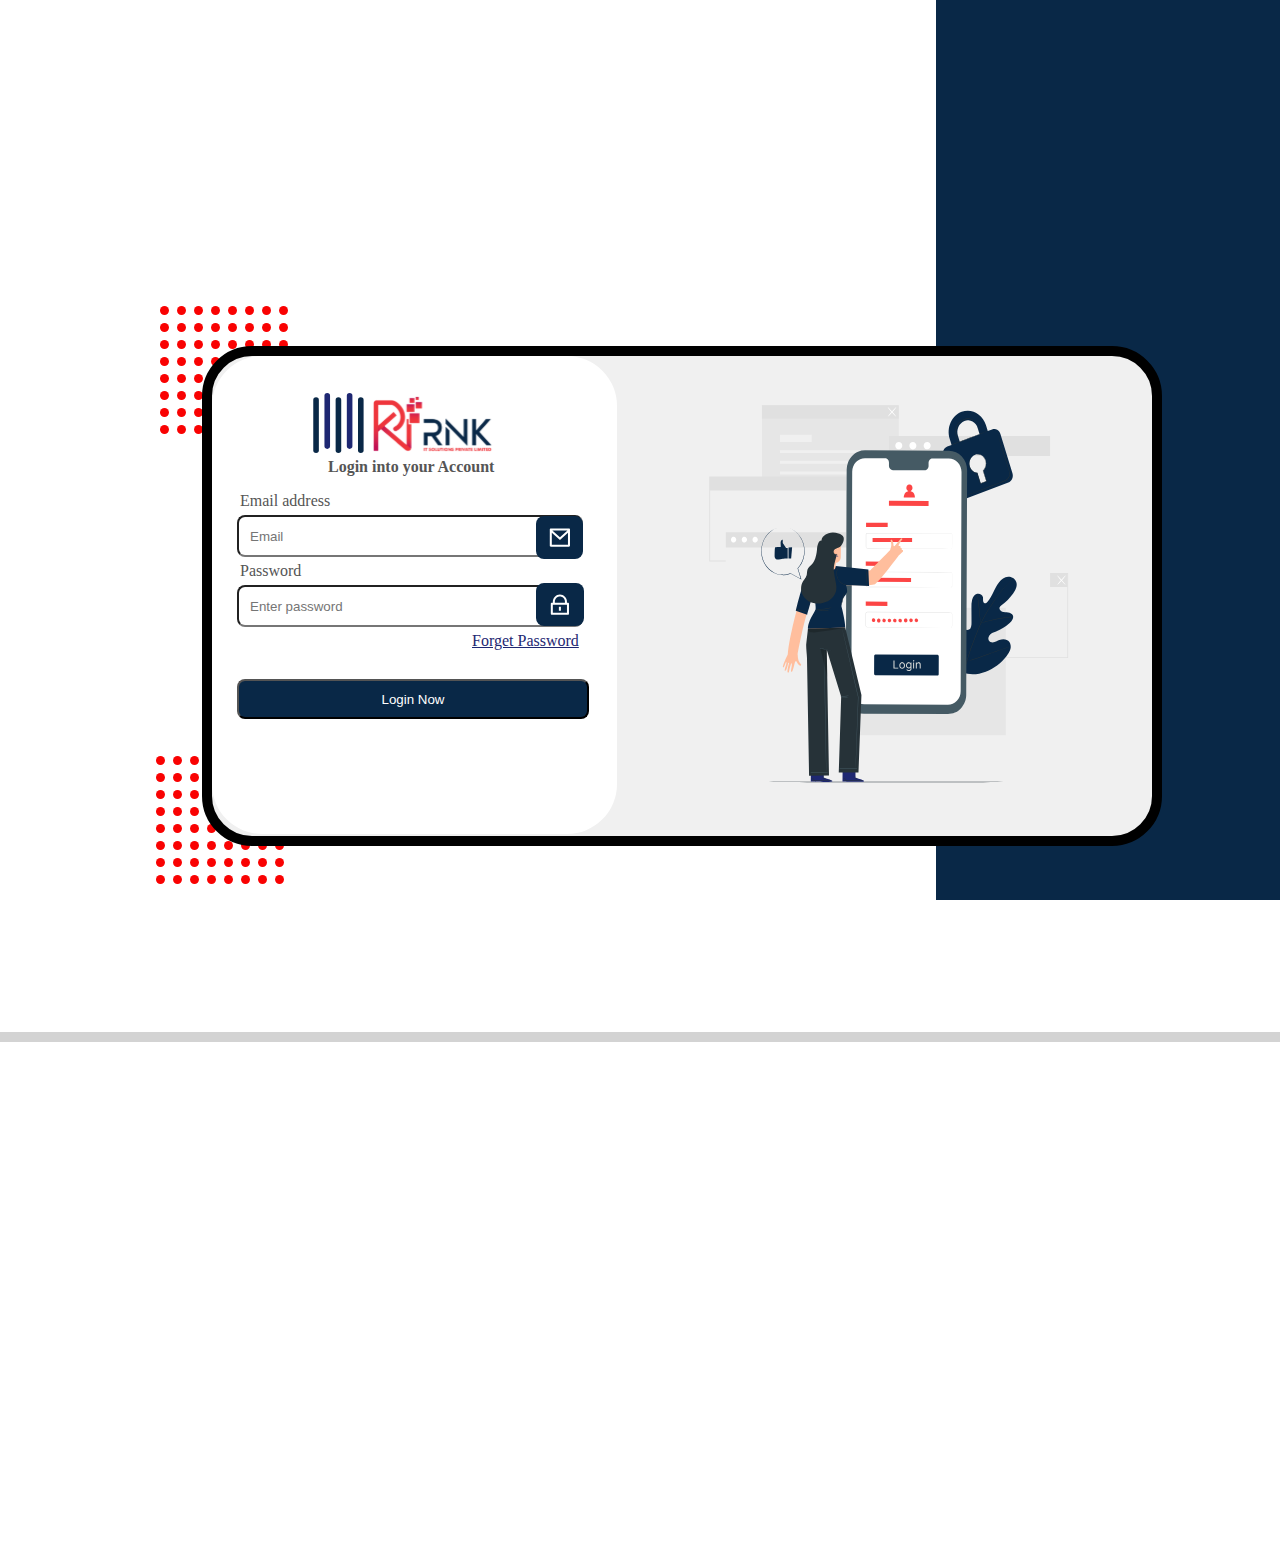
<file: attendance/index.html>
<!DOCTYPE html>
<html lang="en">
<head>
    <meta charset="UTF-8">
    <meta name="viewport" content="width=device-width, initial-scale=1.0">
    <title>attandance</title>
    <link rel="stylesheet" href="css/main.css">
</head>
<body>
        <div class="container"></div>
        <div class="container1">
            <!-- <div class="rec"></div> -->
            <img src="img/Group 19.svg" alt="img" class="dot1">
            <img src="img/Group 19.svg" alt="img" class="dot2">
            <div class="vertical-line"></div>
            <div class="box">
                <img src="img/Mobile login-pana 1.svg" class="img">
                <div class="box1">
                <img src="img/rnk-01 1.svg" class="img1">
                <img src="img/Group 1.svg" class="img2">
                <p class="text">Login into your Account</p>
                <div class="container2">
                    <form id="footer-form">
                       <label class="lb">Email address</label>
                       <input type="email" name="email" placeholder="Email" required>
                      <label class="lb">Password</label>
                       <input type="password"  name="password" placeholder="Enter password" required>
                       <a href="#">Forget Password</a>
                       <a href="dashborad.html"><input type="submit" value="Login Now" name="Login now"></a>
                       <img src="img/Vector.svg" class="mail">
                       <img src="img/Frame.svg " class="pw">
                   </form>
                   
                   
               </div>
       
                </div>
            </div>
        </div>
</body>
</html>
</file>
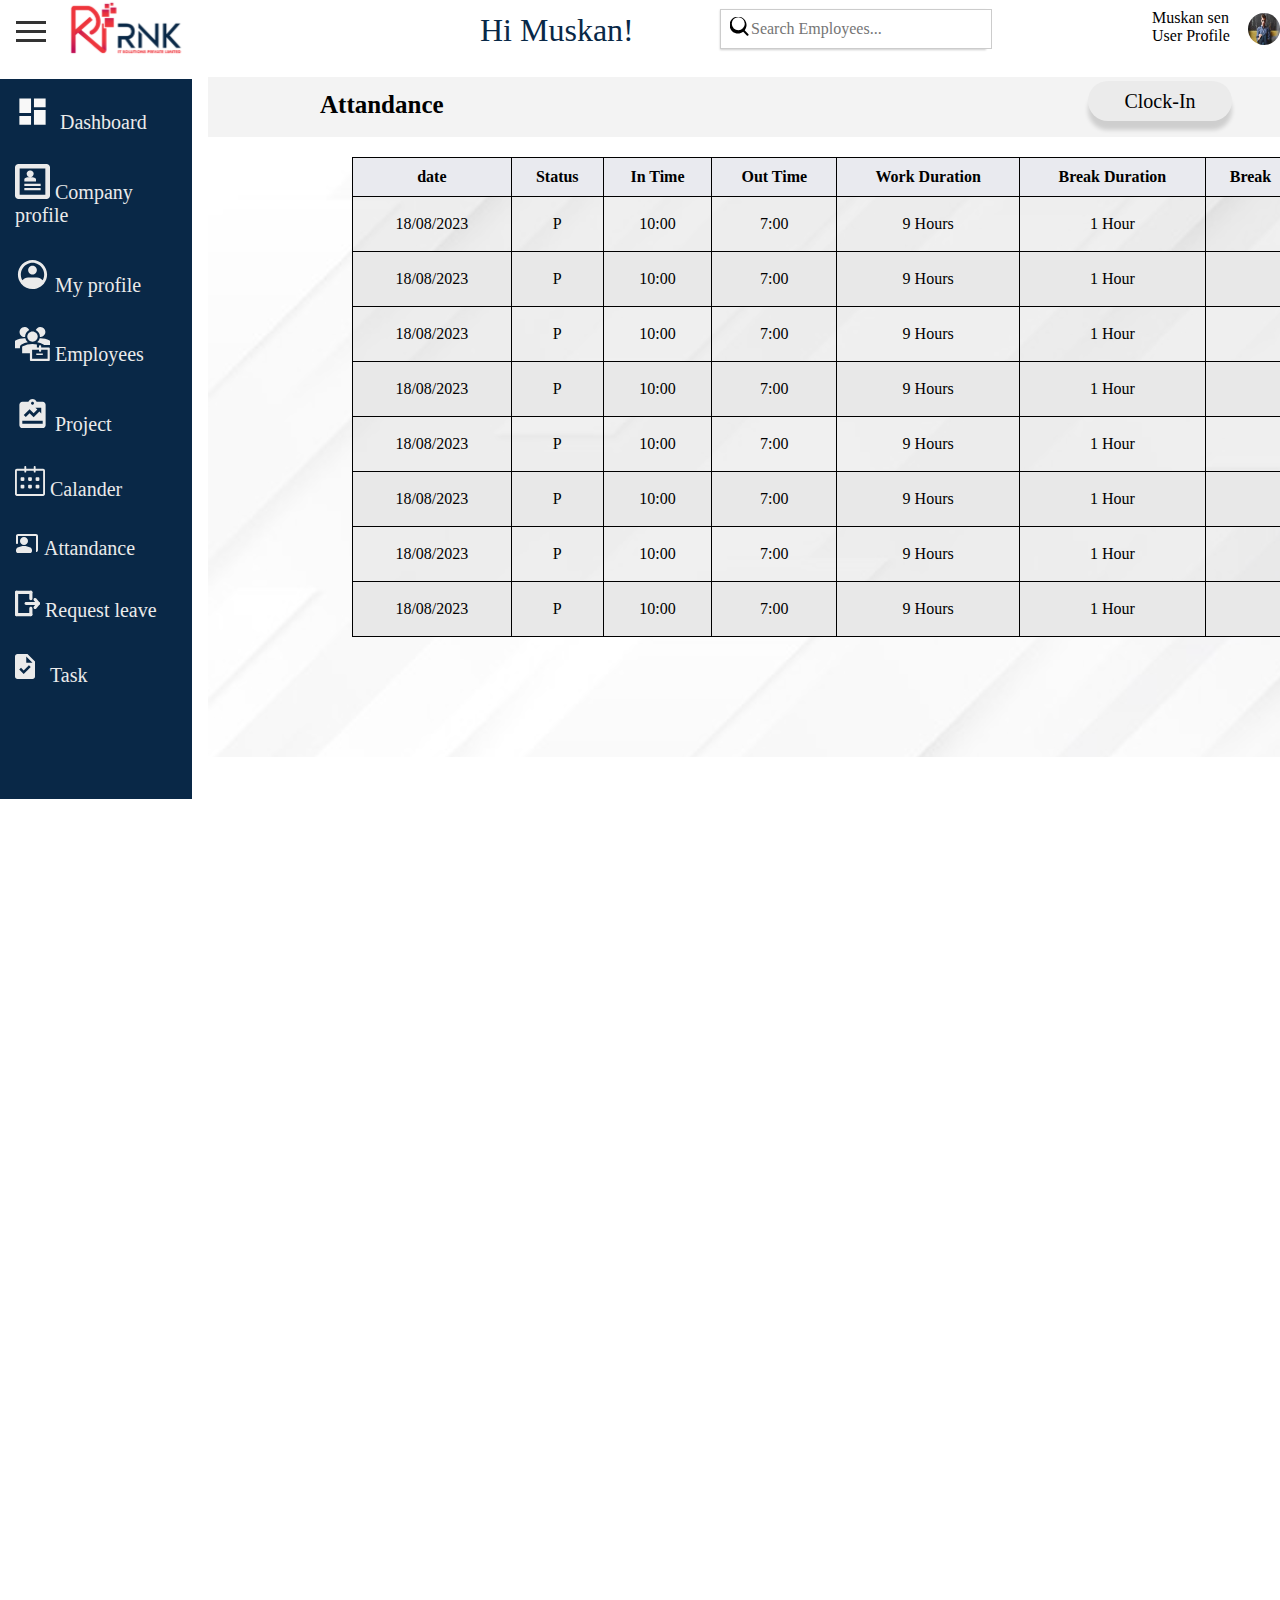
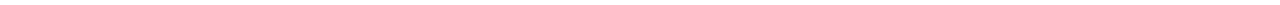
<file: attendance/at.html>
<!DOCTYPE html>
<html lang="en">

<head>
    <meta charset="UTF-8">
    <meta name="viewport" content="width=device-width, initial-scale=1.0">
    <title>Document</title>
    <link rel="stylesheet" href="css/at.css">
</head>

<body>
    <section class="section-profile">
        <div class="container1">
            <div class="box">
                <!-- <p>Click on the Menu Icon to transform it to "X":</p> -->
                <div class="container" onclick="myFunction(this)">
                    <div class="bar1"></div>
                    <div class="bar2"></div>
                    <div class="bar3"></div>
                </div>

                <img src="img/rnk-01 1.svg" class="img">
                <h3> Hi Muskan!</h3>
                <div class="search-container">
                    <div class="search-icon">
                        <svg xmlns="http://www.w3.org/2000/svg" width="20" height="20" viewBox="0 0 20 20">
                            <path
                                d="M14.774 13.212a8.5 8.5 0 1 0-1.562 1.562l3.607 3.607a1 1 0 0 0 1.415-1.414l-3.607-3.607zm-6.274 0a6.5 6.5 0 1 1 6.274-6.274A6.507 6.507 0 0 1 8.5 13.212z" />
                        </svg>
                    </div>
                    <input type="text" class="search-input" placeholder="Search Employees...">
                </div>
                <div class="user">
                    <p>Muskan sen<br>
                        User Profile
                    </p>
                    <div class="round-image1">
                        <img src="img/man.jfif" class="man1">
                    </div>
                </div>
                <div class="line"></div>
            </div>
        </div>

        <div class="box1">
            <h5>Attandance</h5>
            <button class="clockin" role="button">Clock-In</button>
        </div>
        <div class="content">
            <table>
                <thead>
                    <tr>
                        <th>date</th>
                        <th>Status</th>
                        <th>In Time</th>
                        <th>Out Time</th>
                        <th>Work Duration</th>
                        <th>Break Duration</th>
                        <th>Break </th>
                        <th>Action</th>
                        
                    </tr>
                </thead>
                <tbody>
                    <tr>
                        <td>18/08/2023</td>
                        <td>P</td>
                        <td>10:00</td>
                        <td>7:00</td>
                        <td>9 Hours</td>
                        <td>1 Hour</td>
                        <td></td>
                        <td></td>
                    </tr>

                    <tr>
                        <td>18/08/2023</td>
                        <td>P</td>
                        <td>10:00</td>
                        <td>7:00</td>
                        <td>9 Hours</td>
                        <td>1 Hour</td>
                        <td></td>
                        <td></td>
                    </tr>

                    <tr>
                        <td>18/08/2023</td>
                        <td>P</td>
                        <td>10:00</td>
                        <td>7:00</td>
                        <td>9 Hours</td>
                        <td>1 Hour</td>
                        <td></td>
                        <td></td>
                    </tr>

                    <tr>
                        <td>18/08/2023</td>
                        <td>P</td>
                        <td>10:00</td>
                        <td>7:00</td>
                        <td>9 Hours</td>
                        <td>1 Hour</td>
                        <td></td>
                        <td></td>
                    </tr>

                    <tr>
                        <td>18/08/2023</td>
                        <td>P</td>
                        <td>10:00</td>
                        <td>7:00</td>
                        <td>9 Hours</td>
                        <td>1 Hour</td>
                        <td></td>
                        <td></td>
                    </tr>
                    <tr>
                        <td>18/08/2023</td>
                        <td>P</td>
                        <td>10:00</td>
                        <td>7:00</td>
                        <td>9 Hours</td>
                        <td>1 Hour</td>
                        <td></td>
                        <td></td>
                    </tr>

                    <tr>
                        <td>18/08/2023</td>
                        <td>P</td>
                        <td>10:00</td>
                        <td>7:00</td>
                        <td>9 Hours</td>
                        <td>1 Hour</td>
                        <td></td>
                        <td></td>
                    </tr>

                    <tr>
                        <td>18/08/2023</td>
                        <td>P</td>
                        <td>10:00</td>
                        <td>7:00</td>
                        <td>9 Hours</td>
                        <td>1 Hour</td>
                        <td></td>
                        <td></td>
                    </tr>

                    
                    <!-- Add more rows as needed -->
                </tbody>
            </table>
        </div>
        <div class="side-bar">
            <ul>
                <li><a href="dashborad.html"><img src="img/material-symbols_dashboard.svg"> &nbsp;Dashboard</a></li>
                <li><a href="company profile.html"><img src="img/Vector (1).svg">&nbsp;Company profile</a></li>
                <li><a href="profile.html"><img src="img/iconamoon_profile-circle-fill.svg">&nbsp;My profile</a></li>
                <li><a href="emp.html"><img src="img/clarityEmployeeGroupSolid0.svg">&nbsp;Employees</a></li>
                <li><a href="project.html"><img src="img/eos-icons_project.svg">&nbsp;Project</a></li>
                <li><a href="#"><img src="img/simple-line-icons_calender.svg">&nbsp;Calander</a></li>
                <li><a href="at.html"><img src="img/material-symbols_co-present-rounded.svg">&nbsp;Attandance</a></li>
                <li><a href="request.html"><img src="img/Group.svg">&nbsp;Request leave</a></li>
                <li><a href="task.html"><img src="img/material-symbols_task.svg">&nbsp;Task</a></li>
            </ul>
        </div>



    </section>
    <script>
        function myFunction(x) {
            x.classList.toggle("change");
        }
    </script>
</body>

</html>
</file>
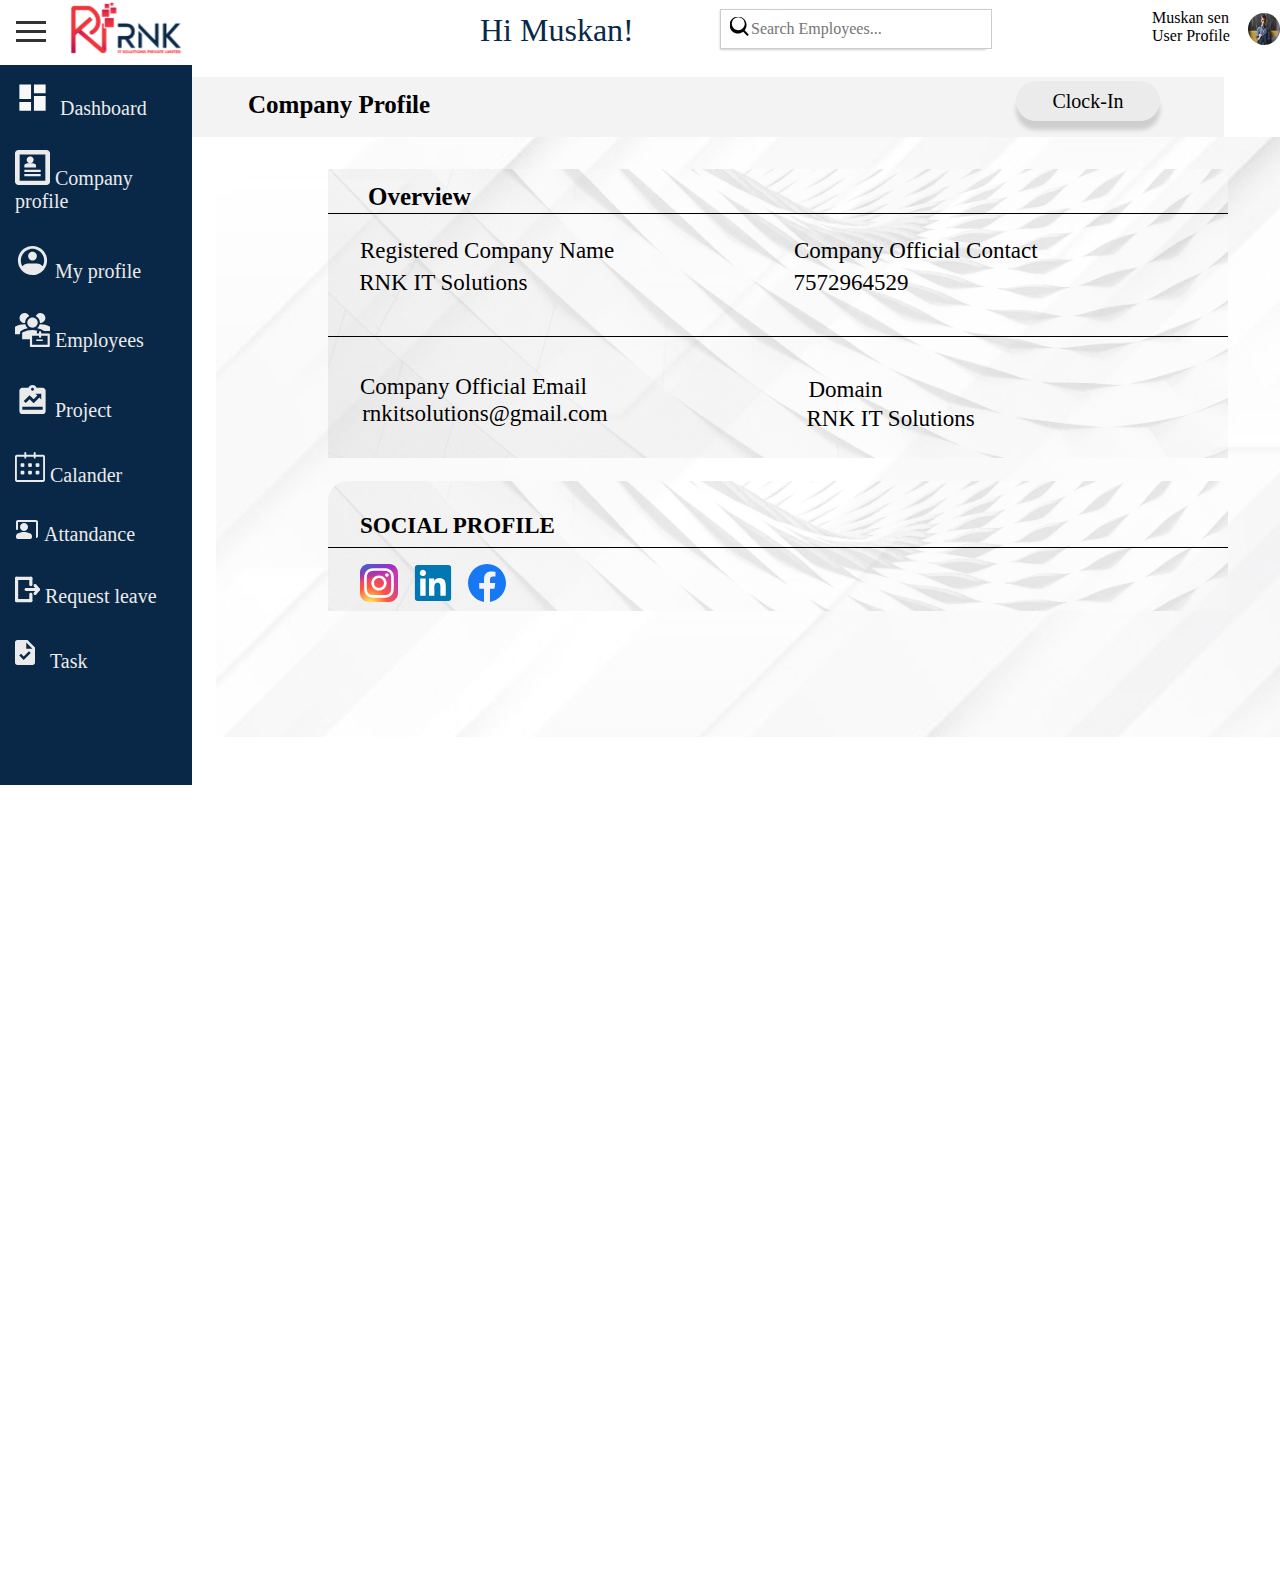
<file: attendance/company profile.html>
<!DOCTYPE html>
<html lang="en">

<head>
    <meta charset="UTF-8">
    <meta name="viewport" content="width=device-width, initial-scale=1.0">
    <title>Document</title>
    <link rel="stylesheet" href="css/company profile.css">
</head>

<body>
    <section class="section-profile">
        <div class="container1">
            <div class="box">
                <!-- <p>Click on the Menu Icon to transform it to "X":</p> -->
                <div class="container" onclick="myFunction(this)">
                    <div class="bar1"></div>
                    <div class="bar2"></div>
                    <div class="bar3"></div>
                </div>

                <img src="img/rnk-01 1.svg" class="img">
                <h3> Hi Muskan!</h3>
                <div class="search-container">
                    <div class="search-icon">
                        <svg xmlns="http://www.w3.org/2000/svg" width="20" height="20" viewBox="0 0 20 20">
                            <path
                                d="M14.774 13.212a8.5 8.5 0 1 0-1.562 1.562l3.607 3.607a1 1 0 0 0 1.415-1.414l-3.607-3.607zm-6.274 0a6.5 6.5 0 1 1 6.274-6.274A6.507 6.507 0 0 1 8.5 13.212z" />
                        </svg>
                    </div>
                    <input type="text" class="search-input" placeholder="Search Employees...">
                </div>
                <div class="user">
                    <p>Muskan sen<br>
                        User Profile
                    </p>
                    <div class="round-image1">
                        <img src="img/man.jfif" class="man1">
                    </div>
                </div>
            </div>
        </div>

        <div class="box1">
            <h5>Company Profile</h5>
            <button class="clockin" role="button">Clock-In</button>
        </div>


        <div class="content">
            <div class="box2">
                <p1>Overview</p1>
                    <div class="line2"></div>
                    <div class="text">
                        <p3>Registered Company Name </p3>
                        <p4>RNK IT Solutions </p4>
                        <p5>Company Official Contact</p5>
                        <p6>7572964529</p6>
                        <div class="line3"></div>
                        <p7>Company Official Email</p7>
                        <p8>rnkitsolutions@gmail.com</p8>
                        <p9>Domain</p9>
                        <p10>RNK IT Solutions</p10>
                    </div>
            </div>

            <div class="box3">
                    <p2>SOCIAL PROFILE</p2>
                    <div class="line"></div>
                <div class="social">
                <img src="img/skill-icons_instagram.svg" alt="insta">&nbsp;&nbsp;&nbsp;
                <img src="img/devicon_linkedin.svg" alt="Linked">&nbsp;&nbsp;&nbsp;
                <img src="img/Vector (2).svg" alt="facebook">
                </div>
            </div>
            </div>
        </div>
            
        <div class="side-bar">
            <ul>
                <li><a href="dashborad.html"><img src="img/material-symbols_dashboard.svg"> &nbsp;Dashboard</a></li>
                <li><a href="company profile.html"><img src="img/Vector (1).svg">&nbsp;Company profile</a></li>
                <li><a href="profile.html"><img src="img/iconamoon_profile-circle-fill.svg">&nbsp;My profile</a></li>
                <li><a href="profile.html"><img src="img/clarityEmployeeGroupSolid0.svg">&nbsp;Employees</a></li>
                <li><a href="project.html"><img src="img/eos-icons_project.svg">&nbsp;Project</a></li>
                <li><a href="#"><img src="img/simple-line-icons_calender.svg">&nbsp;Calander</a></li>
                <li><a href="at.html"><img src="img/material-symbols_co-present-rounded.svg">&nbsp;Attandance</a></li>
                <li><a href="request.html"><img src="img/Group.svg">&nbsp;Request leave</a></li>
                <li><a href="task.html"><img src="img/material-symbols_task.svg">&nbsp;Task</a></li>
            </ul>
        </div>



    </section>
    <script>
        function myFunction(x) {
            x.classList.toggle("change");
        }
    </script>
</body>

</html>
</file>
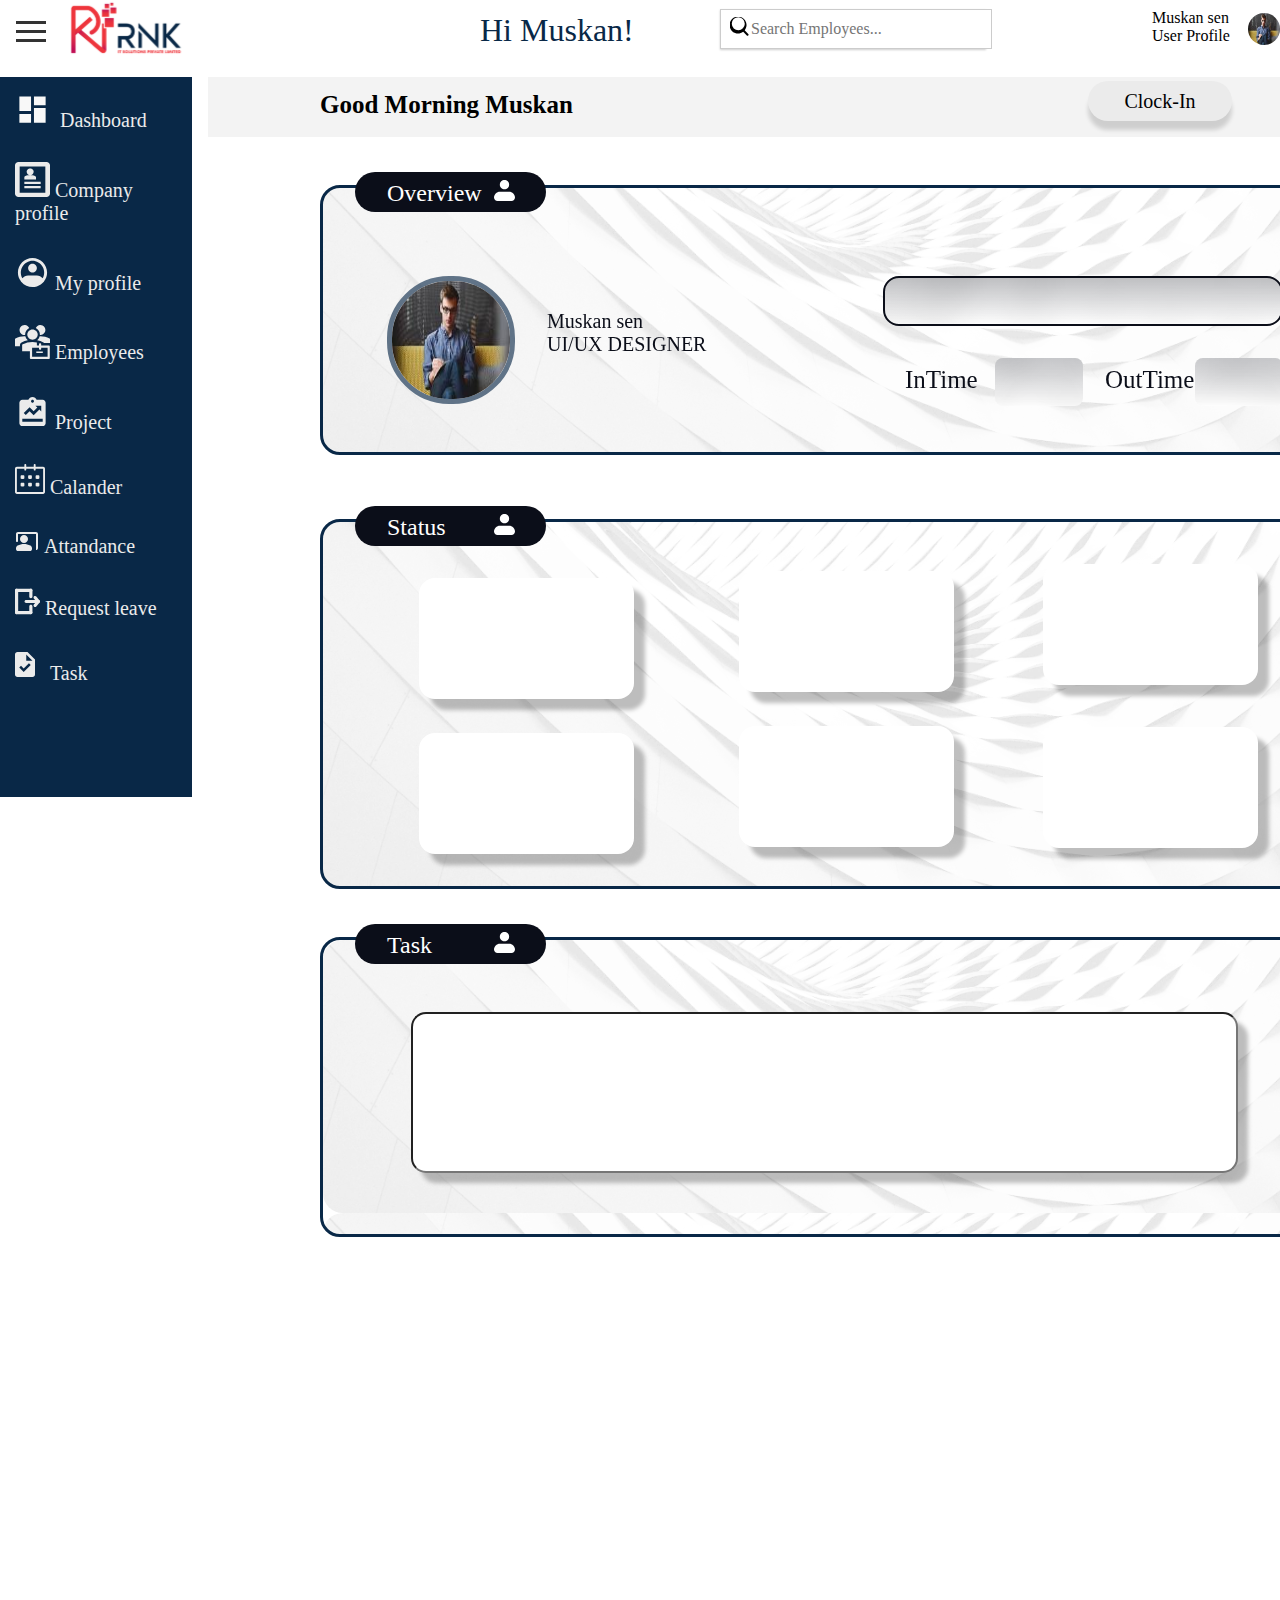
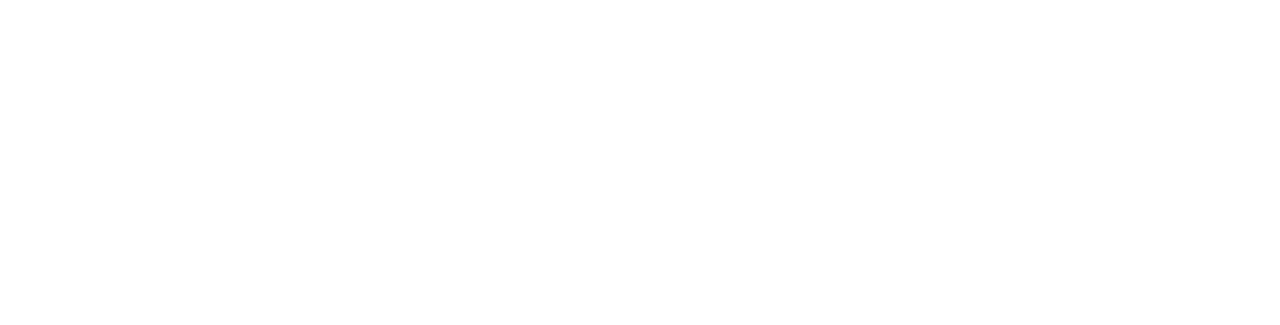
<file: attendance/dashborad.html>
<!DOCTYPE html>
<html lang="en">

<head>
    <meta charset="UTF-8">
    <meta name="viewport" content="width=device-width, initial-scale=1.0">
    <title>Document</title>
    <link rel="stylesheet" href="css/dashboard.css">
</head>

<body>
    <section class="section-profile">
        <div class="container1">
            <div class="box">
                <!-- <p>Click on the Menu Icon to transform it to "X":</p> -->
                <div class="container" onclick="myFunction(this)">
                    <div class="bar1"></div>
                    <div class="bar2"></div>
                    <div class="bar3"></div>
                </div>

                <img src="img/rnk-01 1.svg" class="img">
                <h3> Hi Muskan!</h3>
                <div class="search-container">
                <div class="search-icon">
                        <svg xmlns="http://www.w3.org/2000/svg" width="20" height="20" viewBox="0 0 20 20">
                            <path
                                d="M14.774 13.212a8.5 8.5 0 1 0-1.562 1.562l3.607 3.607a1 1 0 0 0 1.415-1.414l-3.607-3.607zm-6.274 0a6.5 6.5 0 1 1 6.274-6.274A6.507 6.507 0 0 1 8.5 13.212z" />
                        </svg>
                    </div>
                    <input type="text" class="search-input" placeholder="Search Employees...">
                </div>
                <div class="user">
                    <p>Muskan sen<br>
                        User Profile
                    </p>
                    <div class="round-image1">
                        <img src="img/man.jfif" class="man1">
                    </div>
                </div>
            </div>
        </div>

        <div class="box1">
            <h5>Good Morning Muskan</h5>
            <button class="clockin" role="button">Clock-In</button>
        </div>

            <div class="content">
                <div class="box5">
                    <p1>Overview</p>
                        <img src="img/iconamoon_profile-fill.svg" style="position: relative;
                        left: 6rem;
                        top: -2rem;">
                </div>
                <div class="box2"></div>
                <div class="box3">
                    <p class="tx1">InTime</p>
                </div>
                <div class="box4">
                    <p class="tx1">OutTime</p>
                </div>
                    <p id="txt1">Muskan sen<br>UI/UX DESIGNER</p>
                    <div class="round-image">
                        <img src="img/man.jfif" class="man">
                    </div>
            
            </div>

            <div class="content2">
                <div class="box6">
                    <p1>Status</p>
                        <img src="img/iconamoon_profile-fill.svg" style="position: relative;
                        left: 6rem;
                        top: -2rem;">
                </div>
                <div class="box8"></div>
                <div class="box9"></div>
                <div class="box10"></div>
                <div class="box11"></div>
                <div class="box12"></div>
                <div class="box13"></div>

            </div>

            <div class="content3">
                <div class="box7">
                    <p1>Task</p>
                        <img src="img/iconamoon_profile-fill.svg" style="position: relative;
                        left: 6rem;
                        top: -2rem;">
                </div>
                    <input type="text" name="tx3" class="tx3">
            </div>
        <div class="side-bar">
            <ul>
                <li><a href="dashborad.html"><img src="img/material-symbols_dashboard.svg"> &nbsp;Dashboard</a></li>
                <li><a href="company profile.html"><img src="img/Vector (1).svg">&nbsp;Company profile</a></li>
                <li><a href="profile.html"><img src="img/iconamoon_profile-circle-fill.svg">&nbsp;My profile</a></li>
                <li><a href="emp.html"><img src="img/clarityEmployeeGroupSolid0.svg">&nbsp;Employees</a></li>
                <li><a href="project.html"><img src="img/eos-icons_project.svg">&nbsp;Project</a></li>
                <li><a href="#"><img src="img/simple-line-icons_calender.svg">&nbsp;Calander</a></li>
                <li><a href="at.html"><img src="img/material-symbols_co-present-rounded.svg">&nbsp;Attandance</a></li>
                <li><a href="request.html"><img src="img/Group.svg">&nbsp;Request leave</a></li>
                <li><a href="task.html"><img src="img/material-symbols_task.svg">&nbsp;Task</a></li>
            </ul>
        </div>



    </section>
    <script>
        function myFunction(x) {
            x.classList.toggle("change");
        }
    </script>
</body>

</html>
</file>
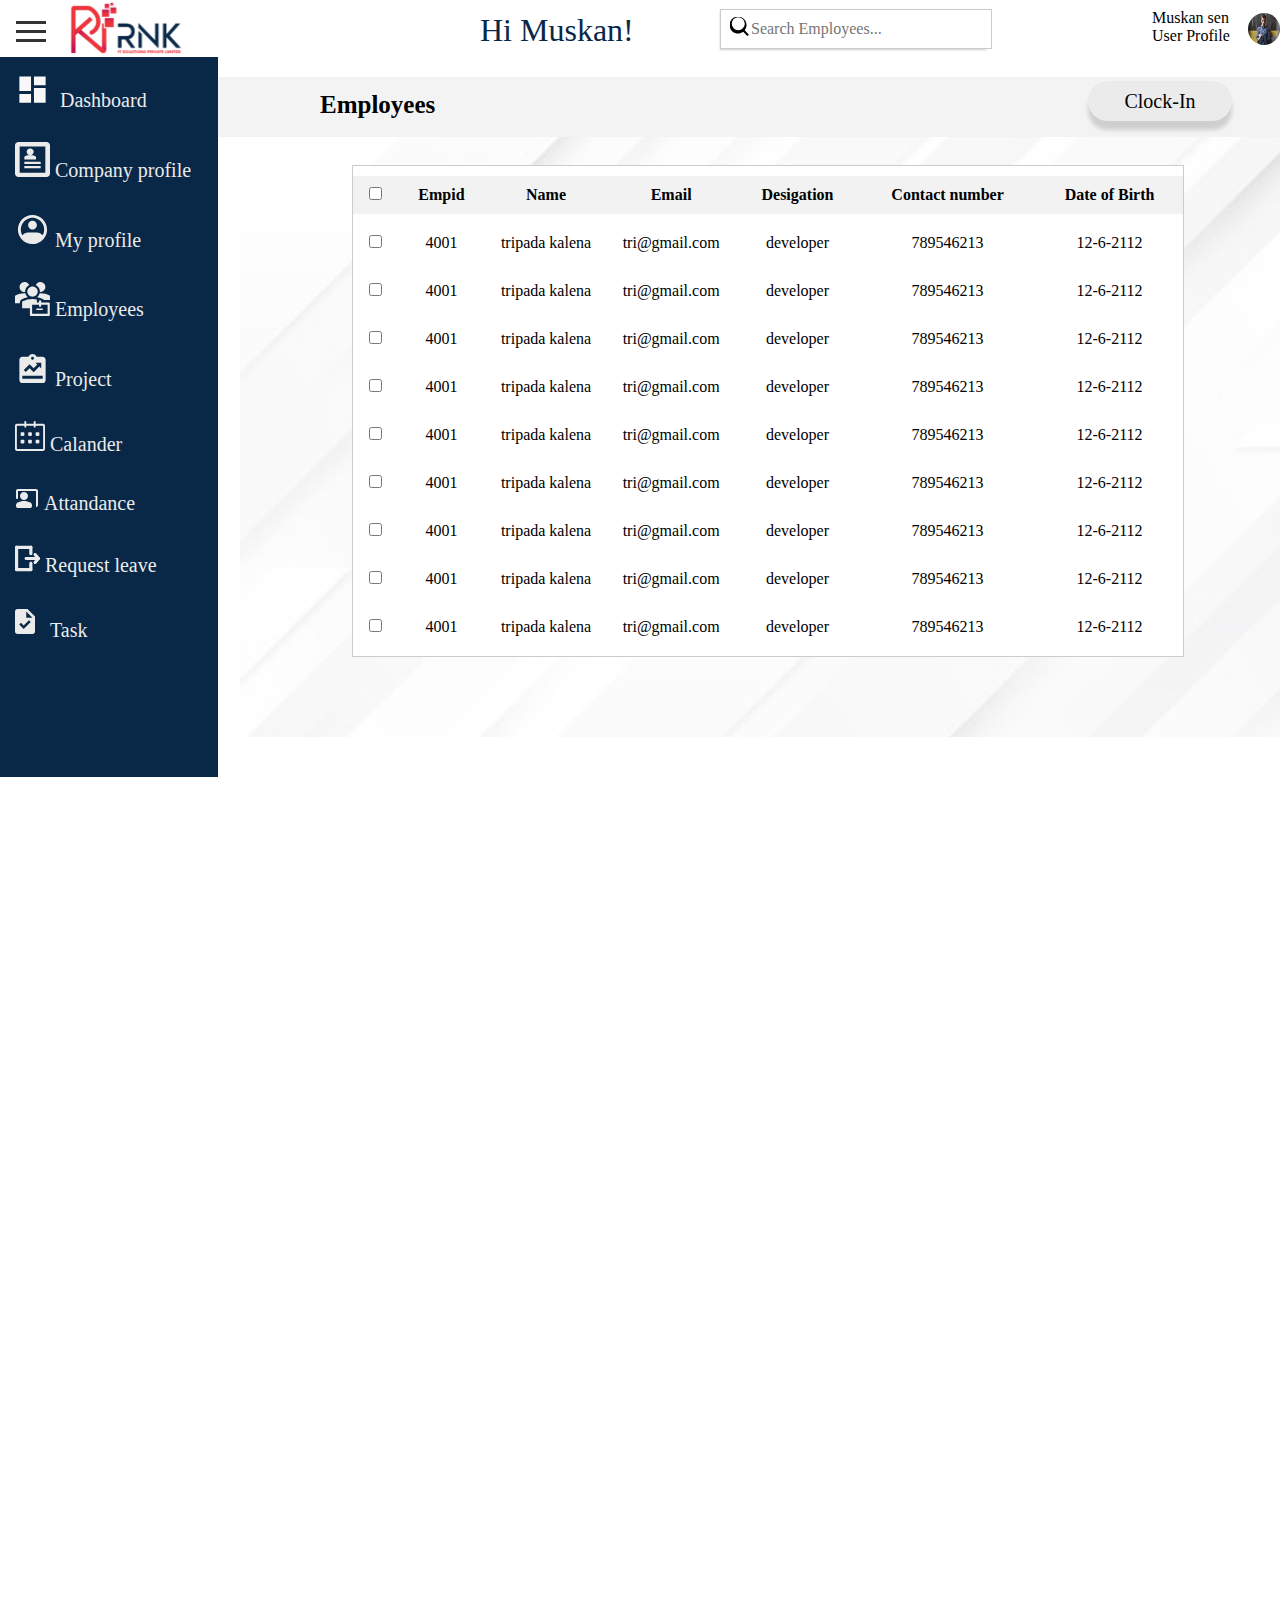
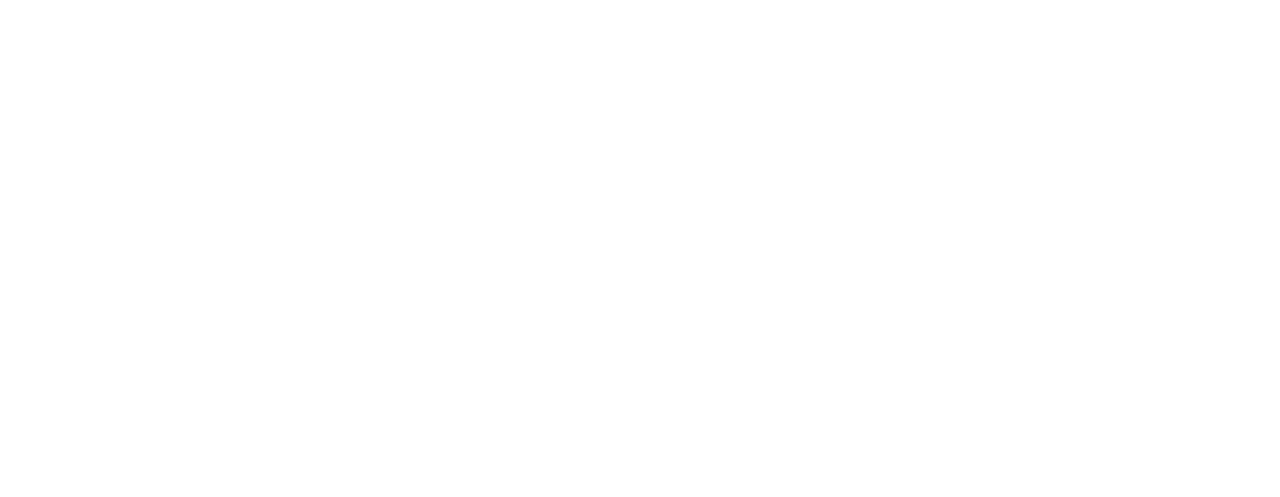
<file: attendance/emp.html>
<!DOCTYPE html>
<html lang="en">

<head>
    <meta charset="UTF-8">
    <meta name="viewport" content="width=device-width, initial-scale=1.0">
    <title>Document</title>
    <link rel="stylesheet" href="css/emp.css">
</head>

<body>
    <section class="section-profile">
        <div class="container1">
            <div class="box">
                <!-- <p>Click on the Menu Icon to transform it to "X":</p> -->
                <div class="container" onclick="myFunction(this)">
                    <div class="bar1"></div>
                    <div class="bar2"></div>
                    <div class="bar3"></div>
                </div>

                <img src="img/rnk-01 1.svg" class="img">
                <h3> Hi Muskan!</h3>
                <div class="search-container">
                    <div class="search-icon">
                        <svg xmlns="http://www.w3.org/2000/svg" width="20" height="20" viewBox="0 0 20 20">
                            <path
                                d="M14.774 13.212a8.5 8.5 0 1 0-1.562 1.562l3.607 3.607a1 1 0 0 0 1.415-1.414l-3.607-3.607zm-6.274 0a6.5 6.5 0 1 1 6.274-6.274A6.507 6.507 0 0 1 8.5 13.212z" />
                        </svg>
                    </div>
                    <input type="text" class="search-input" placeholder="Search Employees...">
                </div>
                <div class="user">
                    <p>Muskan sen<br>
                        User Profile
                    </p>
                    <div class="round-image1">
                        <img src="img/man.jfif" class="man1">
                    </div>
                </div>
                <div class="line"></div>
            </div>
        </div>

        <div class="box1">
            <h5>Employees</h5>
            <button class="clockin" role="button">Clock-In</button>
        </div>
        <div class="content"></div>
            <table>
                <thead>
                    <tr>
                        <th><input type="checkbox"></th>
                        <th>Empid</th>
                        <th>Name</th>
                        <th>Email</th>
                        <th>Desigation</th>
                        <th>Contact number</th>
                        <th>Date of Birth</th>
                        
                    </tr>
                </thead>
                <tbody>
                    <tr>
                        <th><input type="checkbox"></th>
                        <td>4001</td>
                        <td>tripada kalena</td>
                        <td>tri@gmail.com</td>
                        <td>developer</td>
                        <td>789546213</td>
                        <td>12-6-2112</td>
                    </tr>

                    <tr>
                        <th><input type="checkbox"></th>
                        <td>4001</td>
                        <td>tripada kalena</td>
                        <td>tri@gmail.com</td>
                        <td>developer</td>
                        <td>789546213</td>
                        <td>12-6-2112</td>
                    </tr>


                    <tr>
                        <th><input type="checkbox"></th>
                        <td>4001</td>
                        <td>tripada kalena</td>
                        <td>tri@gmail.com</td>
                        <td>developer</td>
                        <td>789546213</td>
                        <td>12-6-2112</td>
                    </tr>


                    <tr>
                        <th><input type="checkbox"></th>
                        <td>4001</td>
                        <td>tripada kalena</td>
                        <td>tri@gmail.com</td>
                        <td>developer</td>
                        <td>789546213</td>
                        <td>12-6-2112</td>
                    </tr>


                    <tr>
                        <th><input type="checkbox"></th>
                        <td>4001</td>
                        <td>tripada kalena</td>
                        <td>tri@gmail.com</td>
                        <td>developer</td>
                        <td>789546213</td>
                        <td>12-6-2112</td>
                    </tr>


                    <tr>
                        <th><input type="checkbox"></th>
                        <td>4001</td>
                        <td>tripada kalena</td>
                        <td>tri@gmail.com</td>
                        <td>developer</td>
                        <td>789546213</td>
                        <td>12-6-2112</td>
                    </tr>


                    <tr>
                        <th><input type="checkbox"></th>
                        <td>4001</td>
                        <td>tripada kalena</td>
                        <td>tri@gmail.com</td>
                        <td>developer</td>
                        <td>789546213</td>
                        <td>12-6-2112</td>
                    </tr>


                    <tr>
                        <th><input type="checkbox"></th>
                        <td>4001</td>
                        <td>tripada kalena</td>
                        <td>tri@gmail.com</td>
                        <td>developer</td>
                        <td>789546213</td>
                        <td>12-6-2112</td>
                    </tr>


                    <tr>
                        <th><input type="checkbox"></th>
                        <td>4001</td>
                        <td>tripada kalena</td>
                        <td>tri@gmail.com</td>
                        <td>developer</td>
                        <td>789546213</td>
                        <td>12-6-2112</td>
                    </tr>

                    <!-- Add more rows as needed -->
                </tbody>
            </table>
        </div>
        <div class="side-bar">
            <ul>
                <li><a href="dashborad.html"><img src="img/material-symbols_dashboard.svg"> &nbsp;Dashboard</a></li>
                <li><a href="company profile.html"><img src="img/Vector (1).svg">&nbsp;Company profile</a></li>
                <li><a href="profile.html"><img src="img/iconamoon_profile-circle-fill.svg">&nbsp;My profile</a></li>
                <li><a href="emp.html"><img src="img/clarityEmployeeGroupSolid0.svg">&nbsp;Employees</a></li>
                <li><a href="project.html"><img src="img/eos-icons_project.svg">&nbsp;Project</a></li>
                <li><a href="#"><img src="img/simple-line-icons_calender.svg">&nbsp;Calander</a></li>
                <li><a href="at.html"><img src="img/material-symbols_co-present-rounded.svg">&nbsp;Attandance</a></li>
                <li><a href="request.html"><img src="img/Group.svg">&nbsp;Request leave</a></li>
                <li><a href="task.html"><img src="img/material-symbols_task.svg">&nbsp;Task</a></li>
            </ul>
        </div>


    </section>
    <script>
        function myFunction(x) {
            x.classList.toggle("change");
        }
    </script>
</body>

</html>
</file>
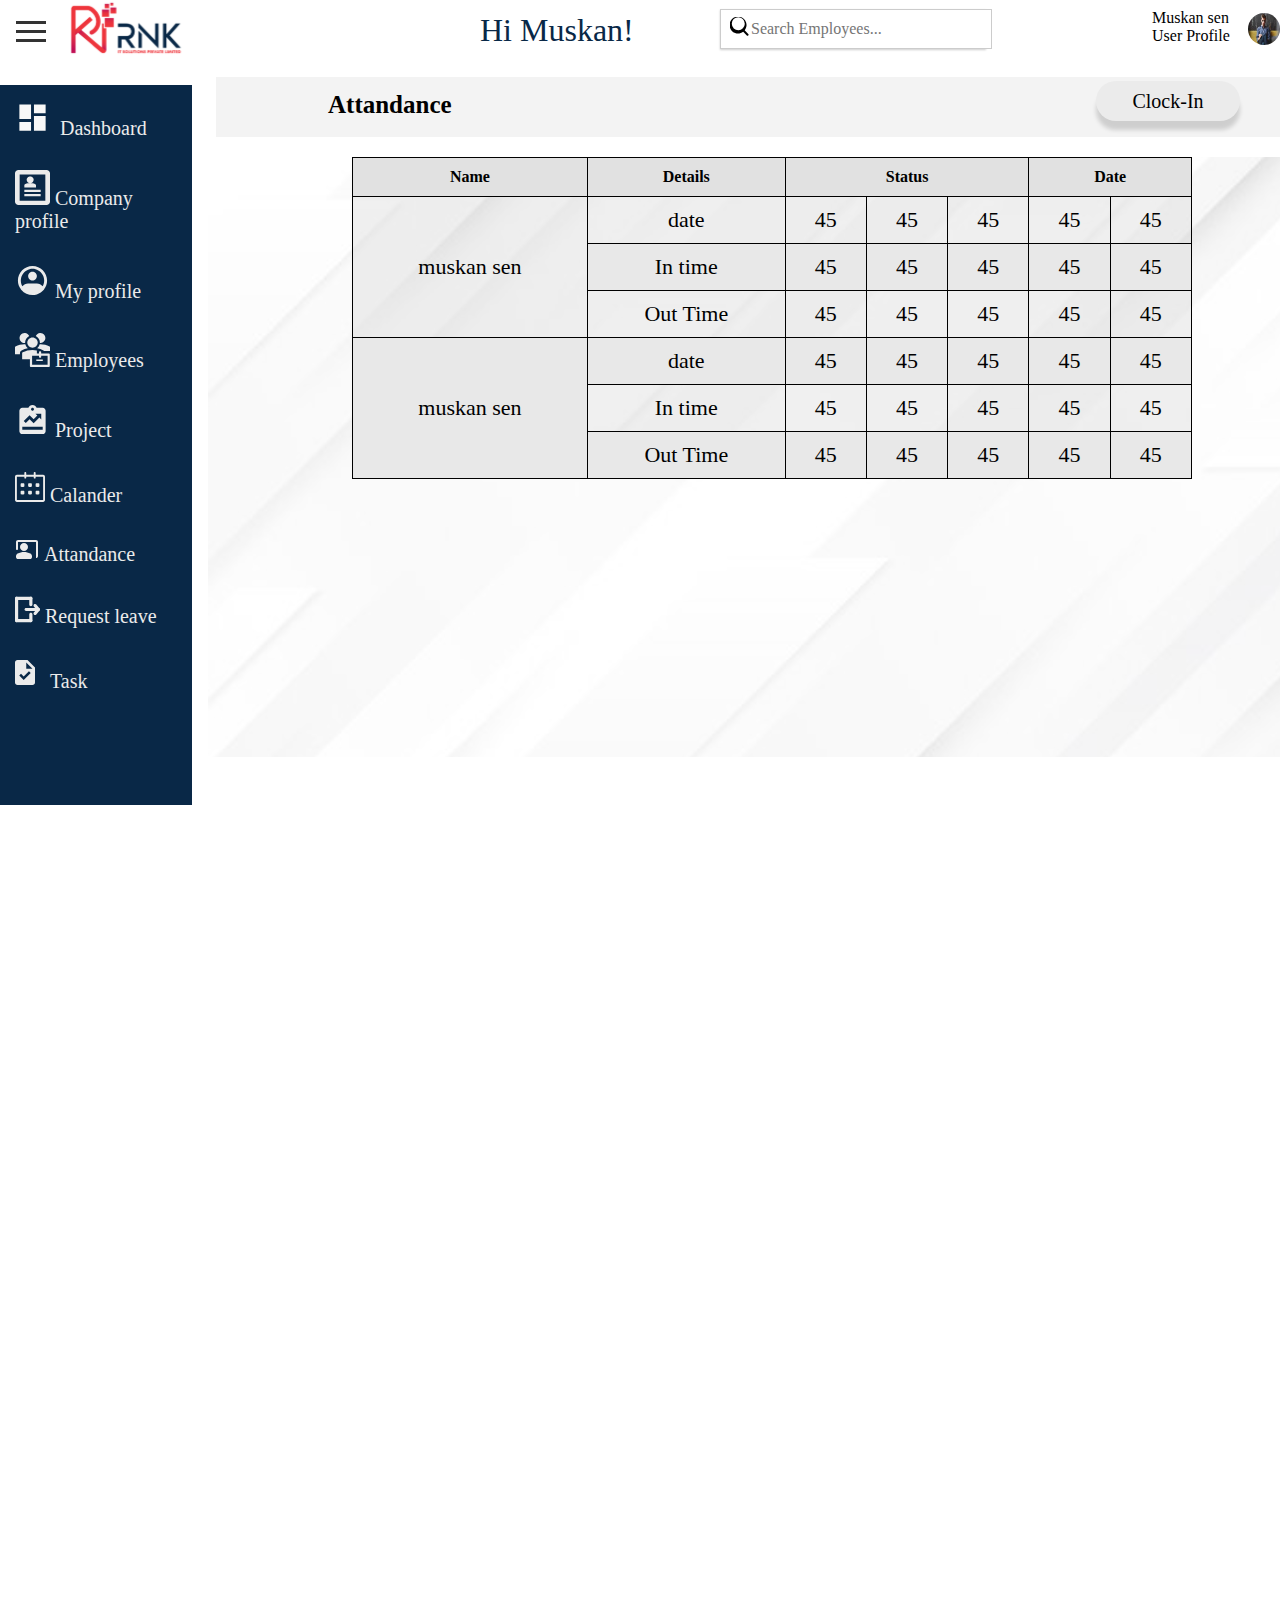
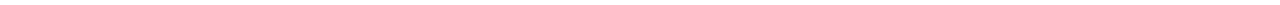
<file: attendance/hr.html>
<!DOCTYPE html>
<html lang="en">

<head>
    <meta charset="UTF-8">
    <meta name="viewport" content="width=device-width, initial-scale=1.0">
    <title>Document</title>
    <link rel="stylesheet" href="css/hr.css">
</head>

<body>
    <section class="section-profile">
        <div class="container1">
            <div class="box">
                <!-- <p>Click on the Menu Icon to transform it to "X":</p> -->
                <div class="container" onclick="myFunction(this)">
                    <div class="bar1"></div>
                    <div class="bar2"></div>
                    <div class="bar3"></div>
                </div>

                <img src="img/rnk-01 1.svg" class="img">
                <h3> Hi Muskan!</h3>
                <div class="search-container">
                    <div class="search-icon">
                        <svg xmlns="http://www.w3.org/2000/svg" width="20" height="20" viewBox="0 0 20 20">
                            <path
                                d="M14.774 13.212a8.5 8.5 0 1 0-1.562 1.562l3.607 3.607a1 1 0 0 0 1.415-1.414l-3.607-3.607zm-6.274 0a6.5 6.5 0 1 1 6.274-6.274A6.507 6.507 0 0 1 8.5 13.212z" />
                        </svg>
                    </div>
                    <input type="text" class="search-input" placeholder="Search Employees...">
                </div>
                <div class="user">
                    <p>Muskan sen<br>
                        User Profile
                    </p>
                    <div class="round-image1">
                        <img src="img/man.jfif" class="man1">
                    </div>
                </div>
                <div class="line"></div>
            </div>
        </div>

        <div class="box1">
            <h5>Attandance</h5>
            <button class="clockin" role="button">Clock-In</button>
        </div>
        <div class="content">
            <table>
                <thead>
                    <tr>
                        <th>Name</th>
                        <th>Details</th>
                        <th colspan="3">Status</th>
                        <th colspan="2">Date</th>                     
                    </tr>
                </thead>
                <tbody>
                    <tr>
                        <td rowspan="3">muskan sen</td>
                        <td>date</td>
                        <td>45</td>
                        <td>45</td>
                        <td>45</td>
                        <td>45</td>
                        <td>45</td>
                    </tr>

                    <tr>
                       
                        <td>In time</td>
                        <td>45</td>
                        <td>45</td>
                        <td>45</td>
                        <td>45</td>
                        <td>45</td>
                    </tr>

                    <tr>
                       
                        <td>Out Time</td>
                        <td>45</td>
                        <td>45</td>
                        <td>45</td>
                        <td>45</td>
                        <td>45</td>
                    </tr>

                    <tr>
                        <td rowspan="3">muskan sen</td>
                        <td>date</td>
                        <td>45</td>
                        <td>45</td>
                        <td>45</td>
                        <td>45</td>
                        <td>45</td>
                    </tr>

                    <tr>
                       
                        <td>In time</td>
                        <td>45</td>
                        <td>45</td>
                        <td>45</td>
                        <td>45</td>
                        <td>45</td>
                    </tr>

                    <tr>
                       
                        <td>Out Time</td>
                        <td>45</td>
                        <td>45</td>
                        <td>45</td>
                        <td>45</td>
                        <td>45</td>
                    </tr>
                </tbody>
            </table>
        </div>
        <div class="side-bar">
            <ul>
                <li><a href="dashborad.html"><img src="img/material-symbols_dashboard.svg"> &nbsp;Dashboard</a></li>
                <li><a href="company profile.html"><img src="img/Vector (1).svg">&nbsp;Company profile</a></li>
                <li><a href="profile.html"><img src="img/iconamoon_profile-circle-fill.svg">&nbsp;My profile</a></li>
                <li><a href="emp.html"><img src="img/clarityEmployeeGroupSolid0.svg">&nbsp;Employees</a></li>
                <li><a href="project.html"><img src="img/eos-icons_project.svg">&nbsp;Project</a></li>
                <li><a href="#"><img src="img/simple-line-icons_calender.svg">&nbsp;Calander</a></li>
                <li><a href="at.html"><img src="img/material-symbols_co-present-rounded.svg">&nbsp;Attandance</a></li>
                <li><a href="request.html"><img src="img/Group.svg">&nbsp;Request leave</a></li>
                <li><a href="task.html"><img src="img/material-symbols_task.svg">&nbsp;Task</a></li>
            </ul>
        </div>



    </section>
    <script>
        function myFunction(x) {
            x.classList.toggle("change");
        }
    </script>
</body>

</html>
</file>
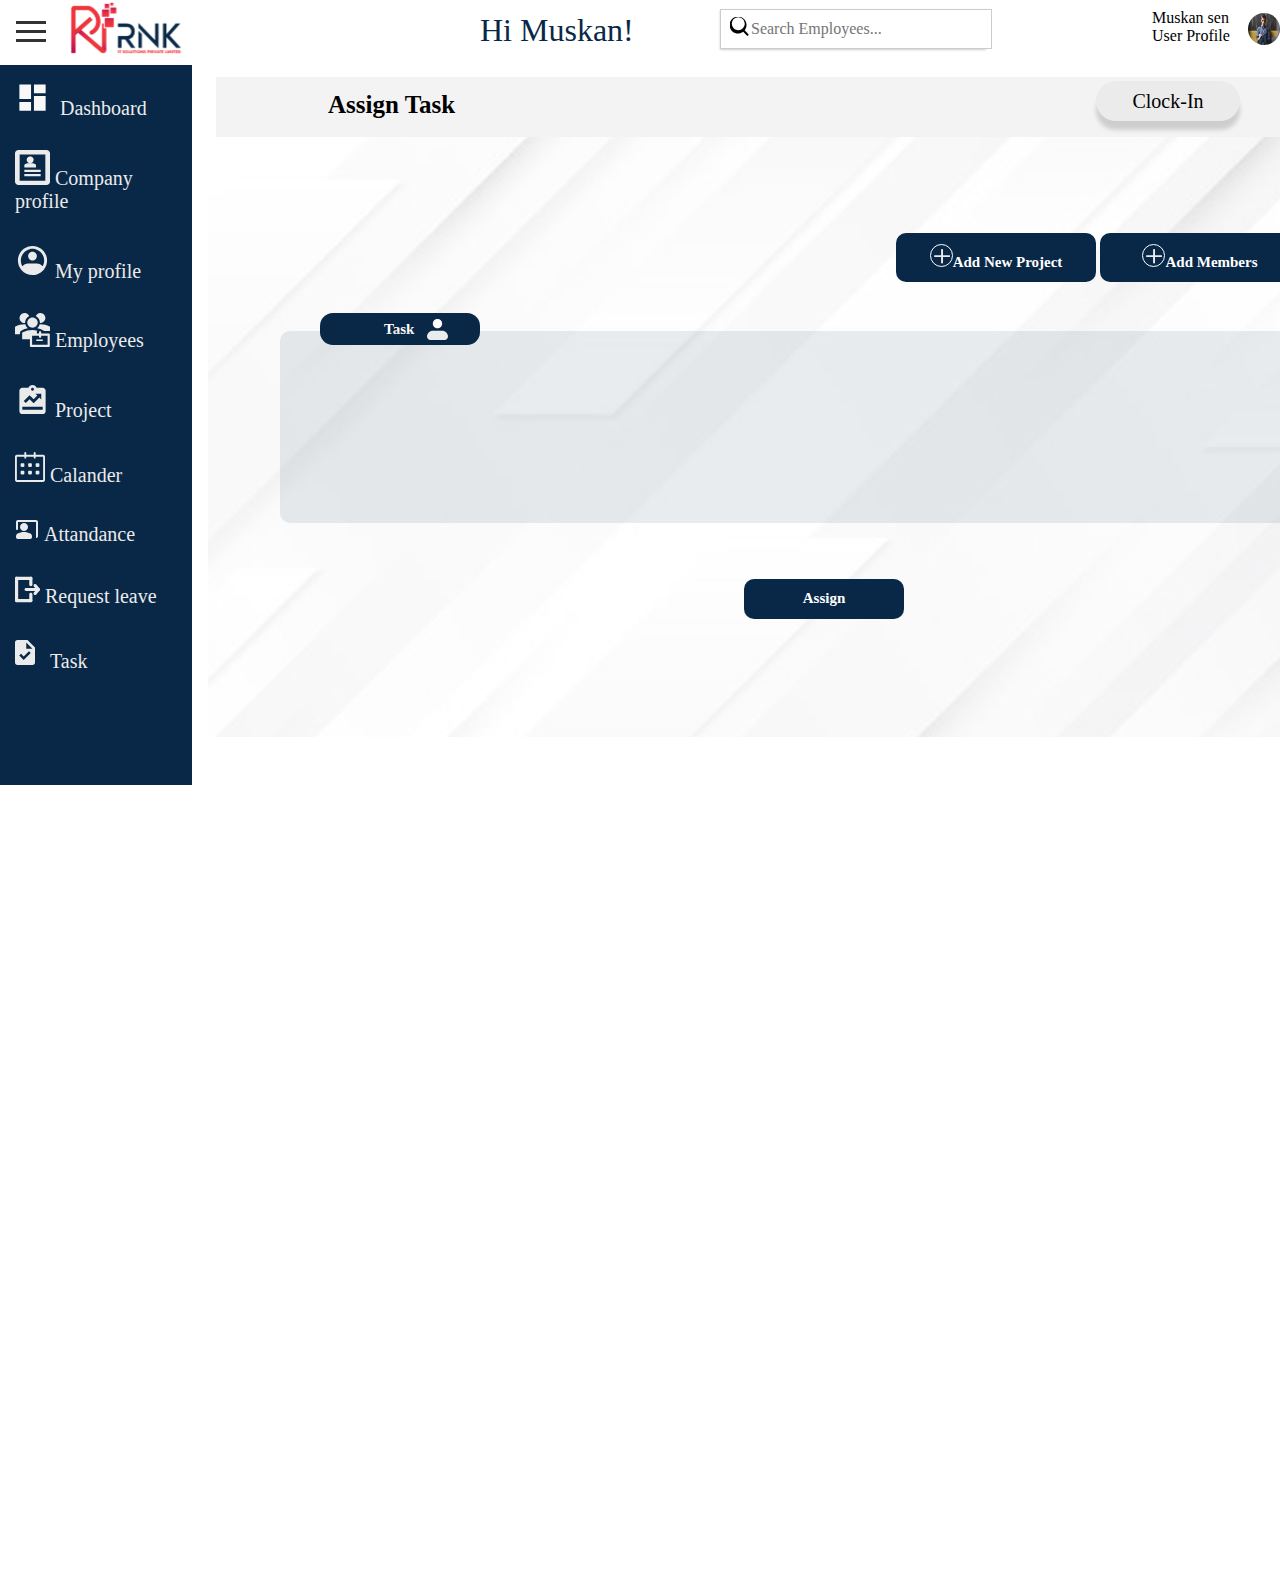
<file: attendance/hr1.html>
<!DOCTYPE html>
<html lang="en">

<head>
    <meta charset="UTF-8">
    <meta name="viewport" content="width=device-width, initial-scale=1.0">
    <title>Document</title>
    <link rel="stylesheet" href="css/hr1.css">
</head>

<body>
    <section class="section-profile">
        <div class="container1">
            <div class="box">
                <!-- <p>Click on the Menu Icon to transform it to "X":</p> -->
                <div class="container" onclick="myFunction(this)">
                    <div class="bar1"></div>
                    <div class="bar2"></div>
                    <div class="bar3"></div>
                </div>

                <img src="img/rnk-01 1.svg" class="img">
                <h3> Hi Muskan!</h3>
                <div class="search-container">
                    <div class="search-icon">
                        <svg xmlns="http://www.w3.org/2000/svg" width="20" height="20" viewBox="0 0 20 20">
                            <path
                                d="M14.774 13.212a8.5 8.5 0 1 0-1.562 1.562l3.607 3.607a1 1 0 0 0 1.415-1.414l-3.607-3.607zm-6.274 0a6.5 6.5 0 1 1 6.274-6.274A6.507 6.507 0 0 1 8.5 13.212z" />
                        </svg>
                    </div>
                    <input type="text" class="search-input" placeholder="Search Employees...">
                </div>
                <div class="user">
                    <p>Muskan sen<br>
                        User Profile
                    </p>
                    <div class="round-image1">
                        <img src="img/man.jfif" class="man1">
                    </div>
                </div>
                <div class="line"></div>
            </div>
        </div>

        <div class="box1">
            <h5>Assign Task</h5>
            <button class="clockin" role="button">Clock-In</button>
        </div>
        <div class="content">
           <div class="box3"><p id="txt2">Task</p>
            <img src="img/iconamoon_profile-fill.svg" style="position: relative;
            left: 6rem;
            top: -1rem;"></div>
           <a href="p2.html"><button class="add"><img src="img/Group 1261152805.svg" class="a-image">Add New Project</button></a>
           <a href="#"><button class="plus"><img src="img/Group 1261152805.svg" class="a-image">Add Members</button></a>
           <input type="button" name="Assign" role="button" value="Assign" class="btn1">
            <input type="text" value="" name="text" class="text">
        </div>
        <div class="side-bar">
            <ul>
                <li><a href="dashborad.html"><img src="img/material-symbols_dashboard.svg"> &nbsp;Dashboard</a></li>
                <li><a href="company profile.html"><img src="img/Vector (1).svg">&nbsp;Company profile</a></li>
                <li><a href="profile.html"><img src="img/iconamoon_profile-circle-fill.svg">&nbsp;My profile</a></li>
                <li><a href="emp.html"><img src="img/clarityEmployeeGroupSolid0.svg">&nbsp;Employees</a></li>
                <li><a href="project.html"><img src="img/eos-icons_project.svg">&nbsp;Project</a></li>
                <li><a href="#"><img src="img/simple-line-icons_calender.svg">&nbsp;Calander</a></li>
                <li><a href="at.html"><img src="img/material-symbols_co-present-rounded.svg">&nbsp;Attandance</a></li>
                <li><a href="request.html"><img src="img/Group.svg">&nbsp;Request leave</a></li>
                <li><a href="task.html"><img src="img/material-symbols_task.svg">&nbsp;Task</a></li>
            </ul>
        </div>



    </section>
    <script>
        function myFunction(x) {
            x.classList.toggle("change");
        }
    </script>
</body>

</html>
</file>
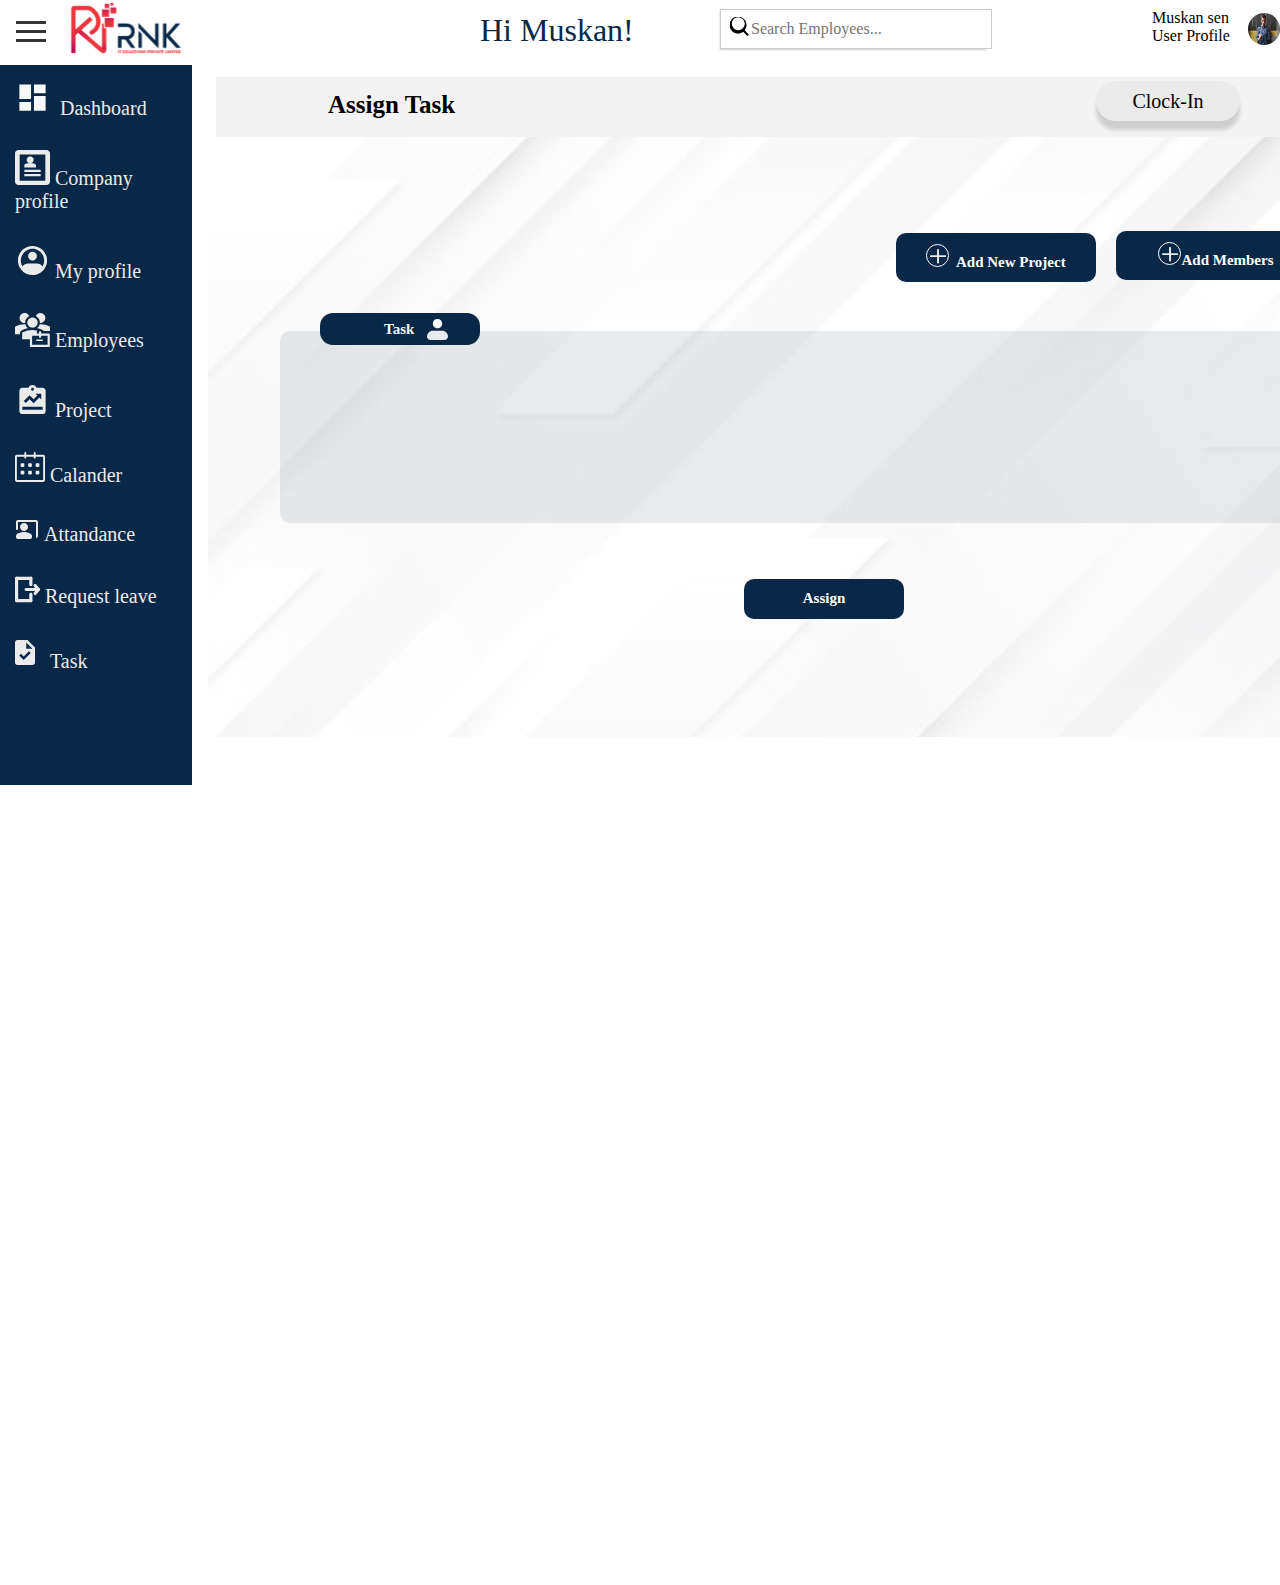
<file: attendance/hr2.html>
<!DOCTYPE html>
<html lang="en">

<head>
    <meta charset="UTF-8">
    <meta name="viewport" content="width=device-width, initial-scale=1.0">
    <title>Document</title>
    <link rel="stylesheet" href="css/hr2.css">
</head>

<body>
    <section class="section-profile">
        <div class="container1">
            <div class="box">
                <!-- <p>Click on the Menu Icon to transform it to "X":</p> -->
                <div class="container" onclick="myFunction(this)">
                    <div class="bar1"></div>
                    <div class="bar2"></div>
                    <div class="bar3"></div>
                </div>

                <img src="img/rnk-01 1.svg" class="img">
                <h3> Hi Muskan!</h3>
                <div class="search-container">
                    <div class="search-icon">
                        <svg xmlns="http://www.w3.org/2000/svg" width="20" height="20" viewBox="0 0 20 20">
                            <path
                                d="M14.774 13.212a8.5 8.5 0 1 0-1.562 1.562l3.607 3.607a1 1 0 0 0 1.415-1.414l-3.607-3.607zm-6.274 0a6.5 6.5 0 1 1 6.274-6.274A6.507 6.507 0 0 1 8.5 13.212z" />
                        </svg>
                    </div>
                    <input type="text" class="search-input" placeholder="Search Employees...">
                </div>
                <div class="user">
                    <p>Muskan sen<br>
                        User Profile
                    </p>
                    <div class="round-image1">
                        <img src="img/man.jfif" class="man1">
                    </div>
                </div>
                <div class="line"></div>
            </div>
        </div>

        <div class="box1">
            <h5>Assign Task</h5>
            <button class="clockin" role="button">Clock-In</button>
        </div>
        <div class="content">
           <div class="box3"><p id="txt2">Task</p>
            <img src="img/iconamoon_profile-fill.svg" style="position: relative;
            left: 6rem;
            top: -1rem;"></div>
           <a href="p2.html"><button class="add"><img src="img/Group 1261152805.svg" class="a-image">&nbsp; Add New Project</button></a>
           <div class="dropdown">
            <button class="dropbtn"><img src="img/Group 1261152805.svg" class="a-image">Add Members</button>
            <div class="dropdown-content">
              <a href="#">Tripada kalena</a>
              <a href="#">Tripadakalena</a>
              <a href="#">Tripada kalena</a>
            </div>
          </div>
           <input type="button" name="Assign" role="button" value="Assign" class="btn1">
            <input type="text" value="" name="text" class="text">
        </div>
        <div class="side-bar">
            <ul>
                <li><a href="dashborad.html"><img src="img/material-symbols_dashboard.svg"> &nbsp;Dashboard</a></li>
                <li><a href="company profile.html"><img src="img/Vector (1).svg">&nbsp;Company profile</a></li>
                <li><a href="profile.html"><img src="img/iconamoon_profile-circle-fill.svg">&nbsp;My profile</a></li>
                <li><a href="emp.html"><img src="img/clarityEmployeeGroupSolid0.svg">&nbsp;Employees</a></li>
                <li><a href="project.html"><img src="img/eos-icons_project.svg">&nbsp;Project</a></li>
                <li><a href="#"><img src="img/simple-line-icons_calender.svg">&nbsp;Calander</a></li>
                <li><a href="at.html"><img src="img/material-symbols_co-present-rounded.svg">&nbsp;Attandance</a></li>
                <li><a href="request.html"><img src="img/Group.svg">&nbsp;Request leave</a></li>
                <li><a href="task.html"><img src="img/material-symbols_task.svg">&nbsp;Task</a></li>
            </ul>
        </div>



    </section>
    <script>
        function myFunction(x) {
            x.classList.toggle("change");
        }
    </script>
</body>

</html>
</file>
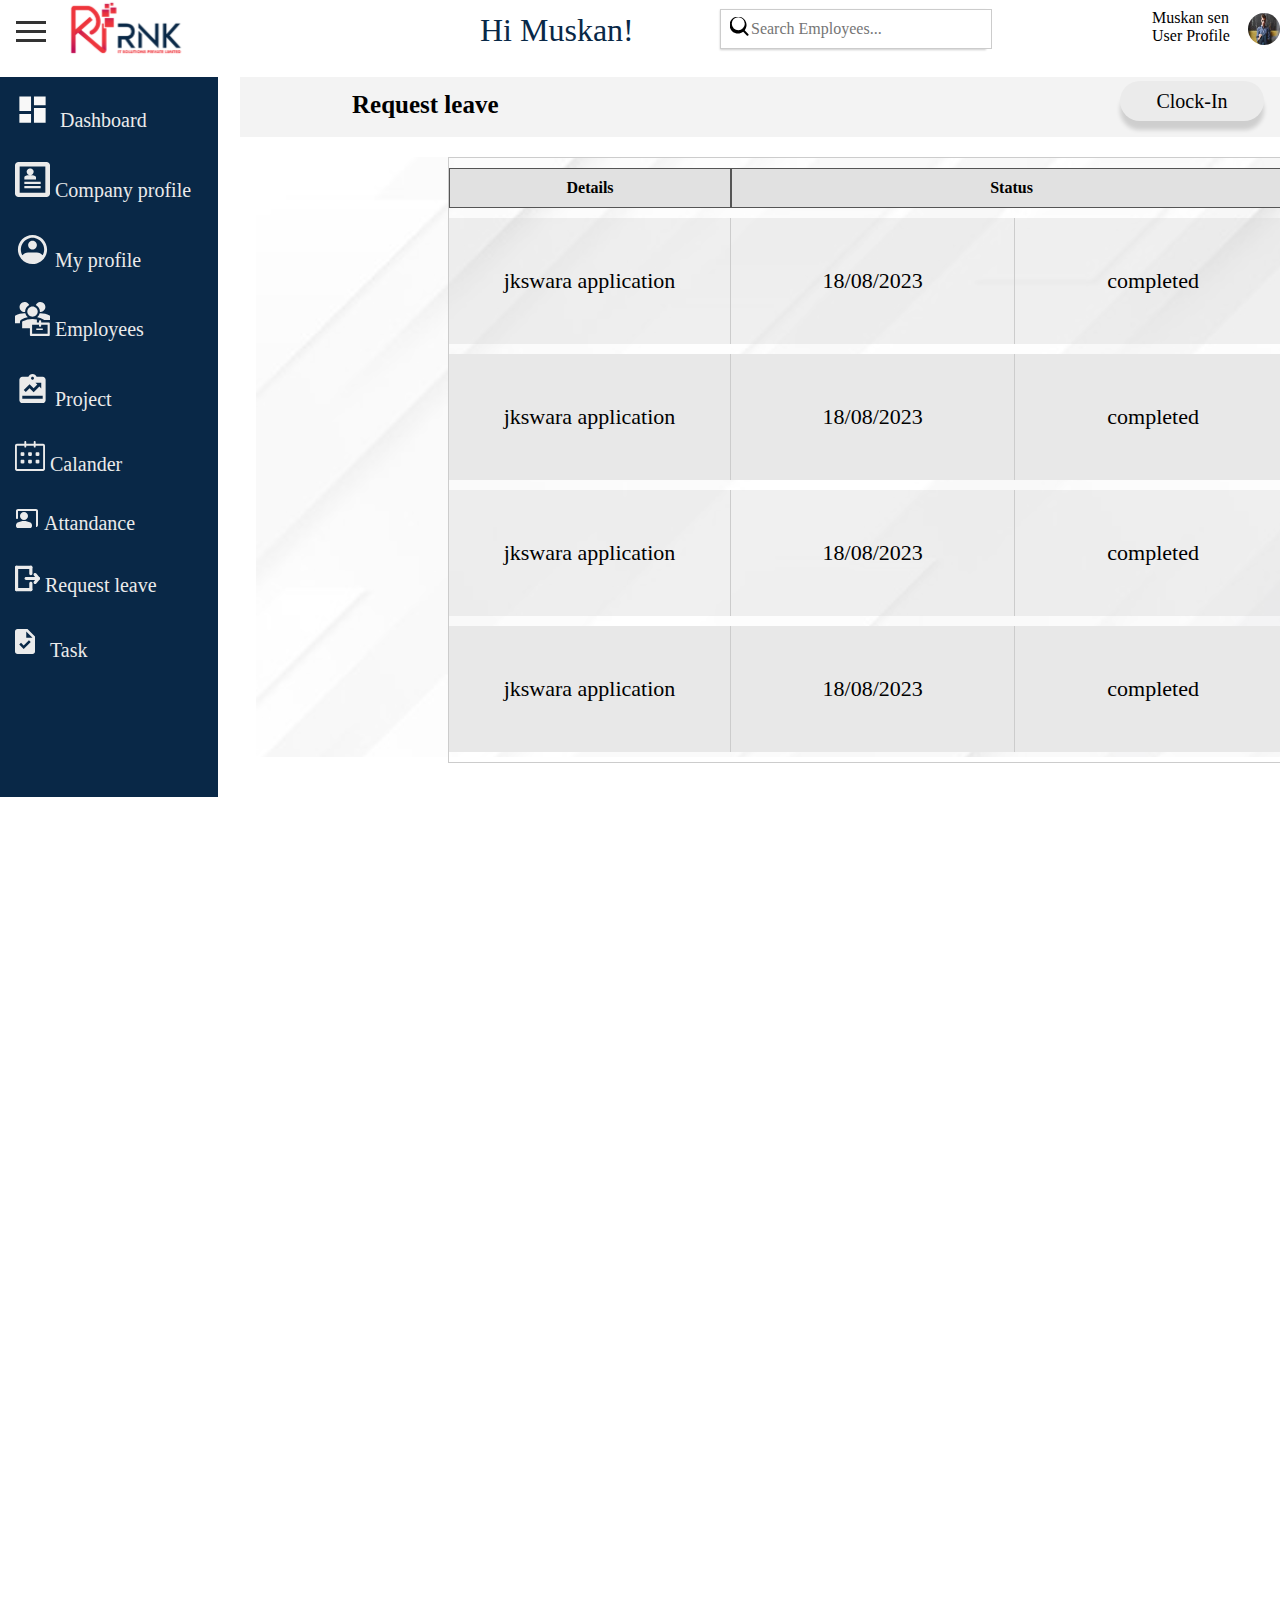
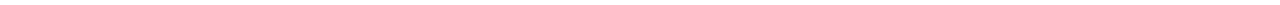
<file: attendance/hr3.html>
<!DOCTYPE html>
<html lang="en">

<head>
    <meta charset="UTF-8">
    <meta name="viewport" content="width=device-width, initial-scale=1.0">
    <title>Document</title>
    <link rel="stylesheet" href="css/hr3.css">
</head>

<body>
    <section class="section-profile">
        <div class="container1">
            <div class="box">
                <!-- <p>Click on the Menu Icon to transform it to "X":</p> -->
                <div class="container" onclick="myFunction(this)">
                    <div class="bar1"></div>
                    <div class="bar2"></div>
                    <div class="bar3"></div>
                </div>

                <img src="img/rnk-01 1.svg" class="img">
                <h3> Hi Muskan!</h3>
                <div class="search-container">
                    <div class="search-icon">
                        <svg xmlns="http://www.w3.org/2000/svg" width="20" height="20" viewBox="0 0 20 20">
                            <path
                                d="M14.774 13.212a8.5 8.5 0 1 0-1.562 1.562l3.607 3.607a1 1 0 0 0 1.415-1.414l-3.607-3.607zm-6.274 0a6.5 6.5 0 1 1 6.274-6.274A6.507 6.507 0 0 1 8.5 13.212z" />
                        </svg>
                    </div>
                    <input type="text" class="search-input" placeholder="Search Employees...">
                </div>
                <div class="user">
                    <p>Muskan sen<br>
                        User Profile
                    </p>
                    <div class="round-image1">
                        <img src="img/man.jfif" class="man1">
                    </div>
                </div>
                <div class="line"></div>
            </div>
        </div>

        <div class="box1">
            <h5>Request leave</h5>
            <button class="clockin" role="button">Clock-In</button>
        </div>
        <div class="content">
            <table>
                <thead>
                    <tr>
                        <th>Details</th>
                        <th colspan="2">Status</th>
                    </tr>
                </thead>
                <tbody>
                    <tr>
                        <td>jkswara application</td>
                        <td>18/08/2023</td>
                        <td>completed</td>
                    </tr>

                    <tr>
                        <td>jkswara application</td>
                        <td>18/08/2023</td>
                        <td>completed</td>
                    </tr>

                    <tr>
                        <td>jkswara application</td>
                        <td>18/08/2023</td>
                        <td>completed</td>
                    </tr>

                    <tr>
                        <td>jkswara application</td>
                        <td>18/08/2023</td>
                        <td>completed</td>
                    </tr>
                    <!-- Add more rows as needed -->
                </tbody>
            </table>
        </div>
        <div class="side-bar">
            <ul>
                <li><a href="dashborad.html"><img src="img/material-symbols_dashboard.svg"> &nbsp;Dashboard</a></li>
                <li><a href="company profile.html"><img src="img/Vector (1).svg">&nbsp;Company profile</a></li>
                <li><a href="profile.html"><img src="img/iconamoon_profile-circle-fill.svg">&nbsp;My profile</a></li>
                <li><a href="emp.html"><img src="img/clarityEmployeeGroupSolid0.svg">&nbsp;Employees</a></li>
                <li><a href="project.html"><img src="img/eos-icons_project.svg">&nbsp;Project</a></li>
                <li><a href="#"><img src="img/simple-line-icons_calender.svg">&nbsp;Calander</a></li>
                <li><a href="at.html"><img src="img/material-symbols_co-present-rounded.svg">&nbsp;Attandance</a></li>
                <li><a href="request.html"><img src="img/Group.svg">&nbsp;Request leave</a></li>
                <li><a href="task.html"><img src="img/material-symbols_task.svg">&nbsp;Task</a></li>
            </ul>
        </div>



    </section>
    <script>
        function myFunction(x) {
            x.classList.toggle("change");
        }

        document.addEventListener("DOMContentLoaded", function () {
    const detailsButtons = document.querySelectorAll(".details-button");
    
    detailsButtons.forEach(button => {
        button.addEventListener("click", function () {
            const hiddenRow = this.closest("tr").nextElementSibling;
            hiddenRow.classList.toggle("hidden-row");
        });
    });
});
    </script>
    
</body>

</html>
</file>
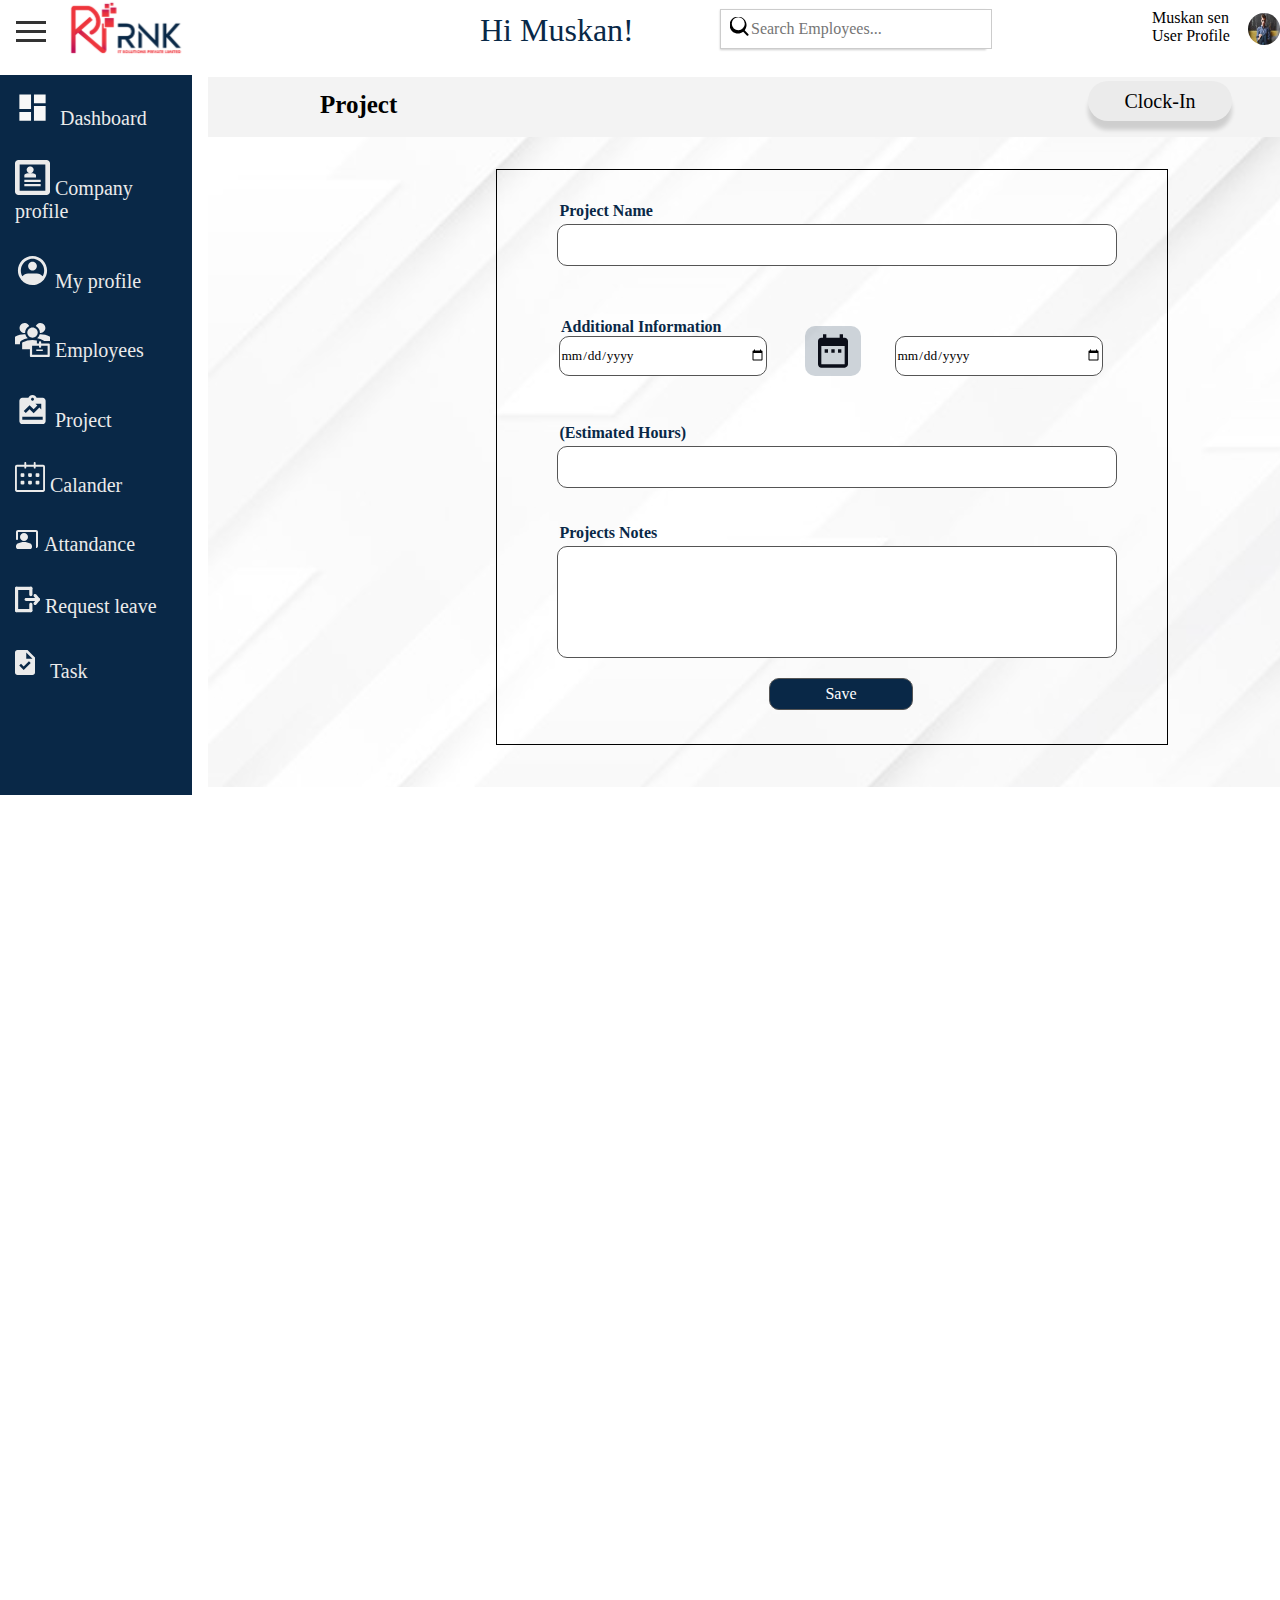
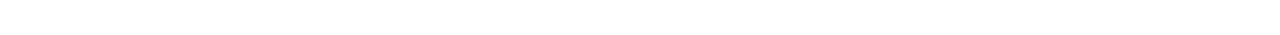
<file: attendance/p2.html>
<!DOCTYPE html>
<html lang="en">

<head>
    <meta charset="UTF-8">
    <meta name="viewport" content="width=device-width, initial-scale=1.0">
    <title>Document</title>
    <link rel="stylesheet" href="css/p2.css">
</head>

<body>
    <section class="section-profile">
        <div class="container1">
            <div class="box">
                <!-- <p>Click on the Menu Icon to transform it to "X":</p> -->
                <div class="container" onclick="myFunction(this)">
                    <div class="bar1"></div>
                    <div class="bar2"></div>
                    <div class="bar3"></div>
                </div>

                <img src="img/rnk-01 1.svg" class="img">
                <h3> Hi Muskan!</h3>
                <div class="search-container">
                    <div class="search-icon">
                        <svg xmlns="http://www.w3.org/2000/svg" width="20" height="20" viewBox="0 0 20 20">
                            <path
                                d="M14.774 13.212a8.5 8.5 0 1 0-1.562 1.562l3.607 3.607a1 1 0 0 0 1.415-1.414l-3.607-3.607zm-6.274 0a6.5 6.5 0 1 1 6.274-6.274A6.507 6.507 0 0 1 8.5 13.212z" />
                        </svg>
                    </div>
                    <input type="text" class="search-input" placeholder="Search Employees...">
                </div>
                <div class="user">
                    <p>Muskan sen<br>
                        User Profile
                    </p>
                    <div class="round-image1">
                        <img src="img/man.jfif" class="man1">
                    </div>
                </div>
                <div class="line"></div>
            </div>
        </div>

        <div class="box1">
            <h5>Project</h5>
            <button class="clockin" role="button">Clock-In</button>
        </div>

        <div class="container2">
            <div class="box3">
               
                    <form id="footer-form">
        
                        <label>Project Name</label><br>
                        <input type="text" name="Project name" placeholder=""><br>

                        <label id="lb1">Additional Information</label><br>
                        <input type="date" name="Project name" placeholder="">
                        <img src="img/ic_baseline-date-range.svg" class="range">
                        <input type="date" name="Project name" placeholder=""><br>
                       
                        <label>(Estimated Hours)</label><br>
                        <input type="text1" name="Project name" placeholder=""><br>

                        <label>Projects Notes</label><br>
                        <input type="textarea" name="Project name"><br>

                        <input type="submit" role="button" value="Save">
        
                </div>
            </div>
        
            <div class="side-bar">
                <ul>
                    <li><a href="dashborad.html"><img src="img/material-symbols_dashboard.svg"> &nbsp;Dashboard</a></li>
                    <li><a href="company profile.html"><img src="img/Vector (1).svg">&nbsp;Company profile</a></li>
                    <li><a href="profile.html"><img src="img/iconamoon_profile-circle-fill.svg">&nbsp;My profile</a></li>
                    <li><a href="emp.html"><img src="img/clarityEmployeeGroupSolid0.svg">&nbsp;Employees</a></li>
                    <li><a href="project.html"><img src="img/eos-icons_project.svg">&nbsp;Project</a></li>
                    <li><a href="#"><img src="img/simple-line-icons_calender.svg">&nbsp;Calander</a></li>
                    <li><a href="at.html"><img src="img/material-symbols_co-present-rounded.svg">&nbsp;Attandance</a></li>
                    <li><a href="request.html"><img src="img/Group.svg">&nbsp;Request leave</a></li>
                    <li><a href="task.html"><img src="img/material-symbols_task.svg">&nbsp;Task</a></li>
                </ul>
            </div>



    </section>
    <script>
        function myFunction(x) {
            x.classList.toggle("change");
        }
    </script>
</body>

</html>
</file>
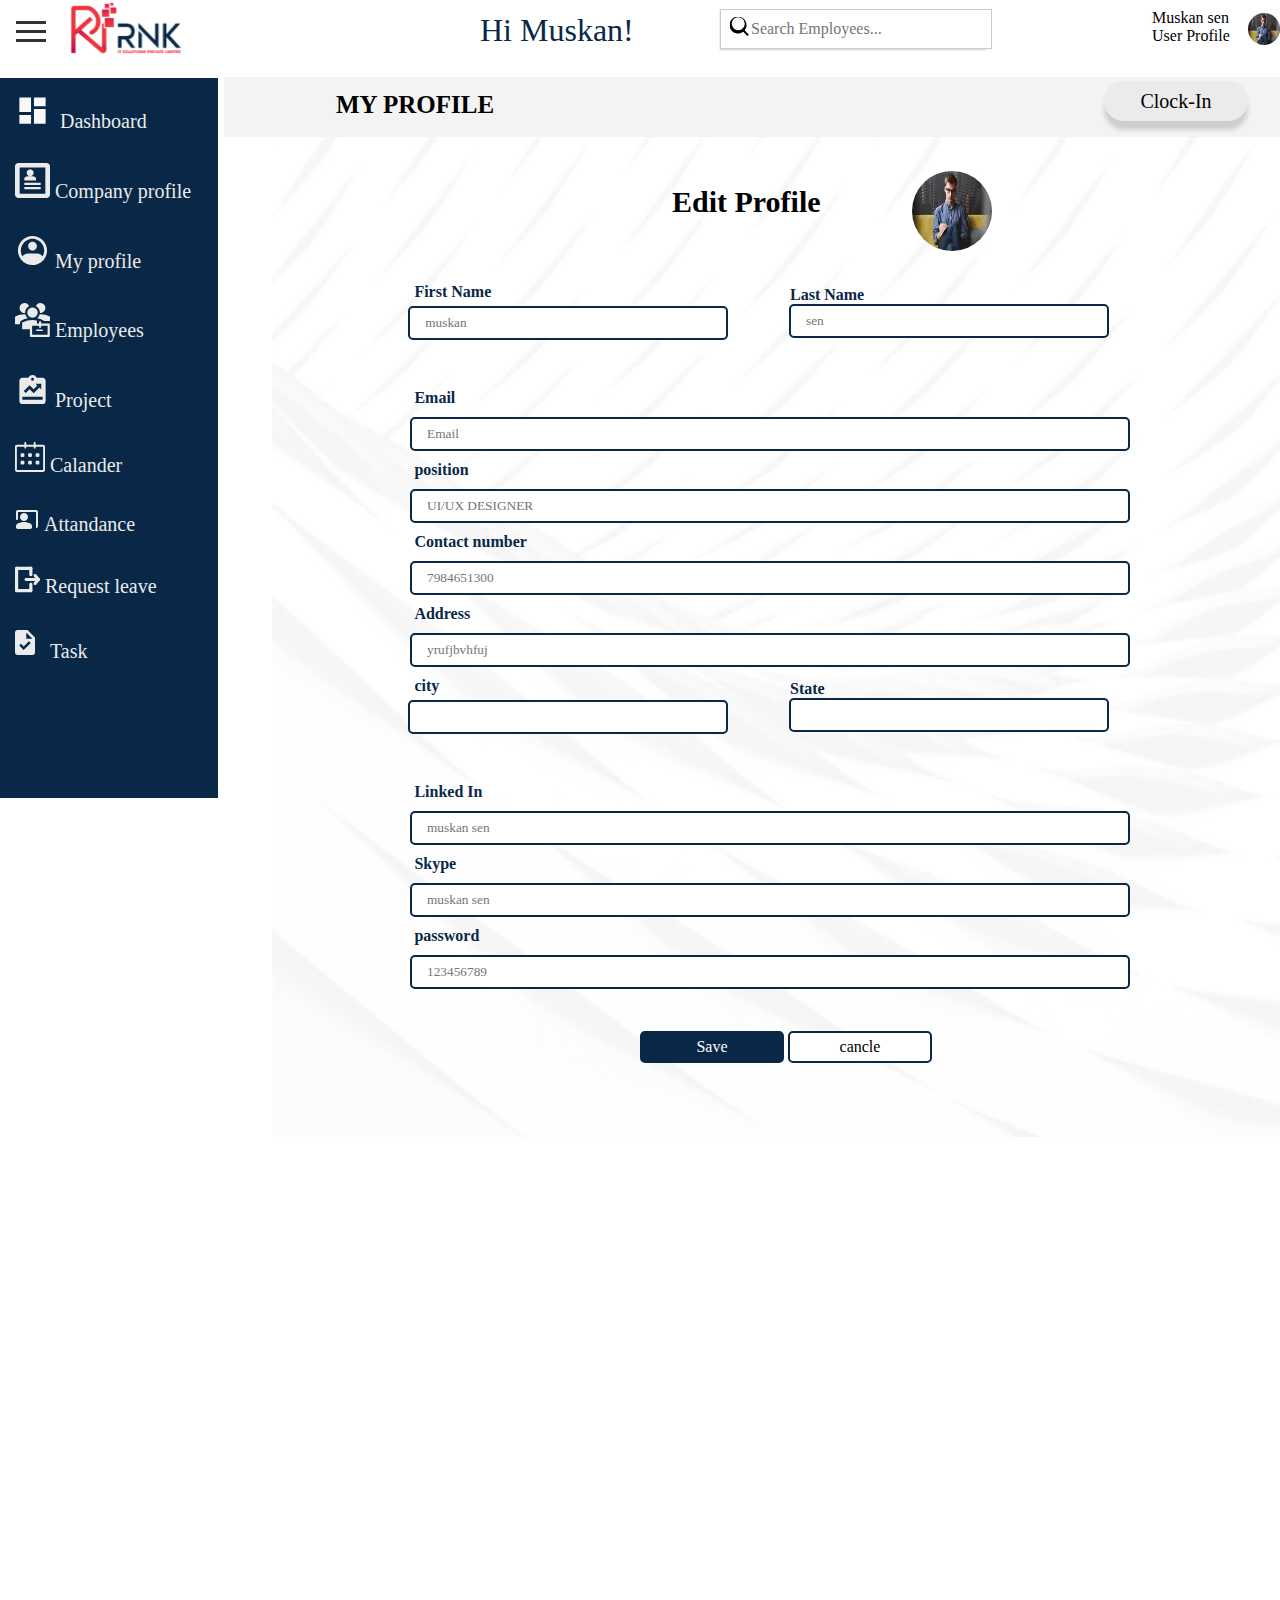
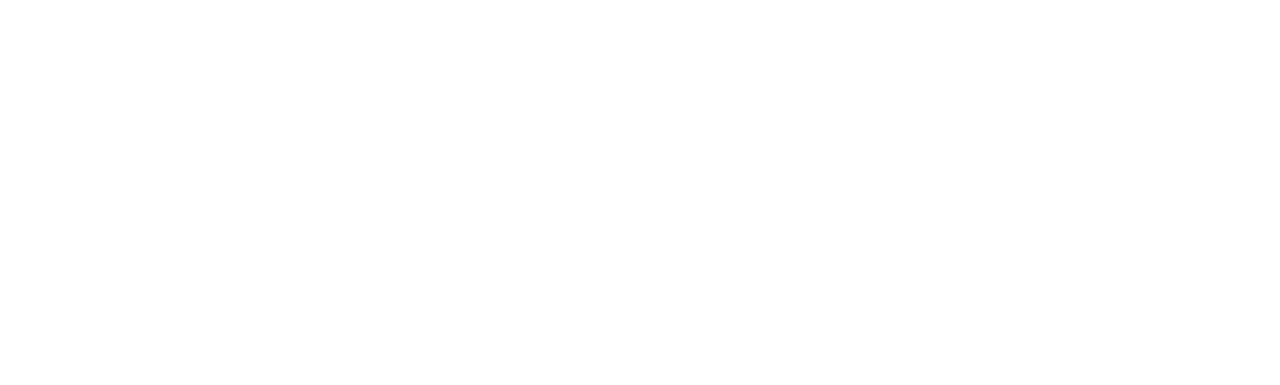
<file: attendance/profile.html>
<!DOCTYPE html>
<html lang="en">

<head>
    <meta charset="UTF-8">
    <meta name="viewport" content="width=device-width, initial-scale=1.0">
    <title>Document</title>
    <link rel="stylesheet" href="css/profile.css">
</head>

<body>
    <section class="section-profile">
        <div class="container1">
            <div class="box">
                <!-- <p>Click on the Menu Icon to transform it to "X":</p> -->
                <div class="container" onclick="myFunction(this)">
                    <div class="bar1"></div>
                    <div class="bar2"></div>
                    <div class="bar3"></div>
                </div>

                <img src="img/rnk-01 1.svg" class="img">
                <h3> Hi Muskan!</h3>
                <div class="search-container">
                    <div class="search-icon">
                        <svg xmlns="http://www.w3.org/2000/svg" width="20" height="20" viewBox="0 0 20 20">
                            <path
                                d="M14.774 13.212a8.5 8.5 0 1 0-1.562 1.562l3.607 3.607a1 1 0 0 0 1.415-1.414l-3.607-3.607zm-6.274 0a6.5 6.5 0 1 1 6.274-6.274A6.507 6.507 0 0 1 8.5 13.212z" />
                        </svg>
                    </div>
                    <input type="text" class="search-input" placeholder="Search Employees...">
                </div>
                <div class="user">
                    <p>Muskan sen<br>
                        User Profile
                    </p>
                    <div class="round-image1">
                        <img src="img/man.jfif" class="man1">
                    </div>
                </div>
                <div class="line"></div>
            </div>
        </div>

        <div class="box1">
            <h5>MY PROFILE</h5>
            <button class="clockin" role="button">Clock-In</button>
        </div>

        <div class="container2">
            <h4>Edit Profile</h4>
            <div class="round-image">
                <img src="img/man.jfif" class="man">
            </div>
            <form id="footer-form">

                <label id="1">First Name</label><br>
                <input type="text" name="frist name" placeholder="muskan">
                <label id="1" style="position: relative;
                top: 3.3rem; left: 11.5rem;">Last Name</label><br>
                <input type="text1" name="Last name" placeholder="sen" style="position: relative;
                left: 32rem;
                top: 2.1rem;"><br>
                <label>Email</label><br>
                <input type="email" name="email" placeholder="Email" required><br>
                <label>position</label><br>
                <input type="text2" name="text" placeholder="UI/UX DESIGNER" required><br>
                <label>Contact number</label><br>
                <input type="number" name="number" placeholder="7984651300" required><br>
                <label>Address</label><br>
                <input type="text3" name="text" placeholder="yrufjbvhfuj" required><br>
                <label id="1">city</label><br>
                <input type="text" name="frist name" placeholder="">
                <label id="1" style="position: relative;
                top: 3.3rem; left: 11.5rem;">State</label><br>
                <input type="text1" name="Last name" placeholder="" style="position: relative;
                left: 32rem;
                top: 2.1rem;"><br>

                <label>Linked In</label><br>
                <input type="text4" name="text" placeholder="muskan sen" required><br>
                <label>Skype</label><br>
                <input type="text5" name="text" placeholder="muskan sen" required><br>
                <label>password</label><br>
                <input type="password" name="password" placeholder="123456789" required><br>
                <input type="submit" value="Save" name="Save" style="background-color: #092847; color: #FFF;">
                <input type="submit" value="cancle" name="cancle">

        </div>
        
        <div class="side-bar">
            <ul>
                <li><a href="dashborad.html"><img src="img/material-symbols_dashboard.svg"> &nbsp;Dashboard</a></li>
                <li><a href="company profile.html"><img src="img/Vector (1).svg">&nbsp;Company profile</a></li>
                <li><a href="profile.html"><img src="img/iconamoon_profile-circle-fill.svg">&nbsp;My profile</a></li>
                <li><a href="emp.html"><img src="img/clarityEmployeeGroupSolid0.svg">&nbsp;Employees</a></li>
                <li><a href="project.html"><img src="img/eos-icons_project.svg">&nbsp;Project</a></li>
                <li><a href="#"><img src="img/simple-line-icons_calender.svg">&nbsp;Calander</a></li>
                <li><a href="at.html"><img src="img/material-symbols_co-present-rounded.svg">&nbsp;Attandance</a></li>
                <li><a href="request.html"><img src="img/Group.svg">&nbsp;Request leave</a></li>
                <li><a href="task.html"><img src="img/material-symbols_task.svg">&nbsp;Task</a></li>
            </ul>
        </div>


    </section>
    <script>
        function myFunction(x) {
            x.classList.toggle("change");
        }
    </script>
</body>

</html>
</file>
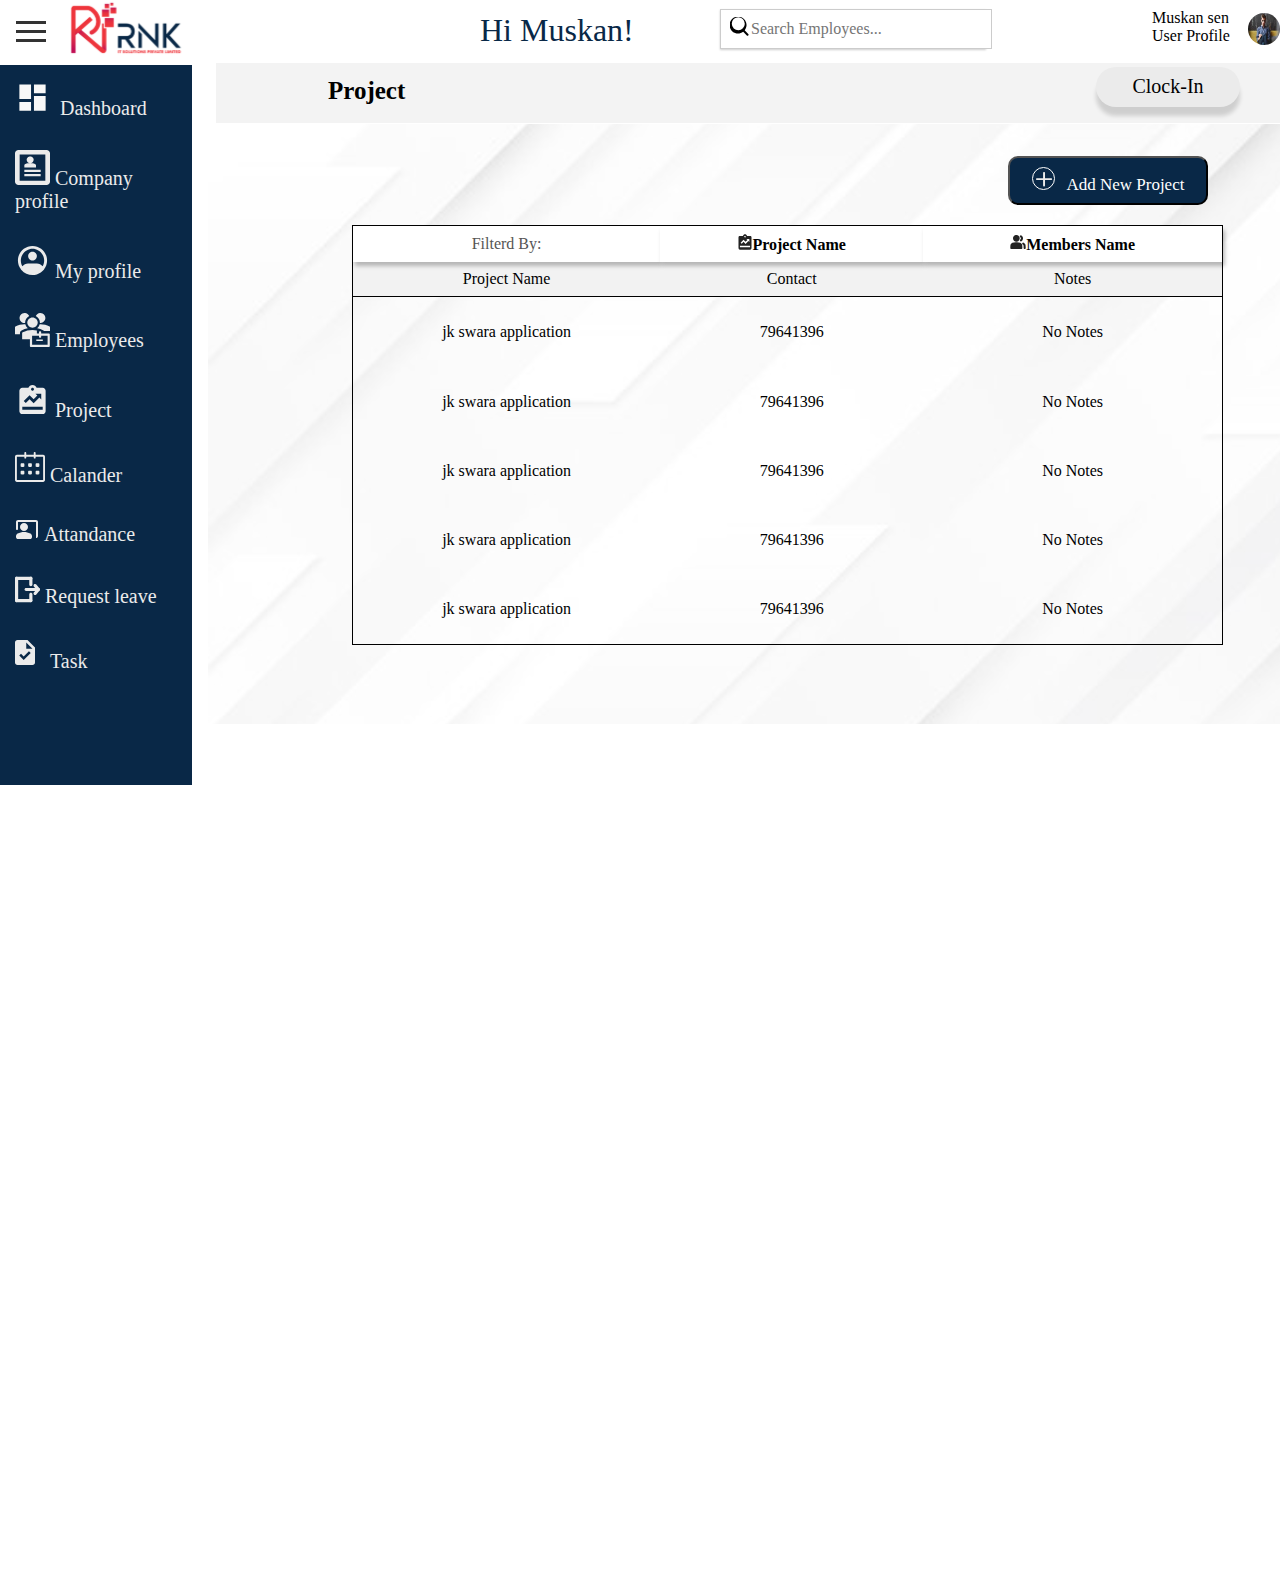
<file: attendance/project.html>
<!DOCTYPE html>
<html lang="en">

<head>
    <meta charset="UTF-8">
    <meta name="viewport" content="width=device-width, initial-scale=1.0">
    <title>Document</title>
    <link rel="stylesheet" href="css/project.css">
</head>

<body>
    <section class="section-profile">
        <div class="container1">
            <div class="box">
                <!-- <p>Click on the Menu Icon to transform it to "X":</p> -->
                <div class="container" onclick="myFunction(this)">
                    <div class="bar1"></div>
                    <div class="bar2"></div>
                    <div class="bar3"></div>
                </div>

                <img src="img/rnk-01 1.svg" class="img">
                <h3> Hi Muskan!</h3>
                <div class="search-container">
                    <div class="search-icon">
                        <svg xmlns="http://www.w3.org/2000/svg" width="20" height="20" viewBox="0 0 20 20">
                            <path
                                d="M14.774 13.212a8.5 8.5 0 1 0-1.562 1.562l3.607 3.607a1 1 0 0 0 1.415-1.414l-3.607-3.607zm-6.274 0a6.5 6.5 0 1 1 6.274-6.274A6.507 6.507 0 0 1 8.5 13.212z" />
                        </svg>
                    </div>
                    <input type="text" class="search-input" placeholder="Search Employees...">
                </div>
                <div class="user">
                    <p>Muskan sen<br>
                        User Profile
                    </p>
                    <div class="round-image1">
                        <img src="img/man.jfif" class="man1">
                    </div>
                </div>
                <div class="line"></div>
            </div>
        </div>

        <div class="box1">
            <h5>Project</h5>
            <button class="clockin" role="button">Clock-In</button>
        </div>
        <div class="content">
            <table>
                <a href="p2.html"><button class="add"><img src="img/Group 1261152805.svg" class="a-image"> &nbsp; Add New Project</button></a>
                <thead>
                    <tr>
                        <th style="color: #555;
                        font-family: Poppins;
                        /* font-size: 26px; */
                        font-style: normal;
                        font-weight: 500;
                        line-height: normal;">Filterd By:</th>
                        <th><img src="img/Vector (5).svg" style="height: 1rem;">Project Name</th>
                        <th><img src="img/icon-park-solid_peoples.svg" style="height: 1rem;">Members Name</th>
                    </tr>

                    <tr>
                        <td>Project Name</td>
                        <td>Contact</td>
                        <td>Notes</td>
                    </tr>

                </thead>
                <tbody>
                    <tr>
                        <td>jk swara application</td>
                        <td>79641396</td>
                        <td>No Notes</td>
                    </tr>

                    <tr>
                        <td>jk swara application</td>
                        <td>79641396</td>
                        <td>No Notes</td>
                    </tr>


                    <tr>
                        <td>jk swara application</td>
                        <td>79641396</td>
                        <td>No Notes</td>
                    </tr>

                    <tr>
                        <td>jk swara application</td>
                        <td>79641396</td>
                        <td>No Notes</td>
                    </tr>

                    <tr>
                        <td>jk swara application</td>
                        <td>79641396</td>
                        <td>No Notes</td>
                    </tr>


                    <!-- Add more rows as needed -->
                </tbody>
            </table>
        </div>
        <div class="side-bar">
            <ul>
                <li><a href="dashborad.html"><img src="img/material-symbols_dashboard.svg"> &nbsp;Dashboard</a></li>
                <li><a href="company profile.html"><img src="img/Vector (1).svg">&nbsp;Company profile</a></li>
                <li><a href="profile.html"><img src="img/iconamoon_profile-circle-fill.svg">&nbsp;My profile</a></li>
                <li><a href="emp.html"><img src="img/clarityEmployeeGroupSolid0.svg">&nbsp;Employees</a></li>
                <li><a href="project.html"><img src="img/eos-icons_project.svg">&nbsp;Project</a></li>
                <li><a href="#"><img src="img/simple-line-icons_calender.svg">&nbsp;Calander</a></li>
                <li><a href="at.html"><img src="img/material-symbols_co-present-rounded.svg">&nbsp;Attandance</a></li>
                <li><a href="request.html"><img src="img/Group.svg">&nbsp;Request leave</a></li>
                <li><a href="task.html"><img src="img/material-symbols_task.svg">&nbsp;Task</a></li>
            </ul>
        </div>



    </section>
    <script>
        function myFunction(x) {
            x.classList.toggle("change");
        }
    </script>
</body>

</html>
</file>
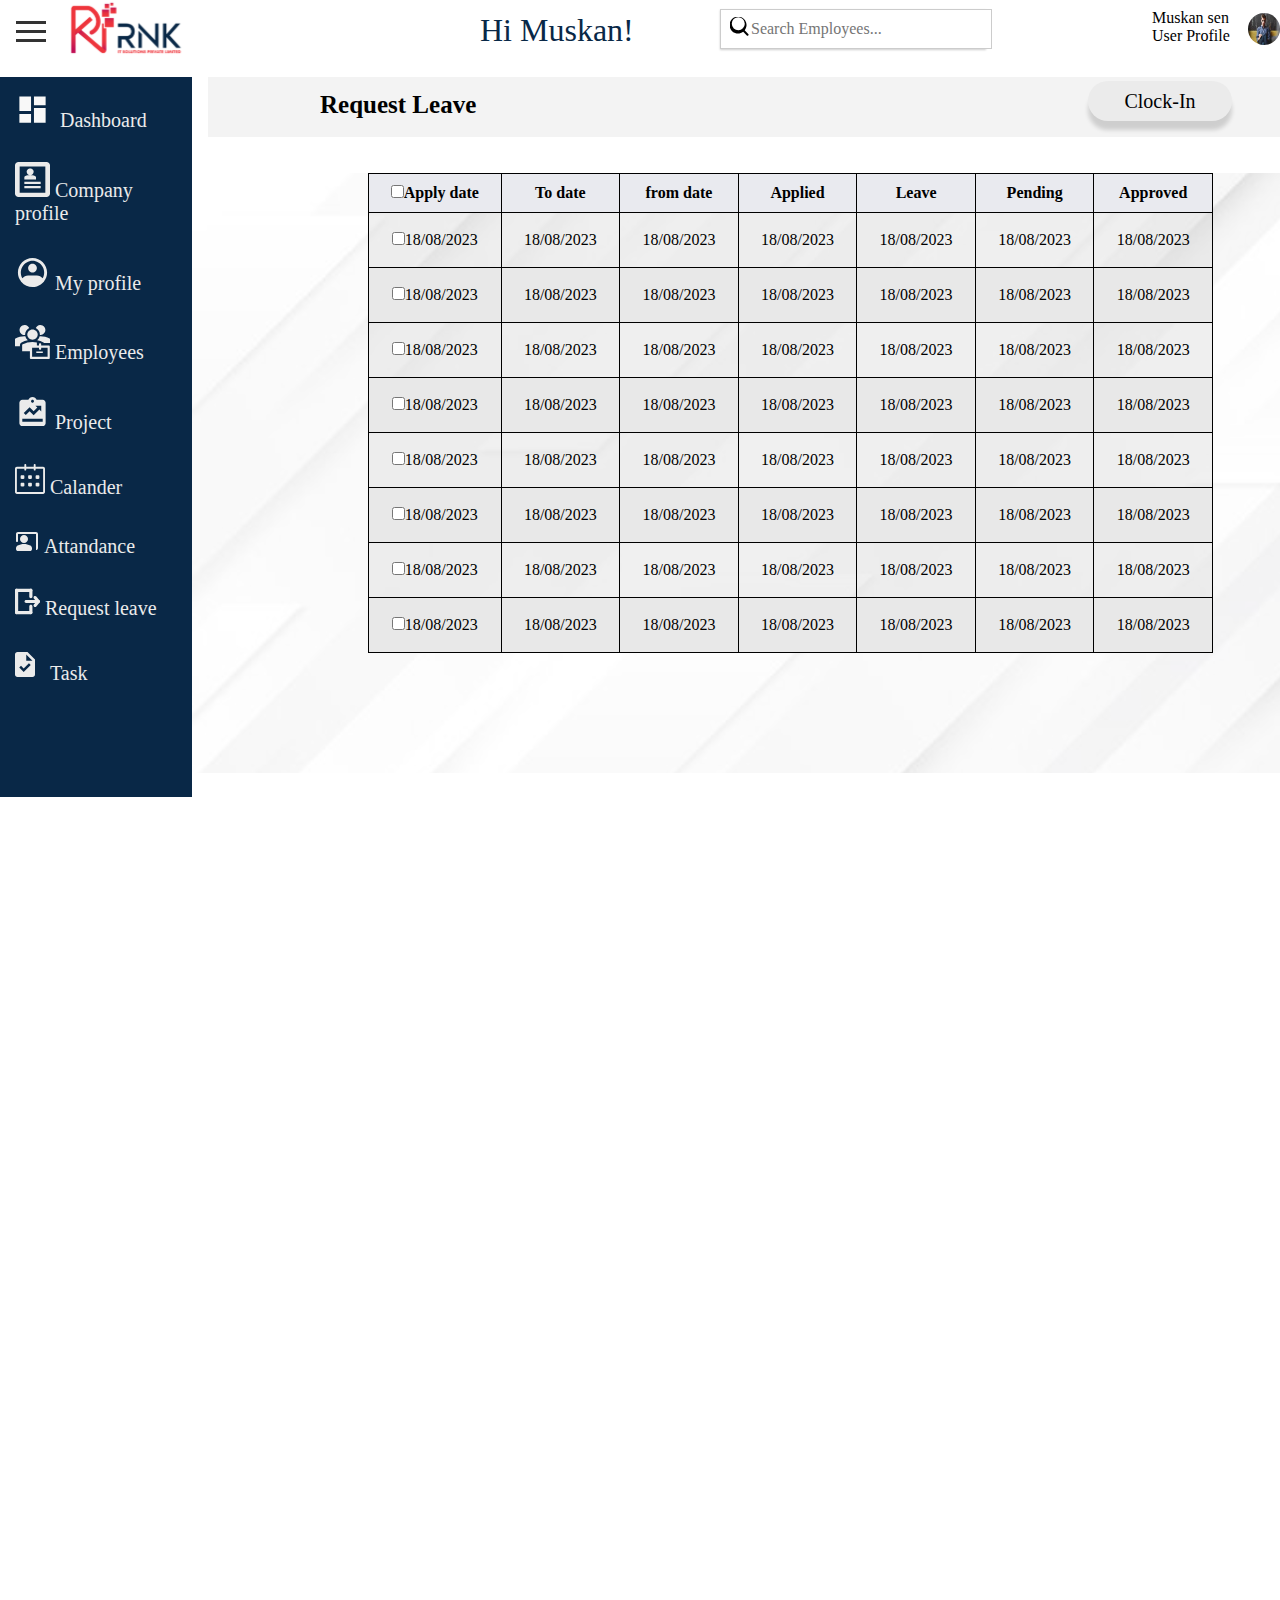
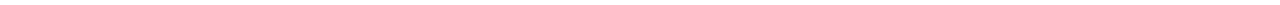
<file: attendance/request.html>
<!DOCTYPE html>
<html lang="en">

<head>
    <meta charset="UTF-8">
    <meta name="viewport" content="width=device-width, initial-scale=1.0">
    <title>Document</title>
    <link rel="stylesheet" href="css/request.css">
</head>

<body>
    <section class="section-profile">
        <div class="container1">
            <div class="box">
                <!-- <p>Click on the Menu Icon to transform it to "X":</p> -->
                <div class="container" onclick="myFunction(this)">
                    <div class="bar1"></div>
                    <div class="bar2"></div>
                    <div class="bar3"></div>
                </div>

                <img src="img/rnk-01 1.svg" class="img">
                <h3> Hi Muskan!</h3>
                <div class="search-container">
                    <div class="search-icon">
                        <svg xmlns="http://www.w3.org/2000/svg" width="20" height="20" viewBox="0 0 20 20">
                            <path
                                d="M14.774 13.212a8.5 8.5 0 1 0-1.562 1.562l3.607 3.607a1 1 0 0 0 1.415-1.414l-3.607-3.607zm-6.274 0a6.5 6.5 0 1 1 6.274-6.274A6.507 6.507 0 0 1 8.5 13.212z" />
                        </svg>
                    </div>
                    <input type="text" class="search-input" placeholder="Search Employees...">
                </div>
                <div class="user">
                    <p>Muskan sen<br>
                        User Profile
                    </p>
                    <div class="round-image1">
                        <img src="img/man.jfif" class="man1">
                    </div>
                </div>
                <div class="line"></div>
            </div>
        </div>

        <div class="box1">
            <h5>Request Leave</h5>
            <button class="clockin" role="button">Clock-In</button>
        </div>
        <div class="content">
            <table>
                <thead>
                    <tr>
                        <th><input type="checkbox">Apply date</th>
                        <th>To date</th>
                        <th> from date</th>
                        <th>Applied</th>
                        <th>Leave</th>
                        <th>Pending</th>
                        <th>Approved</th>
                        
                    </tr>
                </thead>
                <tbody>
                    <tr>
                        <td><input type="checkbox">18/08/2023</td>
                        <td>18/08/2023</td>
                        <td>18/08/2023</td>
                        <td>18/08/2023</td>
                        <td>18/08/2023</td>
                        <td>18/08/2023</td>
                        <td>18/08/2023</td>
                    </tr>

                    <tr>
                        <td><input type="checkbox">18/08/2023</td>
                        <td>18/08/2023</td>
                        <td>18/08/2023</td>
                        <td>18/08/2023</td>
                        <td>18/08/2023</td>
                        <td>18/08/2023</td>
                        <td>18/08/2023</td>
                    </tr>

                    <tr>
                        <td><input type="checkbox">18/08/2023</td>
                        <td>18/08/2023</td>
                        <td>18/08/2023</td>
                        <td>18/08/2023</td>
                        <td>18/08/2023</td>
                        <td>18/08/2023</td>
                        <td>18/08/2023</td>
                    </tr>

                    <tr>
                        <td><input type="checkbox">18/08/2023</td>
                        <td>18/08/2023</td>
                        <td>18/08/2023</td>
                        <td>18/08/2023</td>
                        <td>18/08/2023</td>
                        <td>18/08/2023</td>
                        <td>18/08/2023</td>
                    </tr>

                    <tr>
                        <td><input type="checkbox">18/08/2023</td>
                        <td>18/08/2023</td>
                        <td>18/08/2023</td>
                        <td>18/08/2023</td>
                        <td>18/08/2023</td>
                        <td>18/08/2023</td>
                        <td>18/08/2023</td>
                    </tr>

                    <tr>
                        <td><input type="checkbox">18/08/2023</td>
                        <td>18/08/2023</td>
                        <td>18/08/2023</td>
                        <td>18/08/2023</td>
                        <td>18/08/2023</td>
                        <td>18/08/2023</td>
                        <td>18/08/2023</td>
                    </tr>


                    <tr>
                        <td><input type="checkbox">18/08/2023</td>
                        <td>18/08/2023</td>
                        <td>18/08/2023</td>
                        <td>18/08/2023</td>
                        <td>18/08/2023</td>
                        <td>18/08/2023</td>
                        <td>18/08/2023</td>
                    </tr>

                    <tr>
                        <td><input type="checkbox">18/08/2023</td>
                        <td>18/08/2023</td>
                        <td>18/08/2023</td>
                        <td>18/08/2023</td>
                        <td>18/08/2023</td>
                        <td>18/08/2023</td>
                        <td>18/08/2023</td>
                    </tr>

                    
                    <!-- Add more rows as needed -->
                </tbody>
            </table>
        </div>
        <div class="side-bar">
            <ul>
                <li><a href="dashborad.html"><img src="img/material-symbols_dashboard.svg"> &nbsp;Dashboard</a></li>
                <li><a href="company profile.html"><img src="img/Vector (1).svg">&nbsp;Company profile</a></li>
                <li><a href="profile.html"><img src="img/iconamoon_profile-circle-fill.svg">&nbsp;My profile</a></li>
                <li><a href="emp.html"><img src="img/clarityEmployeeGroupSolid0.svg">&nbsp;Employees</a></li>
                <li><a href="project.html"><img src="img/eos-icons_project.svg">&nbsp;Project</a></li>
                <li><a href="#"><img src="img/simple-line-icons_calender.svg">&nbsp;Calander</a></li>
                <li><a href="at.html"><img src="img/material-symbols_co-present-rounded.svg">&nbsp;Attandance</a></li>
                <li><a href="request.html"><img src="img/Group.svg">&nbsp;Request leave</a></li>
                <li><a href="task.html"><img src="img/material-symbols_task.svg">&nbsp;Task</a></li>
            </ul>
        </div>



    </section>
    <script>
        function myFunction(x) {
            x.classList.toggle("change");
        }
    </script>
</body>

</html>
</file>
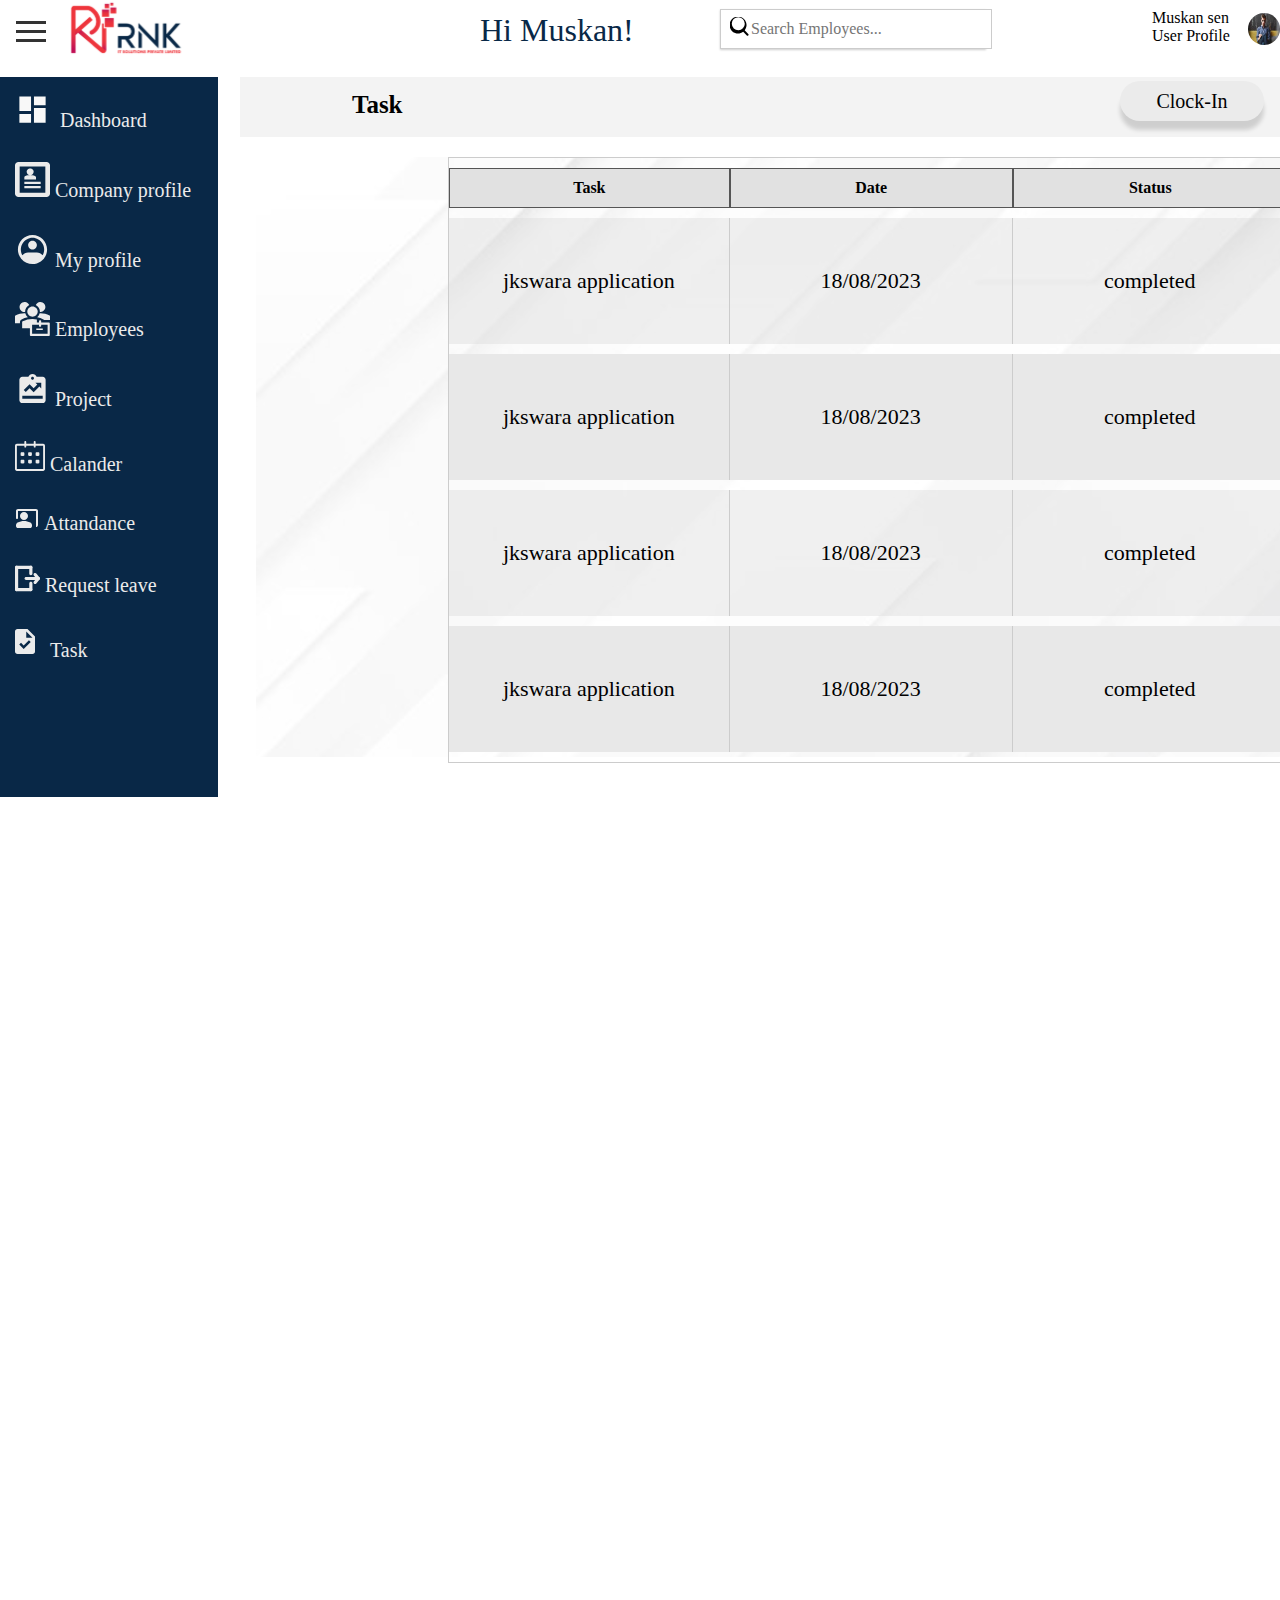
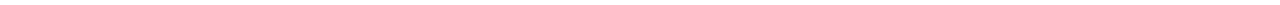
<file: attendance/task.html>
<!DOCTYPE html>
<html lang="en">

<head>
    <meta charset="UTF-8">
    <meta name="viewport" content="width=device-width, initial-scale=1.0">
    <title>Document</title>
    <link rel="stylesheet" href="css/task.css">
</head>

<body>
    <section class="section-profile">
        <div class="container1">
            <div class="box">
                <!-- <p>Click on the Menu Icon to transform it to "X":</p> -->
                <div class="container" onclick="myFunction(this)">
                    <div class="bar1"></div>
                    <div class="bar2"></div>
                    <div class="bar3"></div>
                </div>

                <img src="img/rnk-01 1.svg" class="img">
                <h3> Hi Muskan!</h3>
                <div class="search-container">
                    <div class="search-icon">
                        <svg xmlns="http://www.w3.org/2000/svg" width="20" height="20" viewBox="0 0 20 20">
                            <path
                                d="M14.774 13.212a8.5 8.5 0 1 0-1.562 1.562l3.607 3.607a1 1 0 0 0 1.415-1.414l-3.607-3.607zm-6.274 0a6.5 6.5 0 1 1 6.274-6.274A6.507 6.507 0 0 1 8.5 13.212z" />
                        </svg>
                    </div>
                    <input type="text" class="search-input" placeholder="Search Employees...">
                </div>
                <div class="user">
                    <p>Muskan sen<br>
                        User Profile
                    </p>
                    <div class="round-image1">
                        <img src="img/man.jfif" class="man1">
                    </div>
                </div>
                <div class="line"></div>
            </div>
        </div>

        <div class="box1">
            <h5>Task</h5>
            <button class="clockin" role="button">Clock-In</button>
        </div>
        <div class="content">
            <table>
                <thead>
                    <tr>
                        <th>Task</th>
                        <th>Date</th>
                        <th>Status</th>
                    </tr>
                </thead>
                <tbody>
                    <tr>
                        <div class="hidden-row">
                        <td>jkswara application</td>
                        <td>18/08/2023</td>
                        <td>completed</td>
                    </tr>

                    <tr>
                        <td>jkswara application</td>
                        <td>18/08/2023</td>
                        <td>completed</td>
                    </tr>

                    <tr>
                        <td>jkswara application</td>
                        <td>18/08/2023</td>
                        <td>completed</td>
                    </tr>

                    <tr>
                        <td>jkswara application</td>
                        <td>18/08/2023</td>
                        <td>completed</td>
                    </tr>
                    <!-- Add more rows as needed -->
                </tbody>
            </table>
        </div>
        <div class="side-bar">
            <ul>
                <li><a href="dashborad.html"><img src="img/material-symbols_dashboard.svg"> &nbsp;Dashboard</a></li>
                <li><a href="company profile.html"><img src="img/Vector (1).svg">&nbsp;Company profile</a></li>
                <li><a href="profile.html"><img src="img/iconamoon_profile-circle-fill.svg">&nbsp;My profile</a></li>
                <li><a href="emp.html"><img src="img/clarityEmployeeGroupSolid0.svg">&nbsp;Employees</a></li>
                <li><a href="project.html"><img src="img/eos-icons_project.svg">&nbsp;Project</a></li>
                <li><a href="#"><img src="img/simple-line-icons_calender.svg">&nbsp;Calander</a></li>
                <li><a href="at.html"><img src="img/material-symbols_co-present-rounded.svg">&nbsp;Attandance</a></li>
                <li><a href="request.html"><img src="img/Group.svg">&nbsp;Request leave</a></li>
                <li><a href="task.html"><img src="img/material-symbols_task.svg">&nbsp;Task</a></li>
            </ul>
        </div>



    </section>
    <script>
        function myFunction(x) {
            x.classList.toggle("change");
        }

        document.addEventListener("DOMContentLoaded", function () {
    const detailsButtons = document.querySelectorAll(".details-button");
    
    detailsButtons.forEach(button => {
        button.addEventListener("click", function () {
            const hiddenRow = this.closest("tr").nextElementSibling;
            hiddenRow.classList.toggle("hidden-row");
        });
    });
});
    </script>
    
</body>

</html>
</file>
<file: attendance/css/main.css>
* {
    margin: 0rem;
    padding: 0rem;
}

.container {
    height: 100vh;
    width: 30vw;
    background-color: #092847;
    display: flex;
    position: relative;
    left: 58.5rem;
    background-repeat: no-repeat;
    background-size: cover;
    background-attachment: fixed;
}

.container1 {
    background-repeat: no-repeat;
    background-size: cover;
    background-attachment: fixed;
}

/* .rect{
    position: relative;
    display: flex;
    height: 173px;
    width: 10px;
    top: -56px;
    left: 911px;
    border-radius: 24px;
    color: #F90202;
} */

.dot1 {
    position: relative;
    height: 8rem;
    left: 10rem;
    top: -37.1rem;
}

.dot2 {
    position: relative;
    height: 8rem;
    left: 1.5rem;
    top: -9rem;
}

.box {
    padding: 20px;
    height: 440px;
    background-color: rgb(240, 240, 240);
    width: 900px;
    position: relative;
    top: -43.5rem;
    left: 202px;
    border-radius: 50px;
    border: 10px solid #000000;
}

.img {
    position: relative;
    height: 28rem;
    left: 28rem;
}

.img1 {
    position: relative;
    top: 1rem;
    right: -8.5rem;
}

.img2{
    position: relative;
    top: 1rem;
    left: -3.3rem;
}

.box1 {
    padding: 20px;
    height: 438px;
    width: 365px;
    position: relative;
    top: -29.5rem;
    left: -20px;
    background-color: #FFF;
    border-radius: 50px;
    border: 15px;
}

.text{
    position: relative;
    top: 1rem;
    left: 6rem;
    color: #555;
    font-weight: 600;
    font-family: poppins;
}

#footer-form input[type="email"],
#footer-form input[type="password"]{
    padding: 11px;
    margin: 5px;
    height: 1rem;
    width: 20rem;
    border-radius: 8px;
    position: relative;
    top: 2rem;
}

.lb{
    position: relative;
    top: 2rem;
    left: 0.5rem;
    font-weight: 400;
    color: #555555;
}

#footer-form input[type="submit"]{
    padding: 11px;
    margin: 5px;
    height: 2.5rem;
    width: 22rem;
    border-radius: 8px;
    top: 1.5rem;
    left: -15rem;
    font-weight: 400;
    font: poppins;
    color: #FFF;
    background: #092847;
    position: relative; 
}
a{
    position: relative;
    top: 2rem;
    left: 15rem;
    color: #1E2772;
}
   
/* .box2{
    padding: 20px;
    position: relative;
    top: -29.5rem;
    left: -20px;
    border-radius: 50px;
    border: 15px;
    background: #092847;
} */

.mail{
    position: relative;
    background: #092847;
    padding: 12px 13px;
    left: 19rem;
    border-radius: 8px;
    top: -9.5rem;
}

.pw{
    position: relative;
    background: #092847;
    padding: 9px 11px;
    left: 15.8rem;
    border-radius: 8px;
    top: -5.3rem;
}

.vertical-line{
    position: relative;
    width: 100%;
    height: 10px;
    background-color: lightgray;
  }
</file>
<file: attendance/css/at.css>
* {
    margin: 0rem;
    padding: 0rem;
    box-sizing: border-box;
    font-family: poppins;
}

.box1 {
    position: relative;
    color: #EBEBEB;
    width: 85%;
    height: 60px;
    left: 13rem;
    top: -8rem;
    flex-shrink: 0;
    background: rgba(235, 235, 235, 0.58);
}

.img {
    position: relative;
    top: 0rem;
    left: 2rem;
    height: 3.5rem;
    width: auto;
}

body {
    min-height: 100vh;
}

li {
    list-style: none;
}

.side-bar {
    position: relative;
    background: #092847;
    width: 15vw;
    min-height: 80vh;
    display: flex;
    flex-direction: column;
    top: -50.4rem;
}

.side-bar li {
    font-size: 20px;
    padding: 15px;
    color: #EBEBEB;
    display: flex;
    align-items: center;
    font-family: Poppins;

}

.side-bar li a {
    text-decoration: none;
    color: #EBEBEB;
}

.side-bar li:hover {
    /* background: white; */
    color: #cbdbec;
}

.container {
    display: inline-block;
    cursor: pointer;
    position: relative;
    left: 1rem;
    top: -0.5rem;
}

.bar1,
.bar2,
.bar3 {
    width: 30px;
    height: 3px;
    background-color: #333;
    margin: 6px 0;
    transition: 0.4s;
}

.change .bar1 {
    transform: translate(0, 11px) rotate(-45deg);
}

.change .bar2 {
    opacity: 0;
}

.change .bar3 {
    transform: translate(0, -11px) rotate(45deg);
}

h3 {
    position: relative;
    top: -3rem;
    left: 30rem;
    font-size: 2rem;
    color: #092847;
    font-family: Poppins;
    font-style: normal;
    font-weight: 500;
    line-height: normal;
}

.search-container {
    position: relative;
    display: inline-block;
    top: -5.5rem;
    left: 45rem;
    display: flex;
    width: 266px;
    flex-direction: column;
    align-items: flex-start;
    gap: 10px;

    /* Material Design Shadows/1 */
    box-shadow: 0px 1px 2px 0px rgba(0, 0, 0, 0.20), 0px 0.10000000149011612px 0.30000001192092896px 0px rgba(0, 0, 0, 0.10);
}

.search-icon {
    position: absolute;
    top: 50%;
    left: 10px;
    transform: translateY(-50%);
}

.search-input {
    padding: 10px 40px 10px 30px;
    border: 1px solid #ccc;

    font-size: 16px;
    outline: none;
}

p{
    position: relative;
    left: 72rem;
    top: -8rem;
}
.round-image1 {
    position: relative;
    height: 2rem;
    width: 2rem;
    object-fit: cover;
}

.man1 {
    position: relative;
    left: 78rem;
    width: 2rem;
    height: 2rem;
    top: -10rem;
    border-radius: 62px;
}

.clockin {
    position: relative;
    right: -55rem;
    top: -1.5rem;
    width: 9rem;
    height: 2.5rem;
    border-radius: 20px;
    background: #EBEBEB;
    box-shadow: 0px 9px 4px 0px rgba(0, 0, 0, 0.15);
    border: none;
    color: #000;
    font-family: Poppins;
    font-size: 20px;
    font-style: normal;
    font-weight: 500;
    line-height: normal;
}

h5 {
    color: #000;
    font-family: Poppins;
    font-size: 25px;
    font-style: normal;
    font-weight: 600;
    line-height: normal;
    position: relative;
    left: 7rem;
    top: .9rem;
}

.content{
        background: url("../img/f15e0fdc3c87c48847f76b02adb9c9a4\ 1.svg");
        width: 1300px;
        height: 600px;
        flex-shrink: 0;
        position: relative;
        left: 13rem;
        top: -8rem;
}

/* styles.css */

table {
    position: relative;
    left: 9rem;
    width: 80%;
    border-collapse: collapse;
    border: 1px solid black;
    border-radius: 5rem;
    margin-top: 20px;
    /* border-collapse: separate; Use separate border model */
    border-spacing: 0 10px; /* Set spacing between rows (vertical horizontal) */
}

td {
    padding: 18px;
    text-align: center;
    /* width: 994px;
height: 100px; */
flex-shrink: 0;
background: rgba(217, 217, 217, 0.40);
border-right: 1px solid black;
}

th:last-child, td:last-child {
    border-right: none; 
    border: 1px solid black;
}


th {
    padding: 10px;
    text-align: center;
    border-right: 1px solid black;
    background: #E9EAEF;
    
}

thead {
    background-color: #f2f2f2;
    border: 1px solid black;
}

th {
    font-weight: bold;
    border: 1px solid black;
}

tr:nth-child(even) {
    background-color: #f2f2f2;
    border: 1px solid black;
}
</file>
<file: attendance/css/company profile.css>
* {
    margin: 0rem;
    padding: 0rem;
    box-sizing: border-box;
    font-family: poppins;
}

.box1 {
    position: relative;
    color: #EBEBEB;
    width: 85%;
    height: 60px;
    left: 8.5rem;
    top: -8rem;
    flex-shrink: 0;
    background: rgba(235, 235, 235, 0.58);
}

.img {
    position: relative;
    top: 0rem;
    left: 2rem;
    height: 3.5rem;
    width: auto;
}

body {
    min-height: 100vh;
}

li {
    list-style: none;
}

.side-bar {
    position: relative;
    background: #092847;
    width: 15vw;
    min-height: 80vh;
    display: flex;
    flex-direction: column;
    top: -50rem;
}

.side-bar li {
    font-size: 20px;
    padding: 15px;
    color: #EBEBEB;
    display: flex;
    align-items: center;
    font-family: Poppins;

}

.side-bar li a {
    text-decoration: none;
    color: #EBEBEB;
}

.side-bar li:hover {
    /* background: white; */
    color: #cbdbec;
}

.container {
    display: inline-block;
    cursor: pointer;
    position: relative;
    left: 1rem;
    top: -0.5rem;
}

.bar1,
.bar2,
.bar3 {
    width: 30px;
    height: 3px;
    background-color: #333;
    margin: 6px 0;
    transition: 0.4s;
}

.change .bar1 {
    transform: translate(0, 11px) rotate(-45deg);
}

.change .bar2 {
    opacity: 0;
}

.change .bar3 {
    transform: translate(0, -11px) rotate(45deg);
}

h3 {
    position: relative;
    top: -3rem;
    left: 30rem;
    font-size: 2rem;
    color: #092847;
    font-family: Poppins;
    font-style: normal;
    font-weight: 500;
    line-height: normal;
}

.search-container {
    position: relative;
    display: inline-block;
    top: -5.5rem;
    left: 45rem;
    display: flex;
    width: 266px;
    flex-direction: column;
    align-items: flex-start;
    gap: 10px;
    /* border-radius: 2rem; */
    /* Material Design Shadows/1 */
    box-shadow: 0px 1px 2px 0px rgba(0, 0, 0, 0.20), 0px 0.10000000149011612px 0.30000001192092896px 0px rgba(0, 0, 0, 0.10);
}

.search-icon {
    position: absolute;
    top: 50%;
    left: 10px;
    transform: translateY(-50%);
}

.search-input {
    padding: 10px 40px 10px 30px;
    border: 1px solid #ccc;

    font-size: 16px;
    outline: none;
}


.round-image1 {
    position: relative;
    height: 2rem;
    width: 2rem;
    object-fit: cover;
}

.man1 {
    position: relative;
    left: 78rem;
    width: 2rem;
    height: 2rem;
    top: -10rem;
    border-radius: 62px;
}

.clockin {
    position: relative;
    right: -55rem;
    top: -1.5rem;
    width: 9rem;
    height: 2.5rem;
    border-radius: 20px;
    background: #EBEBEB;
    box-shadow: 0px 9px 4px 0px rgba(0, 0, 0, 0.15);
    border: none;
    color: #000;
    font-family: Poppins;
    font-size: 20px;
    font-style: normal;
    font-weight: 500;
    line-height: normal;
}

h5 {
    color: #000;
    font-family: Poppins;
    font-size: 25px;
    font-style: normal;
    font-weight: 600;
    line-height: normal;
    position: relative;
    left: 7rem;
    top: .9rem;
}

.content {
    background: url("../img/f15e0fdc3c87c48847f76b02adb9c9a4\ 1.svg");
    width: 1300px;
    height: 600px;
    flex-shrink: 0;
    position: relative;
    left: 13.5rem;
    background-repeat: no-repeat;
    top: -8rem;
}

.box2 {
    background: url("../img/white-unsplash-9d0375d2\ 1.svg");
    position: relative;
    width: 900px;
    height: 600px;
    left: 7rem;
    top: 2rem;
    background-repeat: no-repeat;
}

.box3 {
    background: url("../img//white-unsplash-9d0375d2\ 3.svg");
    position: relative;
    width: 900px;
    height: 130px;
    left: 7rem;
    top: -16rem;
    background-repeat: no-repeat;
}

.social {
    position: relative;
    top: 3.5rem;
    left: 2rem;
}

.line {
    position: relative;
    top: 2.5rem;
    width: 900px;
    height: 1px;
    background: #000;
}


.line2 {
    position: relative;
    left: 0rem;
    top: 1rem;
    width: 900px;
    height: 1px;
    background: #000;
}

p {
    position: relative;
    left: 72rem;
    top: -8rem;
}

p2 {
    color: #000;
    font-family: Poppins;
    font-size: 23px;
    font-style: normal;
    font-weight: 600;
    line-height: normal;
    position: relative;
    left: 2rem;
    top: 2rem;
}

p1 {
    position: relative;
    top: 0.9rem;
    left: 2.5rem;
    color: #000;
    font-family: Poppins;
    font-size: 25px;
    font-style: normal;
    font-weight: 600;
    line-height: normal;
}

p3 {
    position: relative;
    top: 2.5rem;
    left: 2rem;
    color: #000;
    font-family: Poppins;
    font-size: 23px;
    font-style: normal;
    font-weight: 500;
    line-height: normal;
}

p4 {
    position: relative;
    top: 4.5rem;
    left: -14.3rem;
    color: #000;
    font-family: Poppins;
    font-size: 23px;
    font-style: normal;
    font-weight: 400;
    line-height: normal;
}

p5 {
    position: relative;
    top: 2.5rem;
    left: 2rem;
    color: #000;
    font-family: Poppins;
    font-size: 23px;
    font-style: normal;
    font-weight: 500;
    line-height: normal;
}

p6 {
    position: relative;
    top: 4.5rem;
    left: -13.5rem;
    color: #000;
    font-family: Poppins;
    font-size: 23px;
    font-style: normal;
    font-weight: 400;
    line-height: normal;
}

.line3 {
    position: relative;
    left: 0rem;
    top: 7rem;
    width: 900px;
    height: 1px;
    background: #000;
}

p7{
    position: relative;
    top: 9.3rem;
    left: 2rem;
    color: #000;
font-family: Poppins;
font-size: 23px;
font-style: normal;
font-weight: 500;
line-height: normal;
}

p8{
        position: relative;
        top: 11rem;
        left: -12.3rem;
        color: #000;
    font-family: Poppins;
    font-size: 23px;
    font-style: normal;
    font-weight: 500;
    line-height: normal;
}

p9{
    position: relative;
    top: 9.5rem;
    left: 0rem;
    color: #000;
font-family: Poppins;
font-size: 23px;
font-style: normal;
font-weight: 500;
line-height: normal;
}

p10{
    position: relative;
    top: 11.3rem;
    left: -5rem;
    color: #000;
font-family: Poppins;
font-size: 23px;
font-style: normal;
font-weight: 500;
line-height: normal;
}
</file>
<file: attendance/css/dashboard.css>
* {
    margin: 0rem;
    padding: 0rem;
    box-sizing: border-box;
    font-family: poppins;
}

.box1 {
    position: relative;
    color: #EBEBEB;
    width: 85%;
    height: 60px;
    left: 13rem;
    top: -8rem;
    flex-shrink: 0;
    background: rgba(235, 235, 235, 0.58);
}

.box2 {
    position: relative;
    left: 35rem;
    top: 3rem;
    display: flex;
    width: 400px;
    height: 50px;
    padding: 21px 307px 21px 21px;
    align-items: center;
    flex-shrink: 0;
    border-radius: 16px;
    border: 2px solid #0B0E19;
    background: linear-gradient(180deg, rgba(11, 14, 25, 0.25) 0%, rgba(255, 255, 255, 0.13) 100%);
    backdrop-filter: blur(16px);
}

.box5 {
    position: relative;
    top: -1rem;
    left: 2rem;
    border-radius: 45px;
    background: #0B0E19;
    width: 191px;
    height: 40px;
    flex-shrink: 0;
    font: #fff;
}

p1{
    position: relative;
    top: 0.5rem;
    color: #FFF;
    font-family: Poppins;
    font-size: 24px;
    font-style: normal;
    font-weight: 500;
    line-height: normal;
    left: 2rem;
}

.tx1 {
    position: relative;
    left: -7rem;
    top: -1rem;
    color: #0B0E19;
    font-family: Poppins;
    font-size: 25px;
    font-style: normal;
    font-weight: 500;
    line-height: normal;
}

.tx2 {
    position: relative;
    left: -7rem;
    top: -1rem;
    color: #0B0E19;
    font-family: Poppins;
    font-size: 29px;
    font-style: normal;
    font-weight: 500;
    line-height: normal;
}

.box3 {
    display: flex;
    position: relative;
    top: 5rem;
    left: 42rem;
    width: 88px;
    height: 36px;
    padding: 24px 22px;
    flex-direction: column;
    align-items: flex-start;
    gap: 16px;
    flex-shrink: 0;
    border-radius: 8px;
    background: linear-gradient(180deg, rgba(11, 14, 25, 0.25) 0%, rgba(255, 255, 255, 0.00) 100%);
    box-shadow: 4px 4px 24px 0px rgba(255, 255, 255, 0.20) inset;
    backdrop-filter: blur(12px);
}

.box4 {
    position: relative;
    top: 2rem;
    left: 54.5rem;
    display: flex;
    width: 88px;
    height: 36px;
    padding: 24px 22px;
    flex-direction: column;
    align-items: flex-start;
    gap: 16px;
    flex-shrink: 0;
    border-radius: 8px;
    background: linear-gradient(180deg, rgba(11, 14, 25, 0.25) 0%, rgba(255, 255, 255, 0.00) 100%);
    box-shadow: 4px 4px 24px 0px rgba(255, 255, 255, 0.20) inset;
    backdrop-filter: blur(12px);
}

#txt1 {
    position: relative;
    left: 14rem;
    top: -4rem;
    color: #0B0E19;
    font-family: Poppins;
    font-size: 20px;
    font-style: normal;
    font-weight: 500;
    line-height: normal;
}

.content {
    background: url("../img/white-unsplash-9d0375d2\ 1.svg");
    position: relative;
    width: 1000px;
    height: 270px;
    left: 20rem;
    top: -5rem;
    border-radius: 20px;
border: 3px solid #092847;
}

.img {
    position: relative;
    top: 0rem;
    left: 2rem;
    height: 3.5rem;
    width: auto;
}

.round-image {
    position: relative;
    height: 2rem;
    width: 2rem;
    object-fit: cover;
}

.man {
    position: relative;
    border-radius: 62px;
    width: 8rem;
    height: 8rem;
    border: 5px solid rgba(9, 40, 71, 0.63);
    left: 4rem;
    top: -9rem;
}


body {
    min-height: 100vh;
}

li {
    list-style: none;
}

.side-bar {
    position: relative;
    background: #092847;
    width: 15vw;
    min-height: 80vh;
    display: flex;
    flex-direction: column;
    top: -70.5rem;
}

.side-bar li {
    font-size: 20px;
    padding: 15px;
    color: #EBEBEB;
    display: flex;
    align-items: center;
    font-family: Poppins;

}

.side-bar li a {
    text-decoration: none;
    color: #EBEBEB;
}

.side-bar li:hover {
    /* background: white; */
    color: #cbdbec;
}

.container {
    display: inline-block;
    cursor: pointer;
    position: relative;
    left: 1rem;
    top: -0.5rem;
}

.bar1,
.bar2,
.bar3 {
    width: 30px;
    height: 3px;
    background-color: #333;
    margin: 6px 0;
    transition: 0.4s;
}

.change .bar1 {
    transform: translate(0, 11px) rotate(-45deg);
}

.change .bar2 {
    opacity: 0;
}

.change .bar3 {
    transform: translate(0, -11px) rotate(45deg);
}

h3 {
    position: relative;
    top: -3rem;
    left: 30rem;
    font-size: 2rem;
    color: #092847;
    font-family: Poppins;
    font-style: normal;
    font-weight: 500;
    line-height: normal;
}

.search-container {
    position: relative;
    display: inline-block;
    top: -5.5rem;
    left: 45rem;
    display: flex;
    width: 266px;
    flex-direction: column;
    align-items: flex-start;
    gap: 10px;

    /* Material Design Shadows/1 */
    box-shadow: 0px 1px 2px 0px rgba(0, 0, 0, 0.20), 0px 0.10000000149011612px 0.30000001192092896px 0px rgba(0, 0, 0, 0.10);
}

.search-icon {
    position: absolute;
    top: 50%;
    left: 10px;
    transform: translateY(-50%);
}

.search-input {
    padding: 10px 40px 10px 30px;
    border: 1px solid #ccc;

    font-size: 16px;
    outline: none;
}

p {
    position: relative;
    left: 72rem;
    top: -8rem;
}

.round-image1 {
    position: relative;
    height: 2rem;
    width: 2rem;
    object-fit: cover;
}

.man1 {
    position: relative;
    left: 78rem;
    width: 2rem;
    height: 2rem;
    top: -10rem;
    border-radius: 62px;
}


.clockin {
    position: relative;
    right: -55rem;
    top: -1.5rem;
    width: 9rem;
    height: 2.5rem;
    border-radius: 20px;
    background: #EBEBEB;
    box-shadow: 0px 9px 4px 0px rgba(0, 0, 0, 0.15);
    border: none;
    color: #000;
    font-family: Poppins;
    font-size: 20px;
    font-style: normal;
    font-weight: 500;
    line-height: normal;
}

h5 {
    color: #000;
    font-family: Poppins;
    font-size: 25px;
    font-style: normal;
    font-weight: 600;
    line-height: normal;
    position: relative;
    left: 7rem;
    top: .9rem;
}

.content2{
    position: relative;
    background: url("../img/white-unsplash-9d0375d2\ 2.svg");
    position: relative;
    width: 1000px;
    height: 370px;
    left: 20rem;
    top: -1rem;
    border-radius: 20px;
border: 3px solid #092847;
}


.box6 {
    position: relative;
    top: -1rem;
    left: 2rem;
    border-radius: 45px;
    background: #0B0E19;
    width: 191px;
    height: 40px;
    flex-shrink: 0;
    font: #fff;
}

.content3{
    position: relative;
    background: url("../img/white-unsplash-9d0375d2\ 3.svg");
    position: relative;
    width: 1000px;
    height: 300px;
    left: 20rem;
    top: 2rem;
    border-radius: 20px;
border: 3px solid #092847;
}


.box7 {
    position: relative;
    top: -1rem;
    left: 2rem;
    border-radius: 45px;
    background: #0B0E19;
    width: 191px;
    height: 40px;
    flex-shrink: 0;
    font: #fff;
}


.tx3{
    position: relative;
    left: 5.5rem;
    top: 2rem;
    width: 827px;
height: 161px;
flex-shrink: 0;
border-radius: 15px;
background: #FFF;
box-shadow: 10px 10px 4px 0px rgba(0, 0, 0, 0.25);
}

.box8{
    position: relative;
    top: 1rem;
    left: 6rem;
    width: 215px;
height: 121px;
flex-shrink: 0;
border-radius: 16px;
background: #FFF;
box-shadow: 11px 11px 4px 0px rgba(0, 0, 0, 0.25);
}

.box9{
    position: relative;
    top: -7rem;
    left: 26rem;
    width: 215px;
height: 121px;
flex-shrink: 0;
border-radius: 16px;
background: #FFF;
box-shadow: 11px 11px 4px 0px rgba(0, 0, 0, 0.25);
}

.box10{
    position: relative;
    top: -15rem;
    left: 45rem;
    width: 215px;
height: 121px;
flex-shrink: 0;
border-radius: 16px;
background: #FFF;
box-shadow: 11px 11px 4px 0px rgba(0, 0, 0, 0.25);
}

.box11{
    position: relative;
    top: -12rem;
    left: 6rem;
    width: 215px;
height: 121px;
flex-shrink: 0;
border-radius: 16px;
background: #FFF;
box-shadow: 11px 11px 4px 0px rgba(0, 0, 0, 0.25);
}

.box12{
    position: relative;
    top: -20rem;
    left: 26rem;
    width: 215px;
height: 121px;
flex-shrink: 0;
border-radius: 16px;
background: #FFF;
box-shadow: 11px 11px 4px 0px rgba(0, 0, 0, 0.25);
}

.box13{
    position: relative;
    top: -27.5rem;
    left: 45rem;
    width: 215px;
height: 121px;
flex-shrink: 0;
border-radius: 16px;
background: #FFF;
box-shadow: 11px 11px 4px 0px rgba(0, 0, 0, 0.25);
}
</file>
<file: attendance/css/emp.css>
* {
    margin: 0rem;
    padding: 0rem;
    box-sizing: border-box;
    font-family: poppins;
}

.box1 {
    position: relative;
    color: #EBEBEB;
    width: 85%;
    height: 60px;
    left: 13rem;
    top: -8rem;
    flex-shrink: 0;
    background: rgba(235, 235, 235, 0.58);
}

.img {
    position: relative;
    top: 0rem;
    left: 2rem;
    height: 3.5rem;
    width: auto;
}

body {
    min-height: 100vh;
}

li {
    list-style: none;
}

.side-bar {
    position: relative;
    background: #092847;
    width: 17vw;
    min-height: 80vh;
    display: flex;
    flex-direction: column;
    top: -82.5rem;
}

.side-bar li {
    font-size: 20px;
    padding: 15px;
    color: #EBEBEB;
    display: flex;
    align-items: center;
    font-family: Poppins;

}

.side-bar li a {
    text-decoration: none;
    color: #EBEBEB;
}

.side-bar li:hover {
    /* background: white; */
    color: #cbdbec;
}

.container {
    display: inline-block;
    cursor: pointer;
    position: relative;
    left: 1rem;
    top: -0.5rem;
}

.bar1,
.bar2,
.bar3 {
    width: 30px;
    height: 3px;
    background-color: #333;
    margin: 6px 0;
    transition: 0.4s;
}

.change .bar1 {
    transform: translate(0, 11px) rotate(-45deg);
}

.change .bar2 {
    opacity: 0;
}

.change .bar3 {
    transform: translate(0, -11px) rotate(45deg);
}

h3 {
    position: relative;
    top: -3rem;
    left: 30rem;
    font-size: 2rem;
    color: #092847;
    font-family: Poppins;
    font-style: normal;
    font-weight: 500;
    line-height: normal;
}

.search-container {
    position: relative;
    display: inline-block;
    top: -5.5rem;
    left: 45rem;
    display: flex;
    width: 266px;
    flex-direction: column;
    align-items: flex-start;
    gap: 10px;

    /* Material Design Shadows/1 */
    box-shadow: 0px 1px 2px 0px rgba(0, 0, 0, 0.20), 0px 0.10000000149011612px 0.30000001192092896px 0px rgba(0, 0, 0, 0.10);
}

.search-icon {
    position: absolute;
    top: 50%;
    left: 10px;
    transform: translateY(-50%);
}

.search-input {
    padding: 10px 40px 10px 30px;
    border: 1px solid #ccc;

    font-size: 16px;
    outline: none;
}

p{
    position: relative;
    left: 72rem;
    top: -8rem;
}
.round-image1 {
    position: relative;
    height: 2rem;
    width: 2rem;
    object-fit: cover;
}

.man1 {
    position: relative;
    left: 78rem;
    width: 2rem;
    height: 2rem;
    top: -10rem;
    border-radius: 62px;
}

.clockin {
    position: relative;
    right: -55rem;
    top: -1.5rem;
    width: 9rem;
    height: 2.5rem;
    border-radius: 20px;
    background: #EBEBEB;
    box-shadow: 0px 9px 4px 0px rgba(0, 0, 0, 0.15);
    border: none;
    color: #000;
    font-family: Poppins;
    font-size: 20px;
    font-style: normal;
    font-weight: 500;
    line-height: normal;
}

h5 {
    color: #000;
    font-family: Poppins;
    font-size: 25px;
    font-style: normal;
    font-weight: 600;
    line-height: normal;
    position: relative;
    left: 7rem;
    top: .9rem;
}

.content{
        background: url("../img/f15e0fdc3c87c48847f76b02adb9c9a4\ 1.svg");
        width: 1400px;
        background-repeat: no-repeat;
        height: 600px;
        flex-shrink: 0;
        position: relative;
        left: 15rem;
        top: -8rem;
}

/* styles.css */

table {
    position: relative;
    top: -45rem;
    left: 22rem;
    width: 65%;
    border-collapse: collapse;
    border: 1px solid #ccc;
    background-color: #FFF;
    margin-top: 20px;
    border-collapse: separate; /* Use separate border model */
    border-spacing: 0 10px; /* Set spacing between rows (vertical horizontal) */
}

td {
    padding: 0px;
    text-align: center;
    
    /* width: 994px;
height: 100px; */
flex-shrink: 0;
/* background: rgba(217, 217, 217, 0.40); */
/* border-right: 1px solid #ccc; Add this line */
}

th:last-child, td:last-child {
    /* border-right: none; Remove the border on the last column */
}


th {
    padding: 10px;
    text-align: center;
    /* border-right: 1px solid #ccc; Add this line */
}

thead {
    background-color: #f2f2f2;
}

th {
    font-weight: bold;
}

tr:nth-child(even) {
    /* background-color: #f2f2f2; */
}

.table td {
    /* border: 1px solid #ccc; */
    /* padding: 10px; */
    /* text-align: left; */
}

.image-cell img {
    display: block;
    width: 30px;
    height: 30px;
    border-radius: 50%;
    object-fit: cover;
}
/* 
.name-cell {
    padding-left: 0px;
} */
</file>
<file: attendance/css/hr.css>
* {
    margin: 0rem;
    padding: 0rem;
    font-family: poppins;
}

.box1 {
    position: relative;
    color: #EBEBEB;
    width: 85%;
    height: 60px;
    left: 13.5rem;
    top: -8rem;
    flex-shrink: 0;
    background: rgba(235, 235, 235, 0.58);
}

.img {
    position: relative;
    top: 0rem;
    left: 2rem;
    height: 3.5rem;
    width: auto;
}

body {
    min-height: 100vh;
}

li {
    list-style: none;
}

.side-bar {
    position: relative;
    background: #092847;
    width: 15vw;
    min-height: 80vh;
    display: flex;
    flex-direction: column;
    top: -50rem;
}

.side-bar li {
    font-size: 20px;
    padding: 15px;
    color: #EBEBEB;
    display: flex;
    align-items: center;
    font-family: Poppins;

}

.side-bar li a {
    text-decoration: none;
    color: #EBEBEB;
}

.side-bar li:hover {
    /* background: white; */
    color: #cbdbec;
}

.container {
    display: inline-block;
    cursor: pointer;
    position: relative;
    left: 1rem;
    top: -0.5rem;
}

.bar1,
.bar2,
.bar3 {
    width: 30px;
    height: 3px;
    background-color: #333;
    margin: 6px 0;
    transition: 0.4s;
}

.change .bar1 {
    transform: translate(0, 11px) rotate(-45deg);
}

.change .bar2 {
    opacity: 0;
}

.change .bar3 {
    transform: translate(0, -11px) rotate(45deg);
}

h3 {
    position: relative;
    top: -3rem;
    left: 30rem;
    font-size: 2rem;
    color: #092847;
    font-family: Poppins;
    font-style: normal;
    font-weight: 500;
    line-height: normal;
}

.search-container {
    position: relative;
    display: inline-block;
    top: -5.5rem;
    left: 45rem;
    display: flex;
    width: 266px;
    flex-direction: column;
    align-items: flex-start;
    gap: 10px;

    /* Material Design Shadows/1 */
    box-shadow: 0px 1px 2px 0px rgba(0, 0, 0, 0.20), 0px 0.10000000149011612px 0.30000001192092896px 0px rgba(0, 0, 0, 0.10);
}

.search-icon {
    position: absolute;
    top: 50%;
    left: 10px;
    transform: translateY(-50%);
}

.search-input {
    padding: 10px 40px 10px 30px;
    border: 1px solid #ccc;

    font-size: 16px;
    outline: none;
}

p {
    position: relative;
    left: 72rem;
    top: -8rem;
}

.round-image1 {
    position: relative;
    height: 2rem;
    width: 2rem;
    object-fit: cover;
}

.man1 {
    position: relative;
    left: 78rem;
    width: 2rem;
    height: 2rem;
    top: -10rem;
    border-radius: 62px;
}

.clockin {
    position: relative;
    right: -55rem;
    top: -1.5rem;
    width: 9rem;
    height: 2.5rem;
    border-radius: 20px;
    background: #EBEBEB;
    box-shadow: 0px 9px 4px 0px rgba(0, 0, 0, 0.15);
    border: none;
    color: #000;
    font-family: Poppins;
    font-size: 20px;
    font-style: normal;
    font-weight: 500;
    line-height: normal;
}

h5 {
    color: #000;
    font-family: Poppins;
    font-size: 25px;
    font-style: normal;
    font-weight: 600;
    line-height: normal;
    position: relative;
    left: 7rem;
    top: .9rem;
}

.content {
    background: url("../img/f15e0fdc3c87c48847f76b02adb9c9a4\ 1.svg");
    width: 1200px;
    height: 600px;
    flex-shrink: 0;
    position: relative;
    left: 13rem;
    background-repeat: no-repeat;

    top: -8rem;
}

/* styles.css */

table {
    position: relative;
    left: 9rem;
    width: 70%;
    border-collapse: collapse;
    border: 1px solid black;
    margin-top: 20px;
    /* border-collapse: separate; Use separate border model */
    border-spacing: 0 10px; /*Set spacing between rows (vertical horizontal)*/
}

td {
    padding: 10px;
    text-align: center;
    /* width: 994px;
height: 100px; */
flex-shrink: 0;
background: rgba(217, 217, 217, 0.40);
border: 1px solid black; /* Add this line */
color: #000;
font-family: Poppins;
font-size: 22px;
font-style: normal;
font-weight: 300;
line-height: normal;

}

/* th:last-child, td:last-child {
    border-right: none; Remove the border on the last column
} */


th {
    padding: 10px;
    text-align: center;
    border: 1px solid black;
    background: rgba(217, 217, 217, 0.69);
}

thead {
    background-color: #f2f2f2;

}

th {
    font-weight: bold;
}

tr:nth-child(even) {
    background-color: #f2f2f2;
}
</file>
<file: attendance/css/hr1.css>
* {
    margin: 0rem;
    padding: 0rem;
    font-family: poppins;
}

.box1 {
    position: relative;
    color: #EBEBEB;
    width: 85%;
    height: 60px;
    left: 13.5rem;
    top: -8rem;
    flex-shrink: 0;
    background: rgba(235, 235, 235, 0.58);
}

.img {
    position: relative;
    top: 0rem;
    left: 2rem;
    height: 3.5rem;
    width: auto;
}

body {
    min-height: 100vh;
}

li {
    list-style: none;
}

.side-bar {
    position: relative;
    background: #092847;
    width: 15vw;
    min-height: 80vh;
    display: flex;
    flex-direction: column;
    top: -50rem;
}

.side-bar li {
    font-size: 20px;
    padding: 15px;
    color: #EBEBEB;
    display: flex;
    align-items: center;
    font-family: Poppins;

}

.side-bar li a {
    text-decoration: none;
    color: #EBEBEB;
}

.side-bar li:hover {
    /* background: white; */
    color: #cbdbec;
}

.container {
    display: inline-block;
    cursor: pointer;
    position: relative;
    left: 1rem;
    top: -0.5rem;
}

.bar1,
.bar2,
.bar3 {
    width: 30px;
    height: 3px;
    background-color: #333;
    margin: 6px 0;
    transition: 0.4s;
}

.change .bar1 {
    transform: translate(0, 11px) rotate(-45deg);
}

.change .bar2 {
    opacity: 0;
}

.change .bar3 {
    transform: translate(0, -11px) rotate(45deg);
}

h3 {
    position: relative;
    top: -3rem;
    left: 30rem;
    font-size: 2rem;
    color: #092847;
    font-family: Poppins;
    font-style: normal;
    font-weight: 500;
    line-height: normal;
}

.search-container {
    position: relative;
    display: inline-block;
    top: -5.5rem;
    left: 45rem;
    display: flex;
    width: 266px;
    flex-direction: column;
    align-items: flex-start;
    gap: 10px;

    /* Material Design Shadows/1 */
    box-shadow: 0px 1px 2px 0px rgba(0, 0, 0, 0.20), 0px 0.10000000149011612px 0.30000001192092896px 0px rgba(0, 0, 0, 0.10);
}

.search-icon {
    position: absolute;
    top: 50%;
    left: 10px;
    transform: translateY(-50%);
}

.search-input {
    padding: 10px 40px 10px 30px;
    border: 1px solid #ccc;

    font-size: 16px;
    outline: none;
}

p {
    position: relative;
    left: 72rem;
    top: -8rem;
}

.round-image1 {
    position: relative;
    height: 2rem;
    width: 2rem;
    object-fit: cover;
}

.man1 {
    position: relative;
    left: 78rem;
    width: 2rem;
    height: 2rem;
    top: -10rem;
    border-radius: 62px;
}

.clockin {
    position: relative;
    right: -55rem;
    top: -1.5rem;
    width: 9rem;
    height: 2.5rem;
    border-radius: 20px;
    background: #EBEBEB;
    box-shadow: 0px 9px 4px 0px rgba(0, 0, 0, 0.15);
    border: none;
    color: #000;
    font-family: Poppins;
    font-size: 20px;
    font-style: normal;
    font-weight: 500;
    line-height: normal;
}

h5 {
    color: #000;
    font-family: Poppins;
    font-size: 25px;
    font-style: normal;
    font-weight: 600;
    line-height: normal;
    position: relative;
    left: 7rem;
    top: .9rem;
}

.content {
    background: url("../img/f15e0fdc3c87c48847f76b02adb9c9a4\ 1.svg");
    width: 1200px;
    height: 600px;
    flex-shrink: 0;
    position: relative;
    left: 13rem;
    background-repeat: no-repeat;

    top: -8rem;
}

/* styles.css */

.box3{
    position: relative;
    height: 2rem;
    width: 10rem;
    border-radius: 13px;
    top: 11rem;
    left: 7rem;
    background: #092847;
    
}

#txt2{
    position: relative;
    top: 0.5rem;
    color: #FFF;
    font-family: Poppins;
    font-size: 15px;
    font-style: normal;
    font-weight: 600;
    line-height: normal;
    left: 4rem;

}

.add {
    position: relative;
    left: 43rem;
    top: 4rem;
    border-radius: 10px;
    background: #092847;
    width: 200px;
    height: 49px;
    flex-shrink: 0;
    color: #FFF;
    font-family: Poppins;
    font-size: 15px;
    font-style: normal;
    font-weight: 600;
    line-height: normal;
    border: none;
}


.plus {
    position: relative;
    left: 43rem;
    top: 4rem;
    border-radius: 10px;
    background: #092847;
    width: 200px;
    height: 49px;
    flex-shrink: 0;
    color: #FFF;
    font-family: Poppins;
    font-size: 15px;
    font-style: normal;
    font-weight: 600;
    line-height: normal;
    border: none;
}

.text {
    width: 65rem;
    height: 12rem;
    border: none;
    border-radius: 0.625rem;
    background: rgba(9, 40, 71, 0.09);
    position: relative;
    left: 4.5rem;
    top: 7rem;
}

.btn1 {
    position: relative;
    height: 2.5rem;
    border: none;
    width: 10rem;
    top: 25rem;
    left: 8rem;
    border-radius: 10px;
    background: #092847;
    color: #FFF;
    font-family: Poppins;
    font-size: 15px;
    font-style: normal;
    font-weight: 600;
    line-height: normal;
}
</file>
<file: attendance/css/hr2.css>
* {
    margin: 0rem;
    padding: 0rem;
    font-family: poppins;
}

.box1 {
    position: relative;
    color: #EBEBEB;
    width: 85%;
    height: 60px;
    left: 13.5rem;
    top: -8rem;
    flex-shrink: 0;
    background: rgba(235, 235, 235, 0.58);
}

.img {
    position: relative;
    top: 0rem;
    left: 2rem;
    height: 3.5rem;
    width: auto;
}

body {
    min-height: 100vh;
}

li {
    list-style: none;
}

.side-bar {
    position: relative;
    background: #092847;
    width: 15vw;
    min-height: 80vh;
    display: flex;
    flex-direction: column;
    top: -50rem;
}

.side-bar li {
    font-size: 20px;
    padding: 15px;
    color: #EBEBEB;
    display: flex;
    align-items: center;
    font-family: Poppins;

}

.side-bar li a {
    text-decoration: none;
    color: #EBEBEB;
}

.side-bar li:hover {
    /* background: white; */
    color: #cbdbec;
}

.container {
    display: inline-block;
    cursor: pointer;
    position: relative;
    left: 1rem;
    top: -0.5rem;
}

.bar1,
.bar2,
.bar3 {
    width: 30px;
    height: 3px;
    background-color: #333;
    margin: 6px 0;
    transition: 0.4s;
}

.change .bar1 {
    transform: translate(0, 11px) rotate(-45deg);
}

.change .bar2 {
    opacity: 0;
}

.change .bar3 {
    transform: translate(0, -11px) rotate(45deg);
}

h3 {
    position: relative;
    top: -3rem;
    left: 30rem;
    font-size: 2rem;
    color: #092847;
    font-family: Poppins;
    font-style: normal;
    font-weight: 500;
    line-height: normal;
}

.search-container {
    position: relative;
    display: inline-block;
    top: -5.5rem;
    left: 45rem;
    display: flex;
    width: 266px;
    flex-direction: column;
    align-items: flex-start;
    gap: 10px;

    /* Material Design Shadows/1 */
    box-shadow: 0px 1px 2px 0px rgba(0, 0, 0, 0.20), 0px 0.10000000149011612px 0.30000001192092896px 0px rgba(0, 0, 0, 0.10);
}

.search-icon {
    position: absolute;
    top: 50%;
    left: 10px;
    transform: translateY(-50%);
}

.search-input {
    padding: 10px 40px 10px 30px;
    border: 1px solid #ccc;

    font-size: 16px;
    outline: none;
}

p {
    position: relative;
    left: 72rem;
    top: -8rem;
}

.round-image1 {
    position: relative;
    height: 2rem;
    width: 2rem;
    object-fit: cover;
}

.man1 {
    position: relative;
    left: 78rem;
    width: 2rem;
    height: 2rem;
    top: -10rem;
    border-radius: 62px;
}

.clockin {
    position: relative;
    right: -55rem;
    top: -1.5rem;
    width: 9rem;
    height: 2.5rem;
    border-radius: 20px;
    background: #EBEBEB;
    box-shadow: 0px 9px 4px 0px rgba(0, 0, 0, 0.15);
    border: none;
    color: #000;
    font-family: Poppins;
    font-size: 20px;
    font-style: normal;
    font-weight: 500;
    line-height: normal;
}

h5 {
    color: #000;
    font-family: Poppins;
    font-size: 25px;
    font-style: normal;
    font-weight: 600;
    line-height: normal;
    position: relative;
    left: 7rem;
    top: .9rem;
}

.content {
    background: url("../img/f15e0fdc3c87c48847f76b02adb9c9a4\ 1.svg");
    width: 1200px;
    height: 600px;
    flex-shrink: 0;
    position: relative;
    left: 13rem;
    background-repeat: no-repeat;

    top: -8rem;
}

/* styles.css */

.box3{
    position: relative;
    height: 2rem;
    width: 10rem;
    border-radius: 13px;
    top: 11rem;
    left: 7rem;
    background: #092847;
    
}

#txt2{
    position: relative;
    top: 0.5rem;
    color: #FFF;
    font-family: Poppins;
    font-size: 15px;
    font-style: normal;
    font-weight: 600;
    line-height: normal;
    left: 4rem;

}

.add {
    position: relative;
    left: 43rem;
    top: 4rem;
    border-radius: 10px;
    background: #092847;
    width: 200px;
    height: 49px;
    flex-shrink: 0;
    color: #FFF;
    font-family: Poppins;
    font-size: 15px;
    font-style: normal;
    font-weight: 600;
    line-height: normal;
    border: none;
}


.plus {
    /* position: relative;
    left: 43rem;
    top: 4rem; */
    border-radius: 10px;
    background: #092847;
    width: 200px;
    height: 49px;
    flex-shrink: 0;
    color: #FFF;
    font-family: Poppins;
    font-size: 15px;
    font-style: normal;
    font-weight: 600;
    line-height: normal;
    border: none;
}

.text {
    width: 65rem;
    height: 12rem;
    border: none;
    border-radius: 0.625rem;
    background: rgba(9, 40, 71, 0.09);
    position: relative;
    left: 4.5rem;
    top: 7rem;
}

.btn1 {
    position: relative;
    height: 2.5rem;
    border: none;
    width: 10rem;
    top: 25rem;
    left: 8rem;
    border-radius: 10px;
    background: #092847;
    color: #FFF;
    font-family: Poppins;
    font-size: 15px;
    font-style: normal;
    font-weight: 600;
    line-height: normal;
}



/* option */

body {
    font-family: poppins;
  }
  
  /* The container <div> - needed to position the dropdown content */
  .dropdown {
    position: relative;
    display: inline-block;
  }
  
  /* The button used to open the dropdown */
  .dropbtn {
    position: relative;
    left: 44rem;
    top: 3.9rem;
    border-radius: 10px;
    width: 200px;
    height: 49px;
    flex-shrink: 0;
    color: #FFF;
    font-family: Poppins;
    font-size: 15px;
    font-style: normal;
    font-weight: 600;
    line-height: normal;
    border: none;
    background-color: #092847;
    /* padding: 8px 16px; */
    cursor: pointer;
  }
  
  /* Dropdown content (hidden by default) */
  .dropdown-content {
    position: relative;
    left: 47.5rem;
    top: 7.5rem;
    display: none;
    position: absolute;
    background-color: white;
    box-shadow: 0 4px 8px rgba(0, 0, 0, 0.1);
    z-index: 1;
  }
  
  /* Links inside the dropdown */
  .dropdown-content a {
    color: black;
    padding: 8px 10px;
    text-decoration: none;
    display: block;
  }
  
  /* Change color on hover */
  .dropdown-content a:hover {
    background-color: #f1f1f1;
  }
  
  /* Show the dropdown content when the dropdown button is hovered on */
  .dropdown:hover .dropdown-content {
    display: block;
  }
</file>
<file: attendance/css/hr3.css>
* {
    margin: 0rem;
    padding: 0rem;
    box-sizing: border-box;
    font-family: poppins;
}

.box1 {
    position: relative;
    color: #EBEBEB;
    width: 85%;
    height: 60px;
    left: 15rem;
    top: -8rem;
    flex-shrink: 0;
    background: rgba(235, 235, 235, 0.58);
}

.img {
    position: relative;
    top: 0rem;
    left: 2rem;
    height: 3.5rem;
    width: auto;
}

body {
    min-height: 100vh;
}

li {
    list-style: none;
}

.side-bar {
    position: relative;
    background: #092847;
    width: 17vw;
    min-height: 80vh;
    display: flex;
    flex-direction: column;
    top: -50.5rem;
}

.side-bar li {
    font-size: 20px;
    padding: 15px;
    color: #EBEBEB;
    display: flex;
    align-items: center;
    font-family: Poppins;

}

.side-bar li a {
    text-decoration: none;
    color: #EBEBEB;
}

.side-bar li:hover {
    /* background: white; */
    color: #cbdbec;
}

.container {
    display: inline-block;
    cursor: pointer;
    position: relative;
    left: 1rem;
    top: -0.5rem;
}

.bar1,
.bar2,
.bar3 {
    width: 30px;
    height: 3px;
    background-color: #333;
    margin: 6px 0;
    transition: 0.4s;
}

.change .bar1 {
    transform: translate(0, 11px) rotate(-45deg);
}

.change .bar2 {
    opacity: 0;
}

.change .bar3 {
    transform: translate(0, -11px) rotate(45deg);
}

h3 {
    position: relative;
    top: -3rem;
    left: 30rem;
    font-size: 2rem;
    color: #092847;
    font-family: Poppins;
    font-style: normal;
    font-weight: 500;
    line-height: normal;
}

.search-container {
    position: relative;
    display: inline-block;
    top: -5.5rem;
    left: 45rem;
    display: flex;
    width: 266px;
    flex-direction: column;
    align-items: flex-start;
    gap: 10px;

    /* Material Design Shadows/1 */
    box-shadow: 0px 1px 2px 0px rgba(0, 0, 0, 0.20), 0px 0.10000000149011612px 0.30000001192092896px 0px rgba(0, 0, 0, 0.10);
}

.search-icon {
    position: absolute;
    top: 50%;
    left: 10px;
    transform: translateY(-50%);
}

.search-input {
    padding: 10px 40px 10px 30px;
    border: 1px solid #ccc;

    font-size: 16px;
    outline: none;
}

p {
    position: relative;
    left: 72rem;
    top: -8rem;
}

.round-image1 {
    position: relative;
    height: 2rem;
    width: 2rem;
    object-fit: cover;
}

.man1 {
    position: relative;
    left: 78rem;
    width: 2rem;
    height: 2rem;
    top: -10rem;
    border-radius: 62px;
}

.clockin {
    position: relative;
    right: -55rem;
    top: -1.5rem;
    width: 9rem;
    height: 2.5rem;
    border-radius: 20px;
    background: #EBEBEB;
    box-shadow: 0px 9px 4px 0px rgba(0, 0, 0, 0.15);
    border: none;
    color: #000;
    font-family: Poppins;
    font-size: 20px;
    font-style: normal;
    font-weight: 500;
    line-height: normal;
}

h5 {
    color: #000;
    font-family: Poppins;
    font-size: 25px;
    font-style: normal;
    font-weight: 600;
    line-height: normal;
    position: relative;
    left: 7rem;
    top: .9rem;
}

.content {
    background: url("../img/f15e0fdc3c87c48847f76b02adb9c9a4\ 1.svg");
    width: 1300px;
    height: 600px;
    flex-shrink: 0;
    position: relative;
    left: 16rem;
    top: -8rem;
}

/* styles.css */

table {
    position: relative;
    left: 12rem;
    width: 65%;
    border-collapse: collapse;
    border: 1px solid #ccc;
    margin-top: 20px;
    border-collapse: separate;
    /* Use separate border model */
    border-spacing: 0 10px;
    /* Set spacing between rows (vertical horizontal) */

}

td {
    padding: 50px;
    text-align: center;
    width: 900px;
    height: 50px;
    flex-shrink: 0;
    background: rgba(217, 217, 217, 0.40);
    border-right: 1px solid #ccc;
    color: #000;
    font-family: Poppins;
    font-size: 22px;
    font-style: normal;
    font-weight: 300;
    line-height: normal;
}
/* 
th:last-child,td:last-child {
    border-right: none; Remove the border on the last column
} */


th {
    padding: 10px;
    text-align: center;
    border: 1px solid #555;
    background: rgba(217, 217, 217, 0.69);
}

thead {
    background-color: #f2f2f2;
}

th {
    font-weight: bold;
}

tr:nth-child(even) {
    background-color: #f2f2f2;
}
</file>
<file: attendance/css/p2.css>
* {
    margin: 0rem;
    padding: 0rem;
    box-sizing: border-box;
    font-family: poppins;
}

.box1 {
    position: relative;
    color: #EBEBEB;
    width: 85%;
    height: 60px;
    left: 13rem;
    top: -8rem;
    flex-shrink: 0;
    background: rgba(235, 235, 235, 0.58);
}

.img {
    position: relative;
    top: 0rem;
    left: 2rem;
    height: 3.5rem;
    width: auto;
}

body {
    min-height: 100vh;
}

li {
    list-style: none;
}

.side-bar {
    position: relative;
    background: #092847;
    width: 15vw;
    min-height: 80vh;
    display: flex;
    flex-direction: column;
    top: -52.5rem;
}

.side-bar li {
    font-size: 20px;
    padding: 15px;
    color: #EBEBEB;
    display: flex;
    align-items: center;
    font-family: Poppins;

}

.side-bar li a {
    text-decoration: none;
    color: #EBEBEB;
}

.side-bar li:hover {
    /* background: white; */
    color: #cbdbec;
}

.container {
    display: inline-block;
    cursor: pointer;
    position: relative;
    left: 1rem;
    top: -0.5rem;
}

.bar1,
.bar2,
.bar3 {
    width: 30px;
    height: 3px;
    background-color: #333;
    margin: 6px 0;
    transition: 0.4s;
}

.change .bar1 {
    transform: translate(0, 11px) rotate(-45deg);
}

.change .bar2 {
    opacity: 0;
}

.change .bar3 {
    transform: translate(0, -11px) rotate(45deg);
}

h3 {
    position: relative;
    top: -3rem;
    left: 30rem;
    font-size: 2rem;
    color: #092847;
    font-family: Poppins;
    font-style: normal;
    font-weight: 500;
    line-height: normal;
}

.search-container {
    position: relative;
    display: inline-block;
    top: -5.5rem;
    left: 45rem;
    display: flex;
    width: 266px;
    flex-direction: column;
    align-items: flex-start;
    gap: 10px;

    /* Material Design Shadows/1 */
    box-shadow: 0px 1px 2px 0px rgba(0, 0, 0, 0.20), 0px 0.10000000149011612px 0.30000001192092896px 0px rgba(0, 0, 0, 0.10);
}

.search-icon {
    position: absolute;
    top: 50%;
    left: 10px;
    transform: translateY(-50%);
}

.search-input {
    padding: 10px 40px 10px 30px;
    border: 1px solid #ccc;

    font-size: 16px;
    outline: none;
}

p {
    position: relative;
    left: 72rem;
    top: -8rem;
}

.round-image1 {
    position: relative;
    height: 2rem;
    width: 2rem;
    object-fit: cover;
}

.man1 {
    position: relative;
    left: 78rem;
    width: 2rem;
    height: 2rem;
    top: -10rem;
    border-radius: 62px;
}

.clockin {
    position: relative;
    right: -55rem;
    top: -1.5rem;
    width: 9rem;
    height: 2.5rem;
    border-radius: 20px;
    background: #EBEBEB;
    box-shadow: 0px 9px 4px 0px rgba(0, 0, 0, 0.15);
    border: none;
    color: #000;
    font-family: Poppins;
    font-size: 20px;
    font-style: normal;
    font-weight: 500;
    line-height: normal;
}

h5 {
    color: #000;
    font-family: Poppins;
    font-size: 25px;
    font-style: normal;
    font-weight: 600;
    line-height: normal;
    position: relative;
    left: 7rem;
    top: .9rem;
}

/* 
.content{
        background: url("../img/f15e0fdc3c87c48847f76b02adb9c9a4\ 1.svg");
        width: 1090px;
        height: 600px;
        flex-shrink: 0;
        position: relative;
        left: 16rem;
        top: -8rem;
} */

/* styles.css */

.range{
    position: relative;
    top: 2rem;
    left: 2rem;
    border-radius: 0.625rem;
background: rgba(9, 40, 71, 0.20);
padding:0.3rem .5rem;
}

.container2 {
    background: url("../img/f15e0fdc3c87c48847f76b02adb9c9a4\ 1.svg");
    width: 1300px;
    height: 650px;
    flex-shrink: 0;
    position: relative;
    left: 13rem;
    /* background-repeat: no-repeat; */
    top: -8rem;
}

.box3 {
    height: 36rem;
    width: 42rem;
    border: 1px solid black;
    position: relative;
    top: 2rem;
    left: 18rem
}


label {
    position: relative;
    top: 2rem;
    left: 3.9rem;
    color: #092847;
    font-weight: 600;
}

#lb1 {
    position: relative;
    top: 3rem;
    left: 4rem;
    color: #092847;
    font-weight: 600;
}

#footer-form input[type="textarea"] {
    position: relative;
    margin: 20px;
    border-radius: 0.625rem;
    border: 1px solid #555;
    background: #FFF;
    width: 35rem;
    height: 7rem;
    top: 1rem;
    left: 2.5rem;
}

#footer-form input[type="text"],
#footer-form input[type="text1"] {
    padding: 20px;
    margin: 20px;
    position: relative;
    left: 2.5rem;
    top: 1rem;
    border-radius: 0.625rem;
    border: 1px solid #555;
    background: #FFF;
    width: 35rem;
    height: 2rem;
}

#footer-form input[type="submit"] {
    position: relative;
    top: 1rem;
    font-size: 1rem;
    color: #FFF;
    left: 17rem;
    border-radius: 0.625rem;
    border: 1px solid #555;
    background: #092847;
    width: 9rem;
    height: 2rem;
    flex-shrink: 0;
}

#footer-form input[type="date"],
#footer-form input[type="date"] {
    position: relative;
    height: 2.5rem;
    margin: 2rem;
    width: 13rem;
    border-radius: 0.625rem;
    border: 1px solid #555;
    top: 1rem;
    left: 1.9rem;

}
</file>
<file: attendance/css/profile.css>
* {
    margin: 0rem;
    padding: 0rem;
    box-sizing: border-box;
    font-family: poppins;
}

.box1 {
    position: relative;
    color: #EBEBEB;
    width: 85%;
    height: 60px;
    left: 14rem;
    top: -8rem;
    flex-shrink: 0;
    background: rgba(235, 235, 235, 0.58);
}

.img {
    position: relative;
    top: 0rem;
    left: 2rem;
    height: 3.5rem;
    width: auto;
}

body {
    min-height: 100vh;
}

li {
    list-style: none;
}

.side-bar {
    position: relative;
    background: #092847;
    width: 17vw;
    min-height: 80vh;
    display: flex;
    flex-direction: column;
    top: -74.2rem;
}

.side-bar li {
    font-size: 20px;
    padding: 15px;
    color: #EBEBEB;
    display: flex;
    align-items: center;
    font-family: Poppins;

}

.side-bar li a {
    text-decoration: none;
    color: #EBEBEB;
}

.side-bar li:hover {
    /* background: white; */
    color: #cbdbec;
}

.container {
    display: inline-block;
    cursor: pointer;
    position: relative;
    left: 1rem;
    top: -0.5rem;
}

.bar1,
.bar2,
.bar3 {
    width: 30px;
    height: 3px;
    background-color: #333;
    margin: 6px 0;
    transition: 0.4s;
}

.change .bar1 {
    transform: translate(0, 11px) rotate(-45deg);
}

.change .bar2 {
    opacity: 0;
}

.change .bar3 {
    transform: translate(0, -11px) rotate(45deg);
}

h3 {
    position: relative;
    top: -3rem;
    left: 30rem;
    font-size: 2rem;
    color: #092847;
    font-family: Poppins;
    font-style: normal;
    font-weight: 500;
    line-height: normal;
}

.search-container {
    position: relative;
    display: inline-block;
    top: -5.5rem;
    left: 45rem;
    display: flex;
    width: 266px;
    flex-direction: column;
    align-items: flex-start;
    gap: 10px;

    /* Material Design Shadows/1 */
    box-shadow: 0px 1px 2px 0px rgba(0, 0, 0, 0.20), 0px 0.10000000149011612px 0.30000001192092896px 0px rgba(0, 0, 0, 0.10);
}

.search-icon {
    position: absolute;
    top: 50%;
    left: 10px;
    transform: translateY(-50%);
}

.search-input {
    padding: 10px 40px 10px 30px;
    border: 1px solid #ccc;

    font-size: 16px;
    outline: none;
}

p{
    position: relative;
    left: 72rem;
    top: -8rem;
}
.round-image1 {
    position: relative;
    height: 2rem;
    width: 2rem;
    object-fit: cover;
}

.man1 {
    position: relative;
    left: 78rem;
    width: 2rem;
    height: 2rem;
    top: -10rem;
    border-radius: 62px;
}

.clockin {
    position: relative;
    right: -55rem;
    top: -1.5rem;
    width: 9rem;
    height: 2.5rem;
    border-radius: 20px;
    background: #EBEBEB;
    box-shadow: 0px 9px 4px 0px rgba(0, 0, 0, 0.15);
    border: none;
    color: #000;
    font-family: Poppins;
    font-size: 20px;
    font-style: normal;
    font-weight: 500;
    line-height: normal;
}

h5 {
    color: #000;
    font-family: Poppins;
    font-size: 25px;
    font-style: normal;
    font-weight: 600;
    line-height: normal;
    position: relative;
    left: 7rem;
    top: .9rem;
}

.container2 {
    background: url("../img/Rectangle\ 23.svg");
    width: 80%;
    height: 1000px;
    left: 17rem;
    position: relative;
    top: -8rem;
}

h4 {
    position: relative;
    left: 25rem;
    top: 3rem;
    color: #000;
    font-family: Poppins;
    font-size: 30px;
    font-style: normal;
    font-weight: 600;
    line-height: normal;
}

.round-image {
    position: relative;
    height: 2rem;
    width: 2rem;
    object-fit: cover;
}

.man {
    position: relative;
    border-radius: 62px;
    width: 5rem;
    height: 5rem;
    border: none;
    left: 40rem;
}

label {
    position: relative;
    top: 5rem;
    left: 8.9rem;
    color: #092847;
    font-weight: 600;
}

#footer-form input[type="email"],
#footer-form input[type="text2"],
#footer-form input[type="number"],
#footer-form input[type="text3"],
#footer-form input[type="text4"],
#footer-form input[type="password"],
#footer-form input[type="text5"] {                                                      
    position: relative;
    padding: 15px;
    margin: 10px;
    border-radius: 5px;
    border: 2px solid #092847;
    background: #FFF;
    width: 45rem;
    height: 2rem;
    top: 5rem;
    left: 8rem;
}

#footer-form input[type="text"],
#footer-form input[type="text1"] {
    padding: 15px;
    margin: 5px;
    position: relative;
    left: 8.2rem;
    top: 5rem;
    border-radius: 5px;
    border: 2px solid #092847;
    background: #FFF;
    width: 20rem;
    height: 2rem;
}

#footer-form input[type="submit"],
#footer-form input[type="cancle"] {
    position: relative;
    top: 7rem;
    font-size: 1rem;
    left: 23rem;
    border-radius: 5px;
    border: 2px solid #092847;
    background: #FFF;
    width: 9rem;
    height: 2rem;
    flex-shrink: 0;
}

.line{
    width: 1440px;
height: 0px;
background: rgba(0, 0, 0, 0.30);
}
</file>
<file: attendance/css/project.css>
* {
    margin: 0rem;
    padding: 0rem;
    font-family: poppins;
}

.box1 {
    position: relative;
    color: #EBEBEB;
    width: 85%;
    height: 60px;
    left: 13.5rem;
    top: -8.9rem;
    flex-shrink: 0;
    background: rgba(235, 235, 235, 0.58);
}

.img {
    position: relative;
    top: 0rem;
    left: 2rem;
    height: 3.5rem;
    width: auto;
}

body {
    min-height: 100vh;
}

li {
    list-style: none;
}

.side-bar {
    position: relative;
    background: #092847;
    width: 15vw;
    min-height: 80vh;
    display: flex;
    flex-direction: column;
    top: -50rem;
}

.side-bar li {
    font-size: 20px;
    padding: 15px;
    color: #EBEBEB;
    display: flex;
    align-items: center;
    font-family: Poppins;

}

.side-bar li a {
    text-decoration: none;
    color: #EBEBEB;
}

.side-bar li:hover {
    /* background: white; */
    color: #cbdbec;
}

.container {
    display: inline-block;
    cursor: pointer;
    position: relative;
    left: 1rem;
    top: -0.5rem;
}

.bar1,
.bar2,
.bar3 {
    width: 30px;
    height: 3px;
    background-color: #333;
    margin: 6px 0;
    transition: 0.4s;
}

.change .bar1 {
    transform: translate(0, 11px) rotate(-45deg);
}

.change .bar2 {
    opacity: 0;
}

.change .bar3 {
    transform: translate(0, -11px) rotate(45deg);
}

h3 {
    position: relative;
    top: -3rem;
    left: 30rem;
    font-size: 2rem;
    color: #092847;
    font-family: Poppins;
    font-style: normal;
    font-weight: 500;
    line-height: normal;
}

.search-container {
    position: relative;
    display: inline-block;
    top: -5.5rem;
    left: 45rem;
    display: flex;
    width: 266px;
    flex-direction: column;
    align-items: flex-start;
    gap: 10px;

    /* Material Design Shadows/1 */
    box-shadow: 0px 1px 2px 0px rgba(0, 0, 0, 0.20), 0px 0.10000000149011612px 0.30000001192092896px 0px rgba(0, 0, 0, 0.10);
}

.search-icon {
    position: absolute;
    top: 50%;
    left: 10px;
    transform: translateY(-50%);
}

.search-input {
    padding: 10px 40px 10px 30px;
    border: 1px solid #ccc;

    font-size: 16px;
    outline: none;
}

p {
    position: relative;
    left: 72rem;
    top: -8rem;
}

.round-image1 {
    position: relative;
    height: 2rem;
    width: 2rem;
    object-fit: cover;
}

.man1 {
    position: relative;
    left: 78rem;
    width: 2rem;
    height: 2rem;
    top: -10rem;
    border-radius: 62px;
}

.clockin {
    position: relative;
    right: -55rem;
    top: -1.5rem;
    width: 9rem;
    height: 2.5rem;
    border-radius: 20px;
    background: #EBEBEB;
    box-shadow: 0px 9px 4px 0px rgba(0, 0, 0, 0.15);
    border: none;
    color: #000;
    font-family: Poppins;
    font-size: 20px;
    font-style: normal;
    font-weight: 500;
    line-height: normal;
}

h5 {
    color: #000;
    font-family: Poppins;
    font-size: 25px;
    font-style: normal;
    font-weight: 600;
    line-height: normal;
    position: relative;
    left: 7rem;
    top: .9rem;
}

.content {
    background: url("../img/f15e0fdc3c87c48847f76b02adb9c9a4\ 1.svg");
    width: 1300px;
    height: 600px;
    flex-shrink: 0;
    position: relative;
    left: 13rem;
    /* background-repeat: no-repeat; */

    top: -8.8rem;
}

/* styles.css */

.add {
    position: relative;
    left: 50rem;
    top: 2rem;
    border-radius: 10px;
    background: #092847;
    width: 200px;
    height: 49px;
    flex-shrink: 0;
    color: #FFF;
    font-family: Poppins;
    font-size: 17px;
    font-style: normal;
    font-weight: 500;
    line-height: normal;

}

table {
    position: relative;

    left: 9rem;
    top: 2rem;
    width: 67%;
    height: 70%;
    border-collapse: collapse;
    border: 1px solid black;
    margin-top: 20px;
    /* border-collapse: separate; Use separate border model */
    /* border-spacing: 0 10px; Set spacing between rows (vertical horizontal) */
}

td {
    padding: 8px;
    text-align: center;
    /* border: 1px solid #000; */
    /* width: 994px;
height: 100px; */
    flex-shrink: 0;
    /* background: rgba(217, 217, 217, 0.40); */
    /* border-right: 1px solid #ccc; Add this line */
}

/* 
th:last-child,td:last-child {
    border-right: none; 
} */


th {
    color: #000;
    font-family: Poppins;
    /* font-size: 25px; */
    font-style: normal;
    /* font-weight: 00; */
    line-height: normal;
    padding: 8px;
    text-align: center;
    /* border: 1px solid #000; */
    background: #FFF;
    box-shadow: 2px 4px 4px 0px rgba(0, 0, 0, 0.25);

    /* border-right: 1px solid #ccc;  */
}

thead {
    background-color: #f2f2f2;
    border: 1px solid #000;
}

th {
    font-weight: bold;


}

tr:nth-child(even) {
    /* background-color: #f2f2f2; */
    padding: 0rem;
    /* border: 1px solid #000; */
}

.table td {
    /* border: 1px solid #ccc; */
    /* padding: 10px; */
    /* text-align: left; */
}


/* 
.name-cell {
    padding-left: 0px;
} */
</file>
<file: attendance/css/request.css>
* {
    margin: 0rem;
    padding: 0rem;
    box-sizing: border-box;
    font-family: poppins;
}

.box1 {
    position: relative;
    color: #EBEBEB;
    width: 85%;
    height: 60px;
    left: 13rem;
    top: -8rem;
    flex-shrink: 0;
    background: rgba(235, 235, 235, 0.58);
}

.img {
    position: relative;
    top: 0rem;
    left: 2rem;
    height: 3.5rem;
    width: auto;
}

body {
    min-height: 100vh;
}

li {
    list-style: none;
}

.side-bar {
    position: relative;
    background: #092847;
    width: 15vw;
    min-height: 80vh;
    display: flex;
    flex-direction: column;
    top: -50.5rem;
}

.side-bar li {
    font-size: 20px;
    padding: 15px;
    color: #EBEBEB;
    display: flex;
    align-items: center;
    font-family: Poppins;

}

.side-bar li a {
    text-decoration: none;
    color: #EBEBEB;
}

.side-bar li:hover {
    /* background: white; */
    color: #cbdbec;
}

.container {
    display: inline-block;
    cursor: pointer;
    position: relative;
    left: 1rem;
    top: -0.5rem;
}

.bar1,
.bar2,
.bar3 {
    width: 30px;
    height: 3px;
    background-color: #333;
    margin: 6px 0;
    transition: 0.4s;
}

.change .bar1 {
    transform: translate(0, 11px) rotate(-45deg);
}

.change .bar2 {
    opacity: 0;
}

.change .bar3 {
    transform: translate(0, -11px) rotate(45deg);
}

h3 {
    position: relative;
    top: -3rem;
    left: 30rem;
    font-size: 2rem;
    color: #092847;
    font-family: Poppins;
    font-style: normal;
    font-weight: 500;
    line-height: normal;
}

.search-container {
    position: relative;
    display: inline-block;
    top: -5.5rem;
    left: 45rem;
    display: flex;
    width: 266px;
    flex-direction: column;
    align-items: flex-start;
    gap: 10px;

    /* Material Design Shadows/1 */
    box-shadow: 0px 1px 2px 0px rgba(0, 0, 0, 0.20), 0px 0.10000000149011612px 0.30000001192092896px 0px rgba(0, 0, 0, 0.10);
}

.search-icon {
    position: absolute;
    top: 50%;
    left: 10px;
    transform: translateY(-50%);
}

.search-input {
    padding: 10px 40px 10px 30px;
    border: 1px solid #ccc;

    font-size: 16px;
    outline: none;
}

p{
    position: relative;
    left: 72rem;
    top: -8rem;
}
.round-image1 {
    position: relative;
    height: 2rem;
    width: 2rem;
    object-fit: cover;
}

.man1 {
    position: relative;
    left: 78rem;
    width: 2rem;
    height: 2rem;
    top: -10rem;
    border-radius: 62px;
}

.clockin {
    position: relative;
    right: -55rem;
    top: -1.5rem;
    width: 9rem;
    height: 2.5rem;
    border-radius: 20px;
    background: #EBEBEB;
    box-shadow: 0px 9px 4px 0px rgba(0, 0, 0, 0.15);
    border: none;
    color: #000;
    font-family: Poppins;
    font-size: 20px;
    font-style: normal;
    font-weight: 500;
    line-height: normal;
}

h5 {
    color: #000;
    font-family: Poppins;
    font-size: 25px;
    font-style: normal;
    font-weight: 600;
    line-height: normal;
    position: relative;
    left: 7rem;
    top: .9rem;
}

.content{
        background: url("../img/f15e0fdc3c87c48847f76b02adb9c9a4\ 1.svg");
        width: 1300px;
        height: 600px;
        flex-shrink: 0;
        position: relative;
        left: 12rem;
        top: -7rem;
}

/* styles.css */

table {
    position: relative;
    left: 11rem;
    width: 65%;
    border-collapse: collapse;
    border: 1px solid black;
    border-radius: 5rem;
    margin-top: 20px;
    /* border-collapse: separate; Use separate border model */
    border-spacing: 0 10px; /* Set spacing between rows (vertical horizontal) */
}

td {
    padding: 18px;
    text-align: center;
    /* width: 994px;
height: 100px; */
flex-shrink: 0;
background: rgba(217, 217, 217, 0.40);
border-right: 1px solid black;
}

th:last-child, td:last-child {
    border-right: none; 
    border: 1px solid black;
}


th {
    padding: 10px;
    text-align: center;
    border-right: 1px solid black;
    background: #E9EAEF;
    
}

thead {
    background-color: #f2f2f2;
    border: 1px solid black;
}

th {
    font-weight: bold;
    border: 1px solid black;
}

tr:nth-child(even) {
    background-color: #f2f2f2;
    border: 1px solid black;
}
</file>
<file: attendance/css/task.css>
* {
    margin: 0rem;
    padding: 0rem;
    box-sizing: border-box;
    font-family: poppins;
}

.box1 {
    position: relative;
    color: #EBEBEB;
    width: 85%;
    height: 60px;
    left: 15rem;
    top: -8rem;
    flex-shrink: 0;
    background: rgba(235, 235, 235, 0.58);
}

.img {
    position: relative;
    top: 0rem;
    left: 2rem;
    height: 3.5rem;
    width: auto;
}

body {
    min-height: 100vh;
}

li {
    list-style: none;
}

.side-bar {
    position: relative;
    background: #092847;
    width: 17vw;
    min-height: 80vh;
    display: flex;
    flex-direction: column;
    top: -50.5rem;
}

.side-bar li {
    font-size: 20px;
    padding: 15px;
    color: #EBEBEB;
    display: flex;
    align-items: center;
    font-family: Poppins;

}

.side-bar li a {
    text-decoration: none;
    color: #EBEBEB;
}

.side-bar li:hover {
    /* background: white; */
    color: #cbdbec;
}

.container {
    display: inline-block;
    cursor: pointer;
    position: relative;
    left: 1rem;
    top: -0.5rem;
}

.bar1,
.bar2,
.bar3 {
    width: 30px;
    height: 3px;
    background-color: #333;
    margin: 6px 0;
    transition: 0.4s;
}

.change .bar1 {
    transform: translate(0, 11px) rotate(-45deg);
}

.change .bar2 {
    opacity: 0;
}

.change .bar3 {
    transform: translate(0, -11px) rotate(45deg);
}

h3 {
    position: relative;
    top: -3rem;
    left: 30rem;
    font-size: 2rem;
    color: #092847;
    font-family: Poppins;
    font-style: normal;
    font-weight: 500;
    line-height: normal;
}

.search-container {
    position: relative;
    display: inline-block;
    top: -5.5rem;
    left: 45rem;
    display: flex;
    width: 266px;
    flex-direction: column;
    align-items: flex-start;
    gap: 10px;

    /* Material Design Shadows/1 */
    box-shadow: 0px 1px 2px 0px rgba(0, 0, 0, 0.20), 0px 0.10000000149011612px 0.30000001192092896px 0px rgba(0, 0, 0, 0.10);
}

.search-icon {
    position: absolute;
    top: 50%;
    left: 10px;
    transform: translateY(-50%);
}

.search-input {
    padding: 10px 40px 10px 30px;
    border: 1px solid #ccc;

    font-size: 16px;
    outline: none;
}

p{
    position: relative;
    left: 72rem;
    top: -8rem;
}
.round-image1 {
    position: relative;
    height: 2rem;
    width: 2rem;
    object-fit: cover;
}

.man1 {
    position: relative;
    left: 78rem;
    width: 2rem;
    height: 2rem;
    top: -10rem;
    border-radius: 62px;
}

.clockin {
    position: relative;
    right: -55rem;
    top: -1.5rem;
    width: 9rem;
    height: 2.5rem;
    border-radius: 20px;
    background: #EBEBEB;
    box-shadow: 0px 9px 4px 0px rgba(0, 0, 0, 0.15);
    border: none;
    color: #000;
    font-family: Poppins;
    font-size: 20px;
    font-style: normal;
    font-weight: 500;
    line-height: normal;
}

h5 {
    color: #000;
    font-family: Poppins;
    font-size: 25px;
    font-style: normal;
    font-weight: 600;
    line-height: normal;
    position: relative;
    left: 7rem;
    top: .9rem;
}

.content{
        background: url("../img/f15e0fdc3c87c48847f76b02adb9c9a4\ 1.svg");
        width: 1200px;
        height: 600px;
        flex-shrink: 0;
        position: relative;
        left: 16rem;
        top: -8rem;
}

/* styles.css */

table {
    position: relative;
    left: 12rem;
    width: 70%;
    border-collapse: collapse;
    border: 1px solid #ccc;
    margin-top: 20px;
    border-collapse: separate; /* Use separate border model */
    border-spacing: 0 10px; /* Set spacing between rows (vertical horizontal) */
}

td {
    padding: 50px;
    text-align: center;
    width: 900px;
height: 50px;
flex-shrink: 0;
background: rgba(217, 217, 217, 0.40);
border-right: 1px solid #ccc; /* Add this line */
color: #000;
font-family: Poppins;
font-size: 22px;
font-style: normal;
font-weight: 300;
line-height: normal;
}

th:last-child, td:last-child {
    border-right: none; /* Remove the border on the last column */
}


th {
    padding: 10px;
    text-align: center;
    border: 1px solid #555;
    background: rgba(217, 217, 217, 0.69);
}

thead {
    background-color: #f2f2f2;
}

th {
    font-weight: bold;
}

tr:nth-child(even) {
    background-color: #f2f2f2;
}

.details-button {
    background-color: #007bff;
    color: #fff;
    border: none;
    cursor: pointer;
}

.hidden-row {
    display: none;
}

.details-content {
    padding: 10px;
}
</file>
